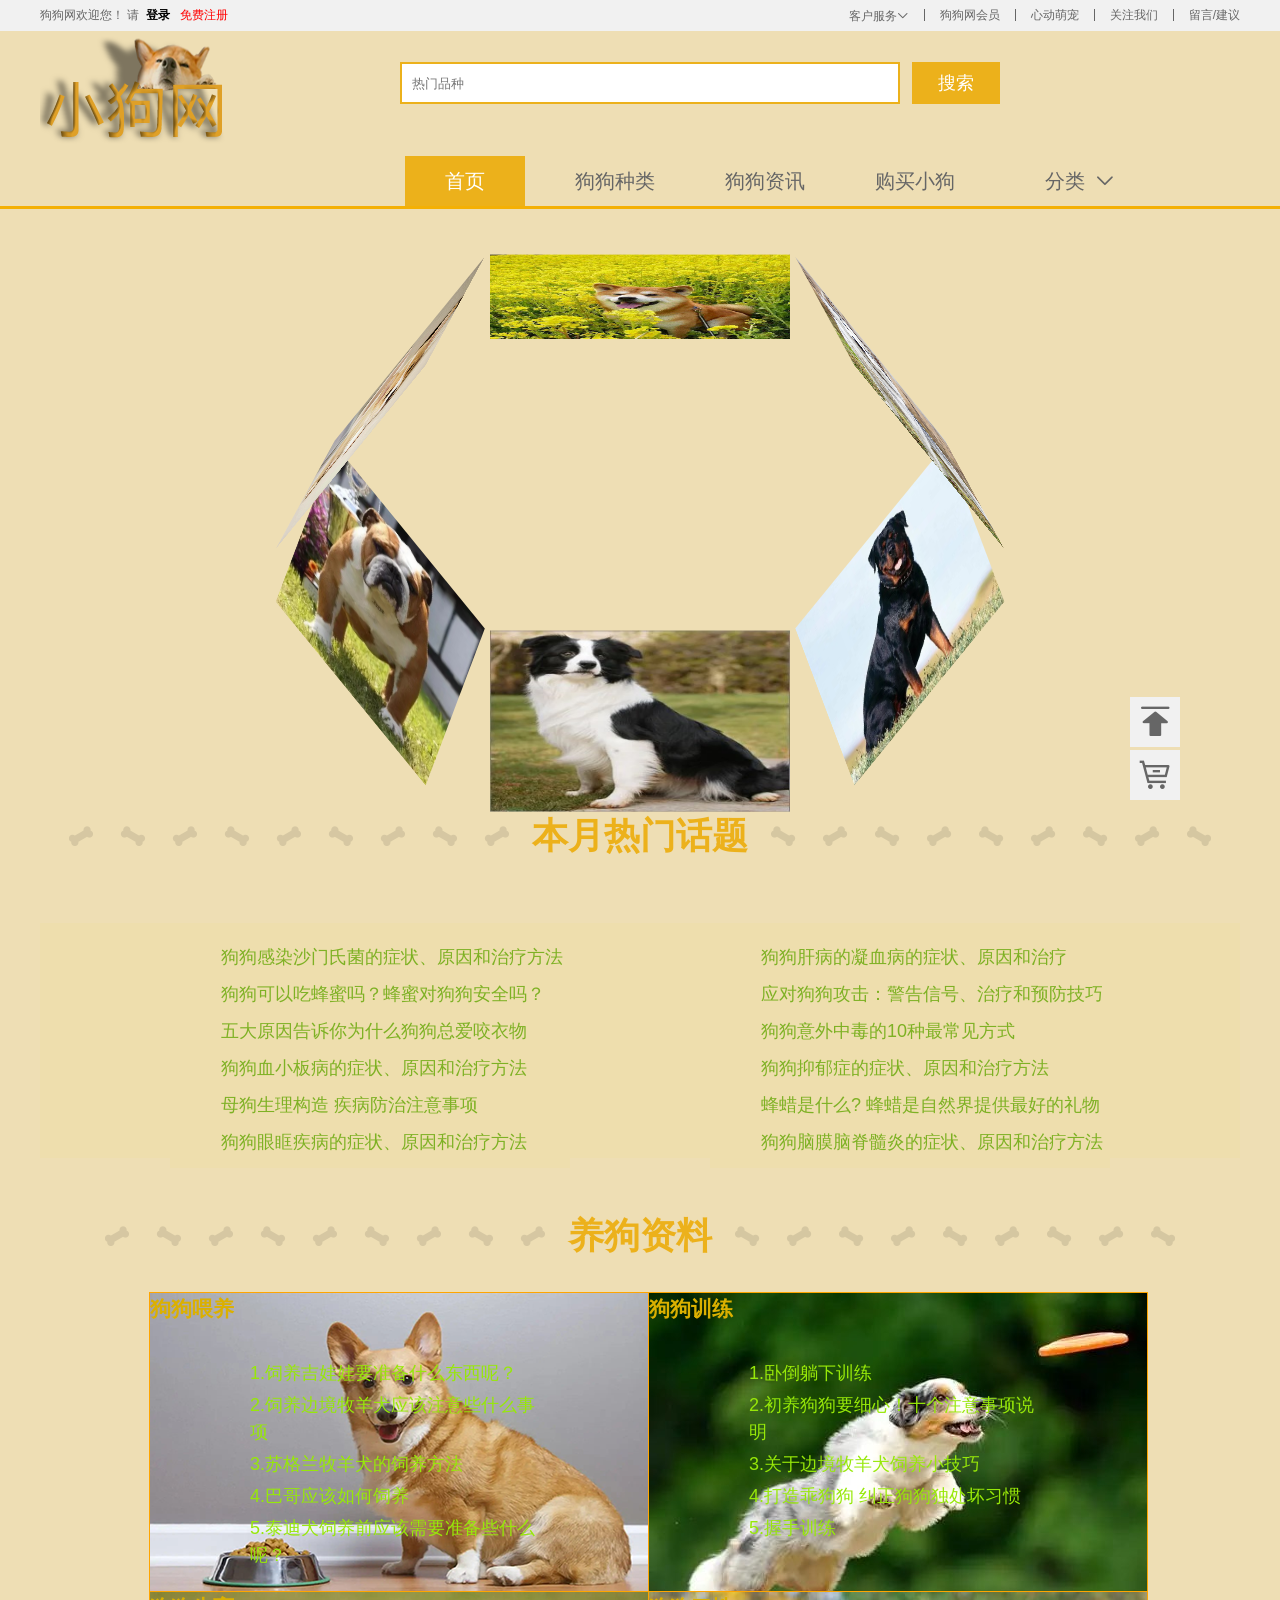
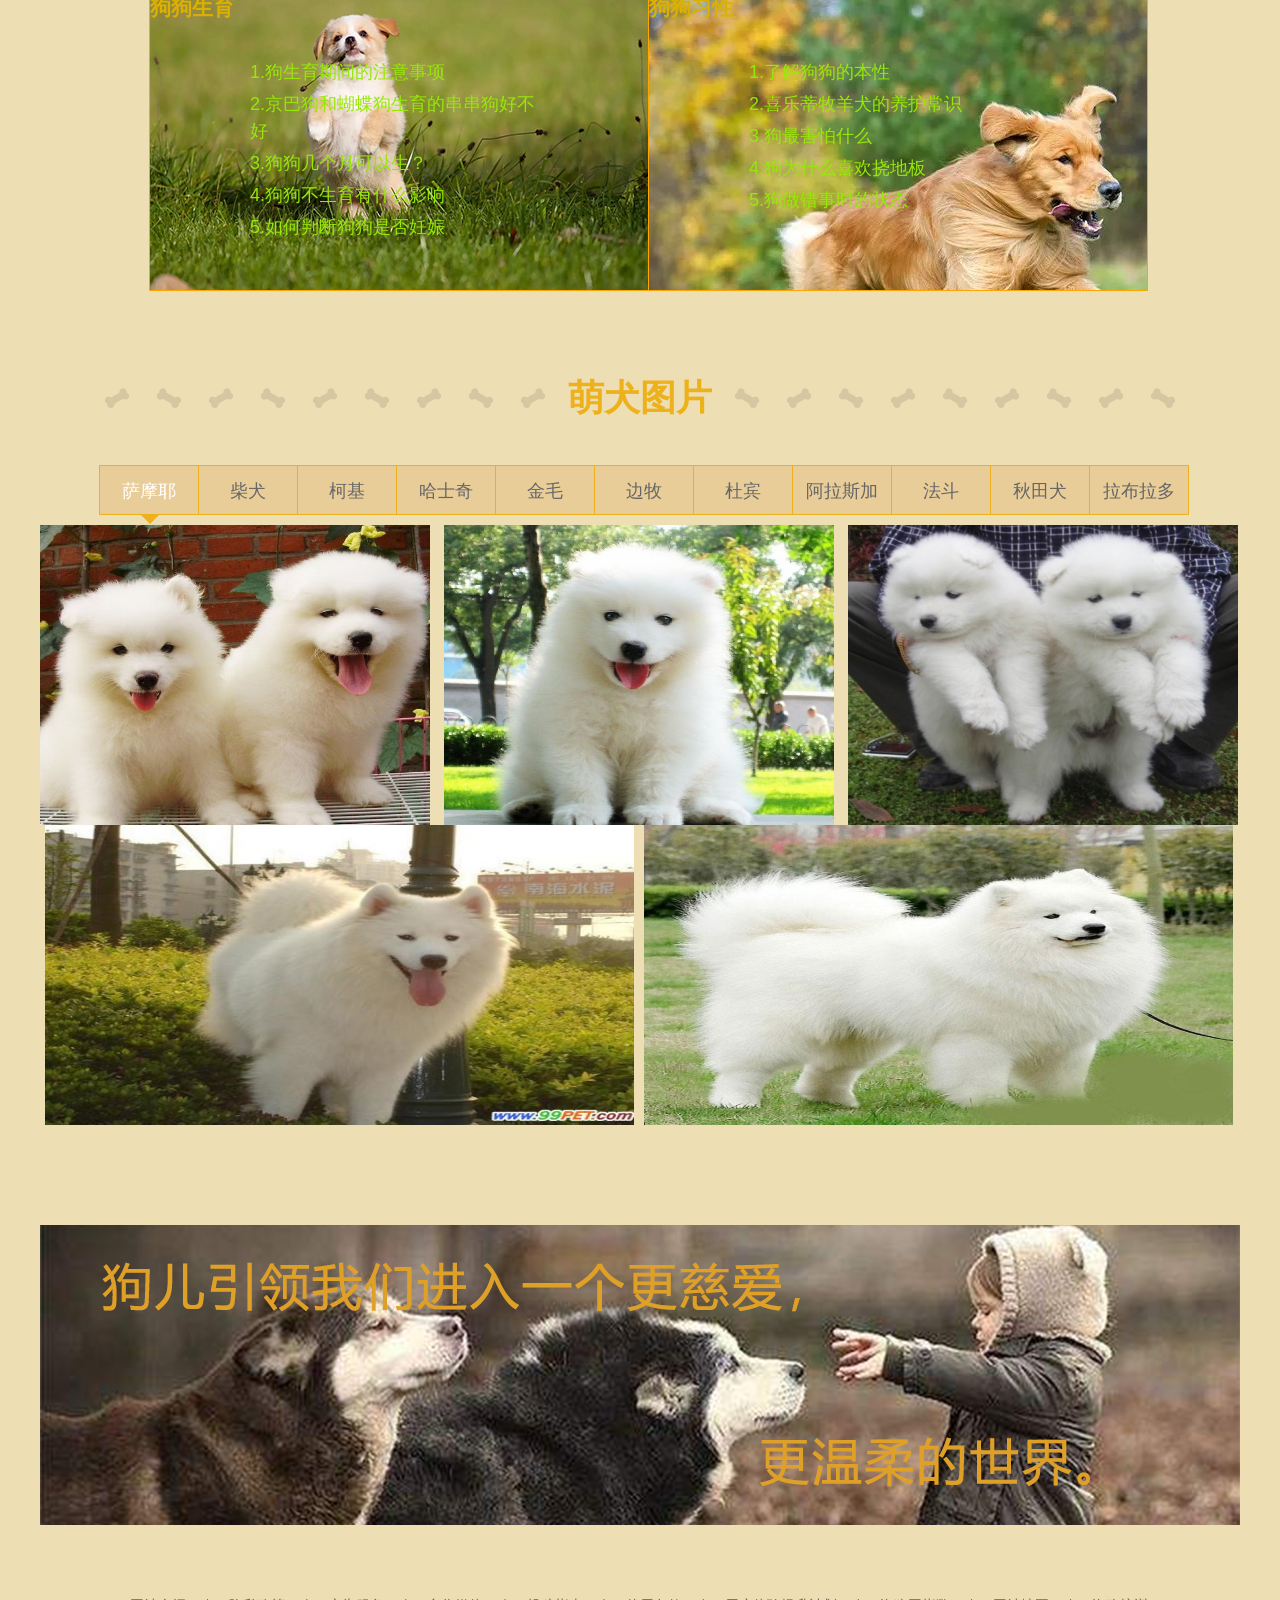
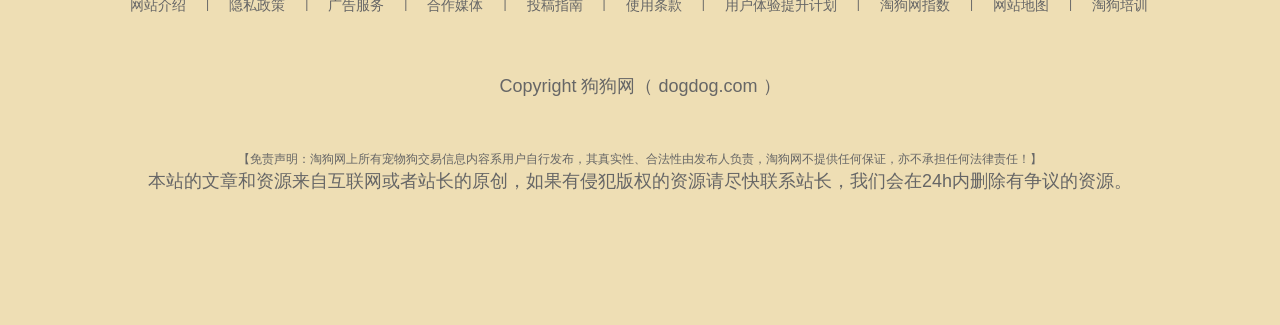
<file: html/index.html>
<!DOCTYPE html>
<html lang="ch-ZN">
<head>
    <meta charset="UTF-8">
    <meta http-equiv="X-UA-Compatible" content="IE=edge">
    <meta name="viewport" content="width=device-width, initial-scale=1.0">
    <!-- 网站标题 -->
    <title>狗狗网-宠物狗大全-宠物狗喂养-宠物狗图片-宠物狗种类！</title>
    <!-- 网站说明 -->
    <meta name="description" content="狗狗网宠物狗频道主要以介绍各种狗狗的介绍、各种狗狗如何养护、训练为一体的综合频道,为广大养宠者提供一个交流的平台。"/>
    <!-- 关键字 -->
    <meta name="Keywords" content="狗狗网，宠物狗，毛孩子"/>
    <link rel="shortcut icon" href="../favicon.ico" />
    <link rel="stylesheet" href="../css/base.css">
    <link rel="stylesheet" href="../css/commoon.css">
    <link rel="stylesheet" href="../css/index.css">
    <link rel="stylesheet" href="../fonts/font_3548875_zrr9rowllam/iconfont.css">
</head>
<body>
    <!-- 快捷导航模块 start-->
    <section class="shortcut" id="top">
        <div class="w">
            <div class="fl">
                <ul>
                    <li>狗狗网欢迎您！&nbsp;</li>
                    <li>请&nbsp;&nbsp;<a href="log_in.html" target="_blank" class="style_black"><strong>登录</strong></a> &nbsp;
                        <a href="register.html" target="_blank" class="style_red">免费注册</a>
                    </li>
                </ul>
            </div>
            <div class="fr">
                <ul>
                    <li>
                        <a href="ser_online.html" target="_blank" class="service">客户服务</a>
                        <div class="small_list">
                            <div><a href="ser_online.html" target="_blank">在线客服</a></div>
                            <div><a href="ser_phone.html" target="_blank">电话客服</a></div>
                        </div>
                    </li>
                    <li></li>
                    <li><a href="member.html" target="_blank">狗狗网会员</a></li>
                    <li></li>
                    <li><a href="shoppingcar.html" target="_blank">心动萌宠</a></li>
                    <li></li>
                    <li><a href="attention.html" target="_blank">关注我们</a></li>
                    <li></li>
                    <li><a href="suggest.html" target="_blank">留言/建议</a></li>
                </ul>
            </div>
        </div>
    </section>
    <!-- 快捷导航模块 end-->

    <!-- header头部模块制作 start -->
    <header class="header w">
        <div class="logo">
            <h1>
                <a href="index.html" title="狗狗网">狗狗网</a>
            </h1>
        </div>
        <!-- search 搜索模块 -->
        <div class="search">
            <input type="search" name="" id="" placeholder="热门品种">
            <button>搜索</button>
        </div>
    </header>
    <!-- header头部模块制作 end -->
    
    <!-- nav 模块制作 start -->
    <nav>
        <div class="nav w">
            <ul>
                <li><a href="index.html">首页</a></li>
                <li><a href="variety.html">狗狗种类</a></li>
                <li><a href="information.html">狗狗资讯</a></li>
                <li><a href="buy_dog.html">购买小狗</a></li>
                <li>
                    <a href="classify.html">分类</a>
                    <div class="classify_list">
                        <div><a href="drugstore.html" target="_blank">狗狗药店</a></div>
                        <div><a href="food.html" target="_blank">狗狗零食</a></div>
                        <div><a href="toy.html" target="_blank">狗狗玩具</a></div>
                    </div>
                </li>
            </ul>
        </div>
    </nav>
    <!-- nav 模块制作 end -->

    <!-- 主页专有样式 start -->
    <div class="w">
        <div class="index">
            <div class="index_content">
                <!-- 旋转木狗 -->
                <div class="revolve">
                    <div><img src="../upload/chaiquan_1.jpeg" alt=""></div>
                    <div><img src="../upload/hashiqi_1.jpeg" alt=""></div>
                    <div><img src="../upload/luoweinaquan_1.png" alt=""></div>
                    <div><img src="../upload/bianjingmuyangquan_1.png" alt=""></div>
                    <div><img src="../upload/yingguodouniuquan_1.png" alt=""></div>
                    <div><img src="../upload/keji_1.jpeg" alt=""></div>
                </div>
                <!-- 本月热门 -->
                <div class="month">
                    <h1>本月热门话题</h1>
                    <div class="title_box">
                        <div class="title_l">
                            <ul>
                                <li><a href="#">狗狗感染沙门氏菌的症状、原因和治疗方法</a></li>
                                <li><a href="#">狗狗可以吃蜂蜜吗？蜂蜜对狗狗安全吗？</a></li>
                                <li><a href="#">五大原因告诉你为什么狗狗总爱咬衣物</a></li>
                                <li><a href="#">狗狗血小板病的症状、原因和治疗方法</a></li>
                                <li><a href="#">母狗生理构造 疾病防治注意事项</a></li>
                                <li><a href="#">狗狗眼眶疾病的症状、原因和治疗方法</a></li>
                            </ul>
                        </div>
                        <div class="title_r">
                            <ul>
                                <li><a href="#">狗狗肝病的凝血病的症状、原因和治疗</a></li>
                                <li><a href="#">应对狗狗攻击：警告信号、治疗和预防技巧</a></li>
                                <li><a href="#">狗狗意外中毒的10种最常见方式</a></li>
                                <li><a href="#">狗狗抑郁症的症状、原因和治疗方法</a></li>
                                <li><a href="#">蜂蜡是什么? 蜂蜡是自然界提供最好的礼物</a></li>
                                <li><a href="#">狗狗脑膜脑脊髓炎的症状、原因和治疗方法</a></li>
                            </ul>
                        </div>
                    </div>
                </div>

                <!-- 养狗资料 -->
                <div class="dog_data">
                    <h1>养狗资料</h1>
                    <div class="partial_information">
                        <div>
                            <h3>狗狗喂养</h3>
                            <ul>
                                <li><a href="#">1.饲养吉娃娃要准备什么东西呢？</a></li>
                                <li><a href="#">2.饲养边境牧羊犬应该注意些什么事项</a></li>
                                <li><a href="#">3.苏格兰牧羊犬的饲养方法</a></li>
                                <li><a href="#">4.巴哥应该如何饲养</a></li>
                                <li><a href="#">5.泰迪犬饲养前应该需要准备些什么呢？</a></li>
                            </ul>
                        </div>
                        <div>
                            <h3>狗狗训练</h3>
                            <ul>
                                <li><a href="#">1.卧倒躺下训练</a></li>
                                <li><a href="#">2.初养狗狗要细心！十个注意事项说明</a></li>
                                <li><a href="#">3.关于边境牧羊犬饲养小技巧</a></li>
                                <li><a href="#">4.打造乖狗狗 纠正狗狗独处坏习惯</a></li>
                                <li><a href="#">5.握手训练</a></li>
                            </ul>
                        </div>
                        <div>
                            <h3>狗狗生育</h3>
                            <ul>
                                <li><a href="#">1.狗生育期间的注意事项</a></li>
                                <li><a href="#">2.京巴狗和蝴蝶狗生育的串串狗好不好</a></li>
                                <li><a href="#">3.狗狗几个月可以生？</a></li>
                                <li><a href="#">4.狗狗不生育有什么影响</a></li>
                                <li><a href="#">5.如何判断狗狗是否妊娠</a></li>
                            </ul>
                        </div>
                        <div>
                            <h3>狗狗习性</h3>
                            <ul>
                                <li><a href="#">1.了解狗狗的本性</a></li>
                                <li><a href="#">2.喜乐蒂牧羊犬的养护常识</a></li>
                                <li><a href="#">3.狗最害怕什么</a></li>
                                <li><a href="#">4.狗为什么喜欢挠地板</a></li>
                                <li><a href="#">5.狗做错事时的状态</a></li>
                            </ul>
                        </div>
                    </div>
                </div>  
                <!-- 狗狗图片 -->
                <div class="dog_photo">
                    <div class="type">
                        <h1>萌犬图片</h1>
                        <ul>
                            <li class="current"><span></span><a href="javascript:;">萨摩耶</a></li>
                            <li><span></span><a href="javascript:;">柴犬</a></li>
                            <li><span></span><a href="javascript:;">柯基</a></li>
                            <li><span></span><a href="javascript:;">哈士奇</a></li>
                            <li><span></span><a href="javascript:;">金毛</a></li>
                            <li><span></span><a href="javascript:;">边牧</a></li>
                            <li><span></span><a href="javascript:;">杜宾</a></li>
                            <li><span></span><a href="javascript:;">阿拉斯加</a></li>
                            <li><span></span><a href="javascript:;">法斗</a></li>
                            <li><span></span><a href="javascript:;">秋田犬</a></li>
                            <li><span></span><a href="javascript:;">拉布拉多</a></li>
                        </ul>
                    </div>
                    <div class="dog_photos">
                        <div class="big_boxs">
                            <div class="photo_5 item" style="display: block;">
                                <ul>
                                    <li><a href="javascript:;"><img src="../images/smy_photo_1.jpg" alt=""></a></li>
                                    <li><a href="javascript:;"><img src="../images/smy_photo_5.jpg" alt=""></a></li>
                                    <li><a href="javascript:;"><img src="../images/smy_photo_2.jpg" alt=""></a></li>
                                    <li><a href="javascript:;"><img src="../images/smy_photo_4.jpg" alt=""></a></li>
                                    <li><a href="javascript:;"><img src="../images/smy_photo_3.jpg" alt=""></a></li>
                                </ul>
                            </div>
                            <div class="photo_6 item">
                                <ul>
                                    <li><a href="javascript:;"><img src="../images/cq_photo_1.jpg" alt=""></a></li>
                                    <li><a href="javascript:;"><img src="../images/cq_photo_4.jpg" alt=""></a></li>
                                    <li><a href="javascript:;"><img src="../images/cq_photo_2.jpg" alt=""></a></li>
                                    <li><a href="javascript:;"><img src="../images/cq_photo_5.jpg" alt=""></a></li>
                                    <li><a href="javascript:;"><img src="../images/cq_photo_6.jpg" alt=""></a></li>
                                    <li><a href="javascript:;"><img src="../images/cq_photo_3.jpg" alt=""></a></li>
                                </ul>
                            </div>
                            <div class="photo_6 item">
                                <ul>
                                    <li><a href="javascript:;"><img src="../images/keji_1.jpg" alt=""></a></li>
                                    <li><a href="javascript:;"><img src="../images/keji_2.jpg" alt=""></a></li>
                                    <li><a href="javascript:;"><img src="../images/keji_3.jpg" alt=""></a></li>
                                    <li><a href="javascript:;"><img src="../images/keji_4.jpg" alt=""></a></li>
                                    <li><a href="javascript:;"><img src="../images/keji_5.jpg" alt=""></a></li>
                                    <li><a href="javascript:;"><img src="../images/keji_6.jpg" alt=""></a></li>
                                </ul>
                            </div>
                            <div class="photo_6 item">
                                <ul>
                                    <li><a href="javascript:;"><img src="../images/hashiqi_1.jpg" alt=""></a></li>
                                    <li><a href="javascript:;"><img src="../images/hashiqi_2.jpg" alt=""></a></li>
                                    <li><a href="javascript:;"><img src="../images/hashiqi_3.jpg" alt=""></a></li>
                                    <li><a href="javascript:;"><img src="../images/hashiqi_4.jpg" alt=""></a></li>
                                    <li><a href="javascript:;"><img src="../images/hashiqi_5.jpg" alt=""></a></li>
                                    <li><a href="javascript:;"><img src="../images/hashiqi_6.jpg" alt=""></a></li>
                                </ul>
                            </div>
                            <div class="photo_5 item">
                                <ul>
                                    <li><a href="javascript:;"><img src="../images/jinmao_1.jpg" alt=""></a></li>
                                    <li><a href="javascript:;"><img src="../images/jinmao_2.jpg" alt=""></a></li>
                                    <li><a href="javascript:;"><img src="../images/jinmao_3.jpg" alt=""></a></li>
                                    <li><a href="javascript:;"><img src="../images/jinmao_4.jpg" alt=""></a></li>
                                    <li><a href="javascript:;"><img src="../images/jinmao_5.jpg" alt=""></a></li>
                                </ul>
                            </div>
                            <div class="photo_5 item">
                                <ul>
                                    <li><a href="javascript:;"><img src="../images/bianmu_1.jpg" alt=""></a></li>
                                    <li><a href="javascript:;"><img src="../images/bianmu_2.jpg" alt=""></a></li>
                                    <li><a href="javascript:;"><img src="../images/bianmu_3.jpg" alt=""></a></li>
                                    <li><a href="javascript:;"><img src="../images/bianmu_4.jpg" alt=""></a></li>
                                    <li><a href="javascript:;"><img src="../images/bianmu_5.jpg" alt=""></a></li>
                                </ul>
                            </div>
                            <div class="photo_5 item">
                                <ul>
                                    <li><a href="javascript:;"><img src="../images/dubin_1.jpg" alt=""></a></li>
                                    <li><a href="javascript:;"><img src="../images/dubin_2.jpg" alt=""></a></li>
                                    <li><a href="javascript:;"><img src="../images/dubin_3.jpg" alt=""></a></li>
                                    <li><a href="javascript:;"><img src="../images/dubin_4.jpg" alt=""></a></li>
                                    <li><a href="javascript:;"><img src="../images/dubin_5.jpg" alt=""></a></li>
                                </ul>
                            </div>
                            <div class="photo_5 item">
                                <ul>
                                    <li><a href="javascript:;"><img src="../images/alashijia_1.jpg" alt=""></a></li>
                                    <li><a href="javascript:;"><img src="../images/alashijia_2.jpg" alt=""></a></li>
                                    <li><a href="javascript:;"><img src="../images/alashijia_3.jpg" alt=""></a></li>
                                    <li><a href="javascript:;"><img src="../images/alashijia_4.jpg" alt=""></a></li>
                                    <li><a href="javascript:;"><img src="../images/alashijia_5.jpg" alt=""></a></li>
                                </ul>
                            </div>
                            <div class="photo_5 item">
                                <ul>
                                    <li><a href="javascript:;"><img src="../images/fadou_1.jpg" alt=""></a></li>
                                    <li><a href="javascript:;"><img src="../images/fadou_2.jpg" alt=""></a></li>
                                    <li><a href="javascript:;"><img src="../images/fadou_3.jpg" alt=""></a></li>
                                    <li><a href="javascript:;"><img src="../images/fadou_4.jpg" alt=""></a></li>
                                    <li><a href="javascript:;"><img src="../images/fadou_5.jpg" alt=""></a></li>
                                </ul>
                            </div>
                            <div class="photo_6 item">
                                <ul>
                                    <li><a href="javascript:;"><img src="../images/qiutianquan_photo_1.jpg" alt=""></a></li>
                                    <li><a href="javascript:;"><img src="../images/qiutianquan_2.jpg" alt=""></a></li>
                                    <li><a href="javascript:;"><img src="../images/qiutianquan_3.jpg" alt=""></a></li>
                                    <li><a href="javascript:;"><img src="../images/qiutianquan_6.jpg" alt=""></a></li>
                                    <li><a href="javascript:;"><img src="../images/qiutianquan_7.jpg" alt=""></a></li>
                                    <li><a href="javascript:;"><img src="../images/qiutianquan_8.jpg" alt=""></a></li>
                                </ul>
                            </div>
                            <div class="photo_5 item">
                                <ul>
                                    <li><a href="javascript:;"><img src="../images/labuladuo_1.jpg" alt=""></a></li>
                                    <li><a href="javascript:;"><img src="../images/labuladuo_2.jpg" alt=""></a></li>
                                    <li><a href="javascript:;"><img src="../images/labuladuo_3.jpg" alt=""></a></li>
                                    <li><a href="javascript:;"><img src="../images/labuladuo_4.jpg" alt=""></a></li>
                                    <li><a href="javascript:;"><img src="../images/labuladuo_5.jpg" alt=""></a></li>
                                </ul>
                            </div>
                        </div>
                    </div>
                </div>
            </div>
        </div>
    </div>
    <!-- 主页专有样式 end -->

    <script>
        // 1.上面的模块选项卡 点击某一个 当前这一个底色变色 其余不变（排他思想） 修改类名的方式
        // 获取元素
        var type = document.querySelector('.type');
        var lis = type.querySelectorAll('li');
        var items = document.querySelectorAll('.item');
        // for循环绑定点击事件
        for (var i = 0; i < lis.length; i++) {
            // 给11个li 设置索引号
            lis[i].setAttribute('index', i);
            lis[i].onclick = function () {
                // 干掉所有人  其余的li清除 class 这个类
                for (var i = 0; i < lis.length; i++) {
                    lis[i].className = '';
                }
                // 留下我自己
                this.className = 'current';
                // 2.下面的显示内容模块
                var index = this.getAttribute('index');
                console.log(index);
                // 干掉所有人 让其他的item 这些div 隐藏
                for (var i = 0; i < items.length; i++) {
                    items[i].style.display = 'none';
                }
                // 留下我自己 让对应的item 显示出来
                items[index].style.display = 'block';
            }
        }
    </script>

    <!-- 侧边栏 start -->
    <div class="right-side">
        <div class="right-box">
            <div class="top_img">
                <a href="#top" title="回到顶部">返回顶部</a>
            </div>
            <div class="car">
                <a href="../html/shoppingcar.html" title="购物车">返回顶部</a>
            </div>
        </div>
    </div>
    <!-- 侧边栏 end -->

    <!-- footer 底部模块 start -->
    <footer class="w">
        <div class="w care_box"></div>
        <div class="bottom">
            <div class="mod_service">
                <ul>
                    <li><a href="#">网站介绍</a></li>
                    <li><a href="#">隐私政策</a></li>
                    <li><a href="#">广告服务</a></li>
                    <li><a href="#">合作媒体</a></li>
                    <li><a href="#">投稿指南</a></li>
                    <li><a href="#">使用条款</a></li>
                    <li><a href="#">用户体验提升计划</a></li>
                    <li><a href="#">淘狗网指数</a></li>
                    <li><a href="#">网站地图</a></li>
                    <li><a href="#">淘狗培训</a></li>
                </ul>
            </div><br>
            <p class="copyright">Copyright 狗狗网（ <a href="index.html">dogdog.com</a> ）</p>
            <p>【免责声明：淘狗网上所有宠物狗交易信息内容系用户自行发布，其真实性、合法性由发布人负责，淘狗网不提供任何保证，亦不承担任何法律责任！】</p>
            <p class="copyright">本站的文章和资源来自互联网或者站长的原创，如果有侵犯版权的资源请尽快联系站长，我们会在24h内删除有争议的资源。</p>
        </div>
    </footer>
    <!-- footer 底部模块 end -->
</body>
</html>
</file>
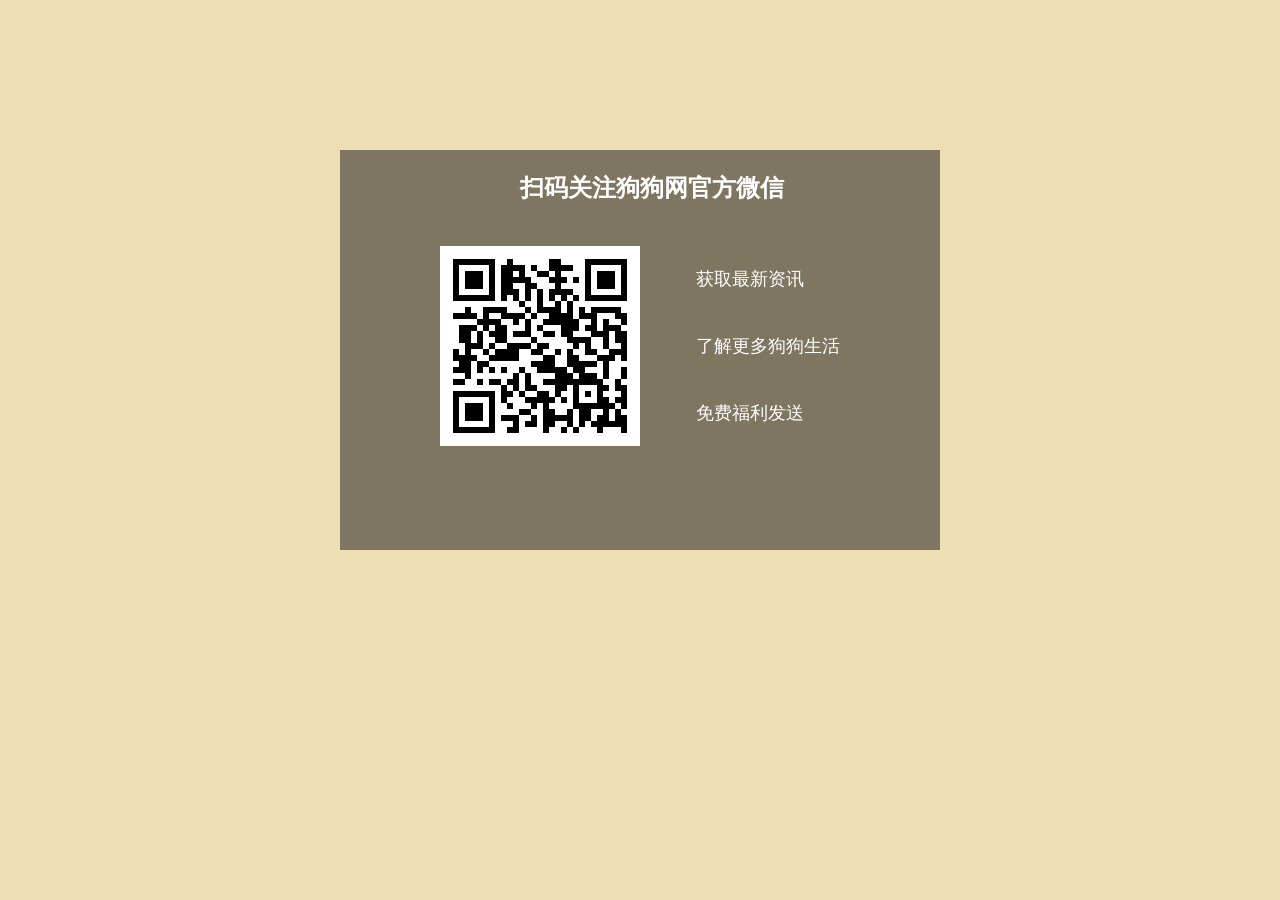
<file: html/attention.html>
<!DOCTYPE html>
<html lang="ch-ZN">
<head>
    <meta charset="UTF-8">
    <meta http-equiv="X-UA-Compatible" content="IE=edge">
    <meta name="viewport" content="width=device-width, initial-scale=1.0">
    <title>狗狗网 - 关注我们</title>
    <link rel="stylesheet" href="../css/attention.css">
    <link rel="shortcut icon" href="../favicon.ico" />
</head>
<body>
    <div class="attention">
        <div class="content">
            <h1>扫码关注狗狗网官方微信</h1>
            <div class="qr_code">
                <img src="../images/QrCodeApi.png" alt="">
                <ul class="advantage">
                    <li>获取最新资讯</li>
                    <li>了解更多狗狗生活</li>
                    <li>免费福利发送</li>
                </ul>
            </div>
        </div>
    </div>
</body>
</html>
</file>
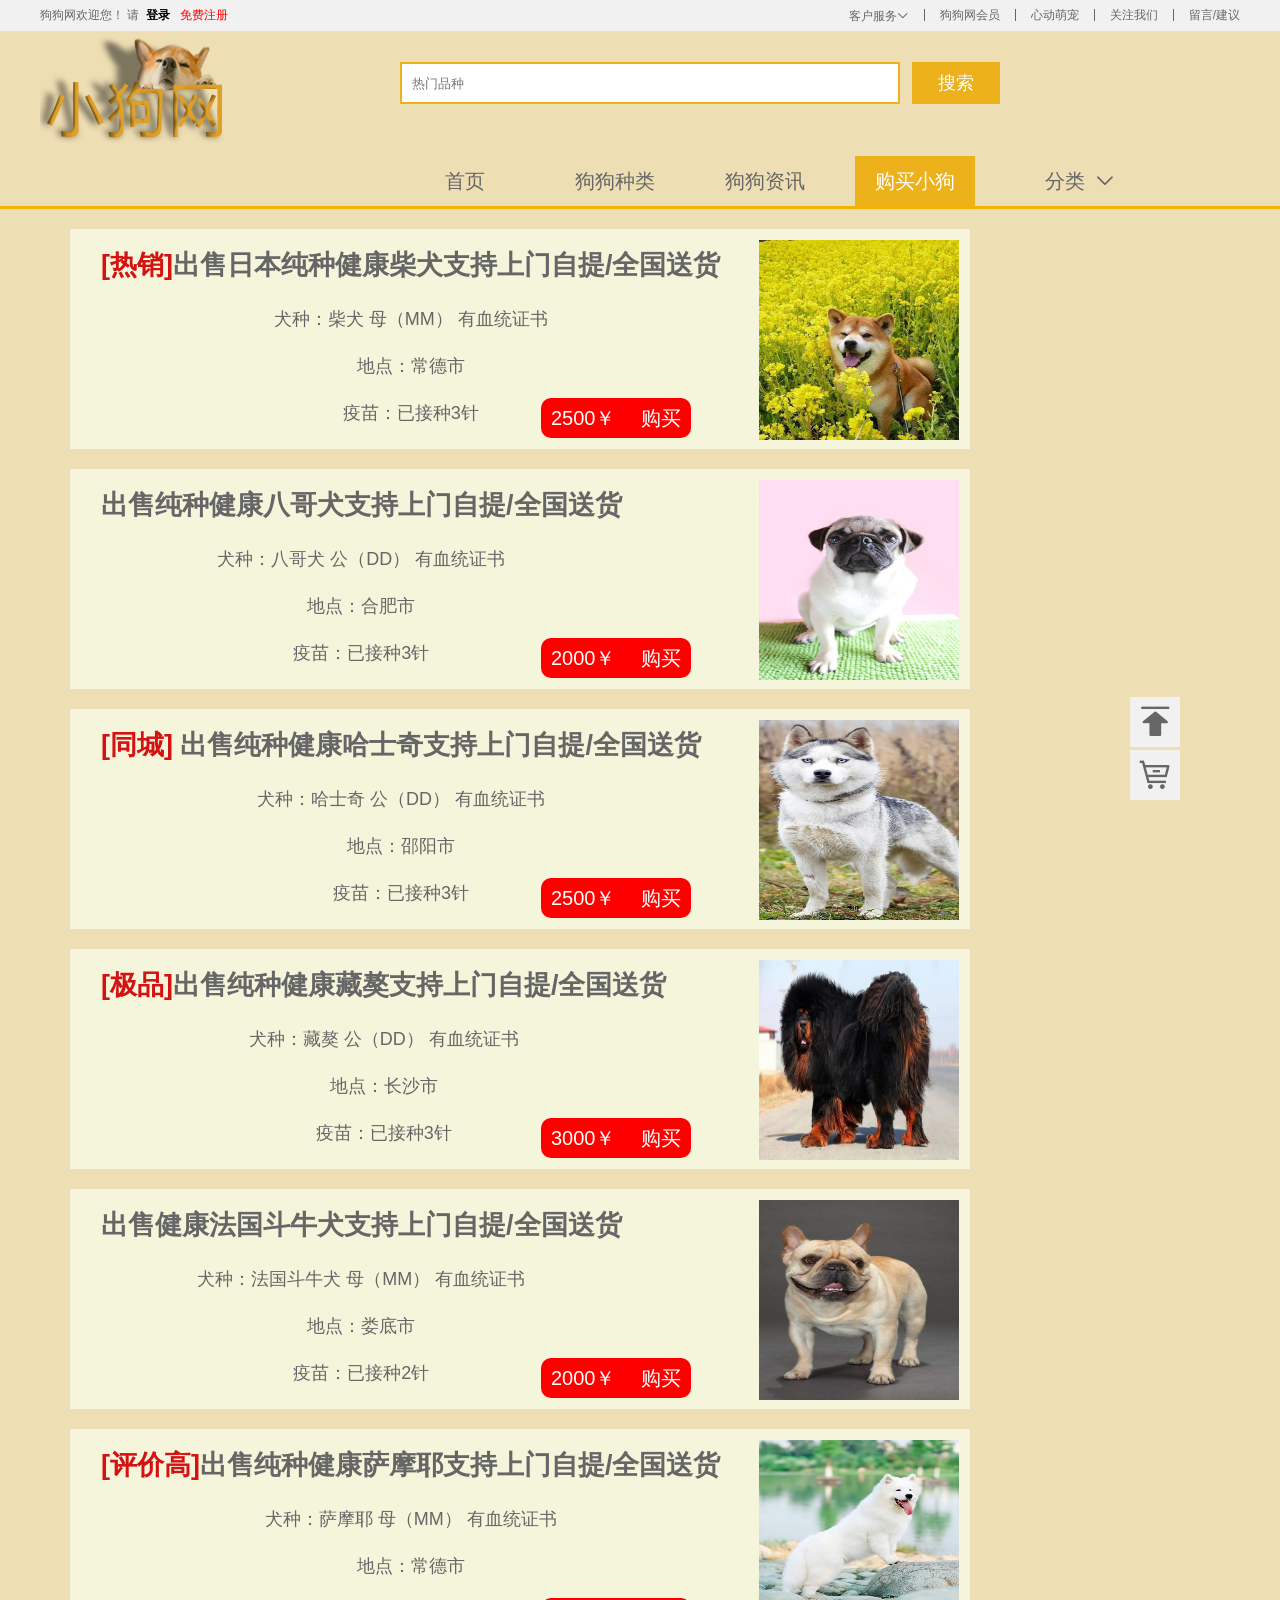
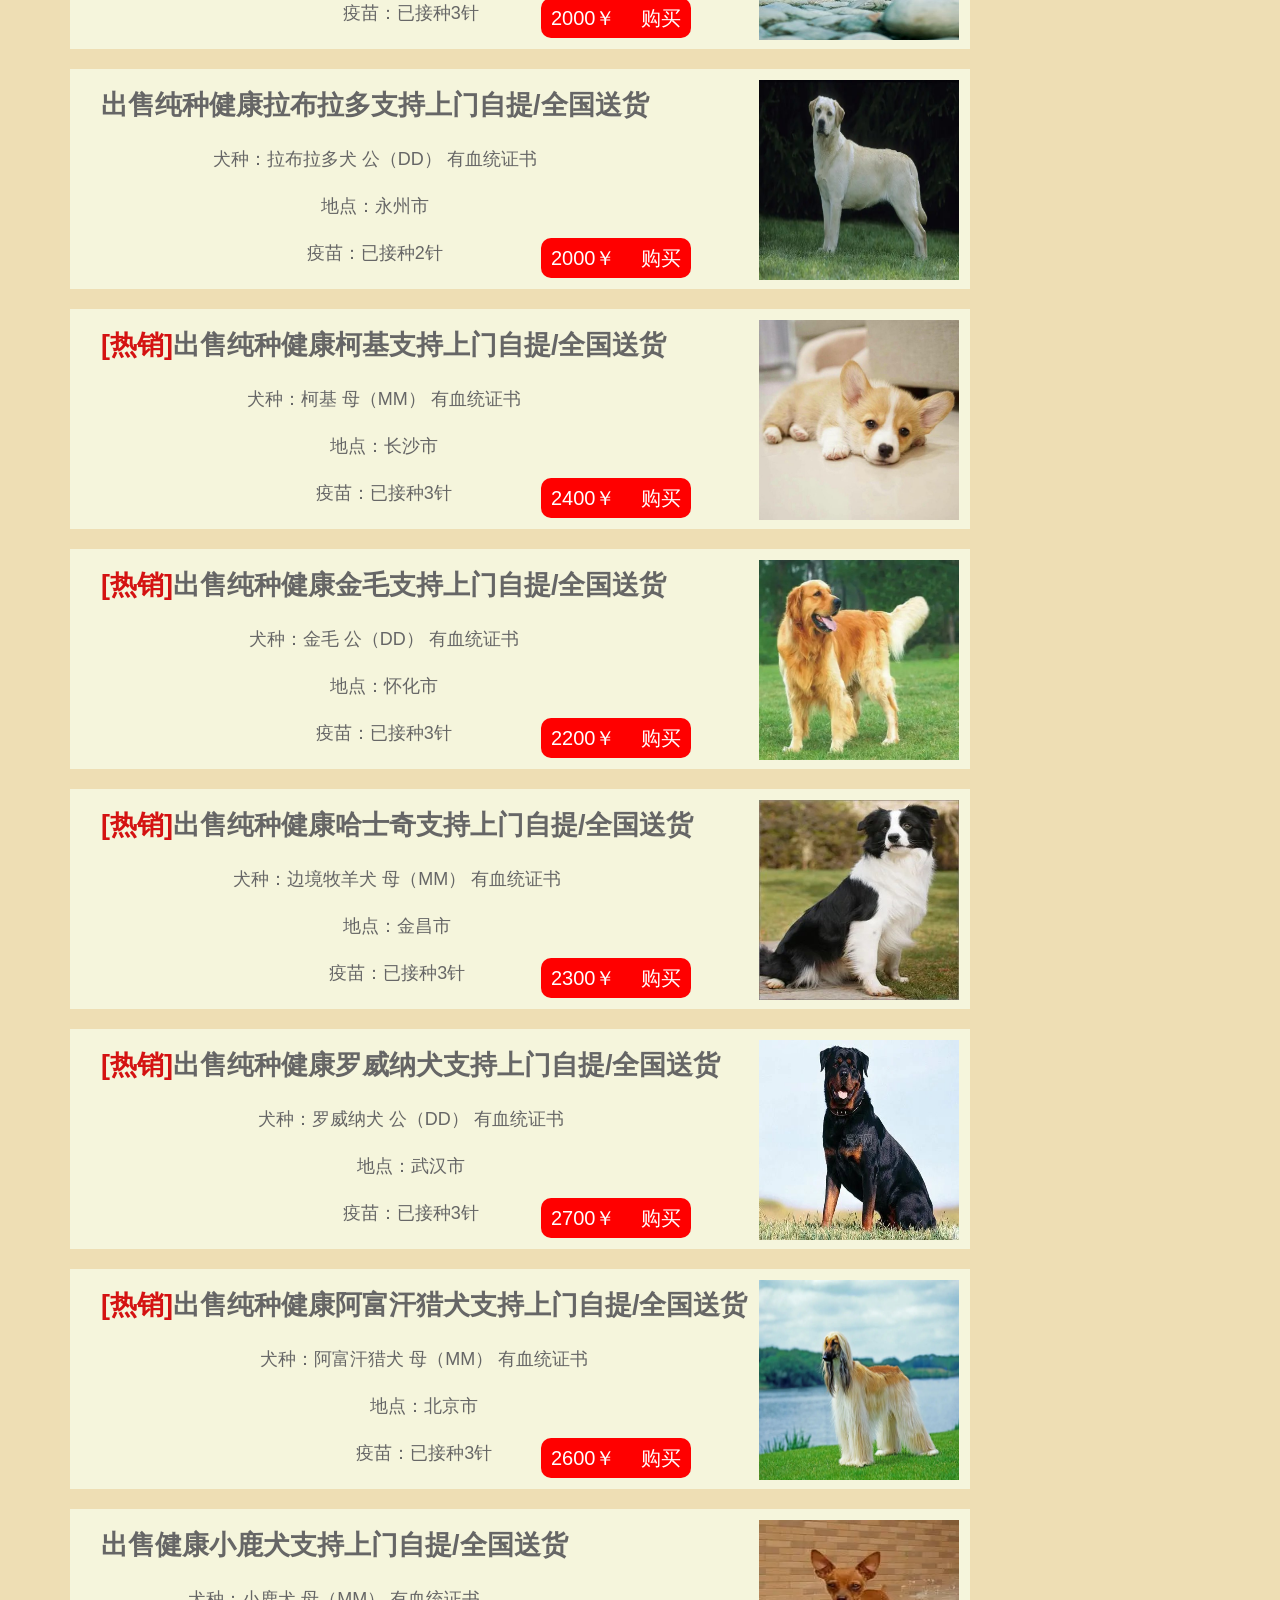
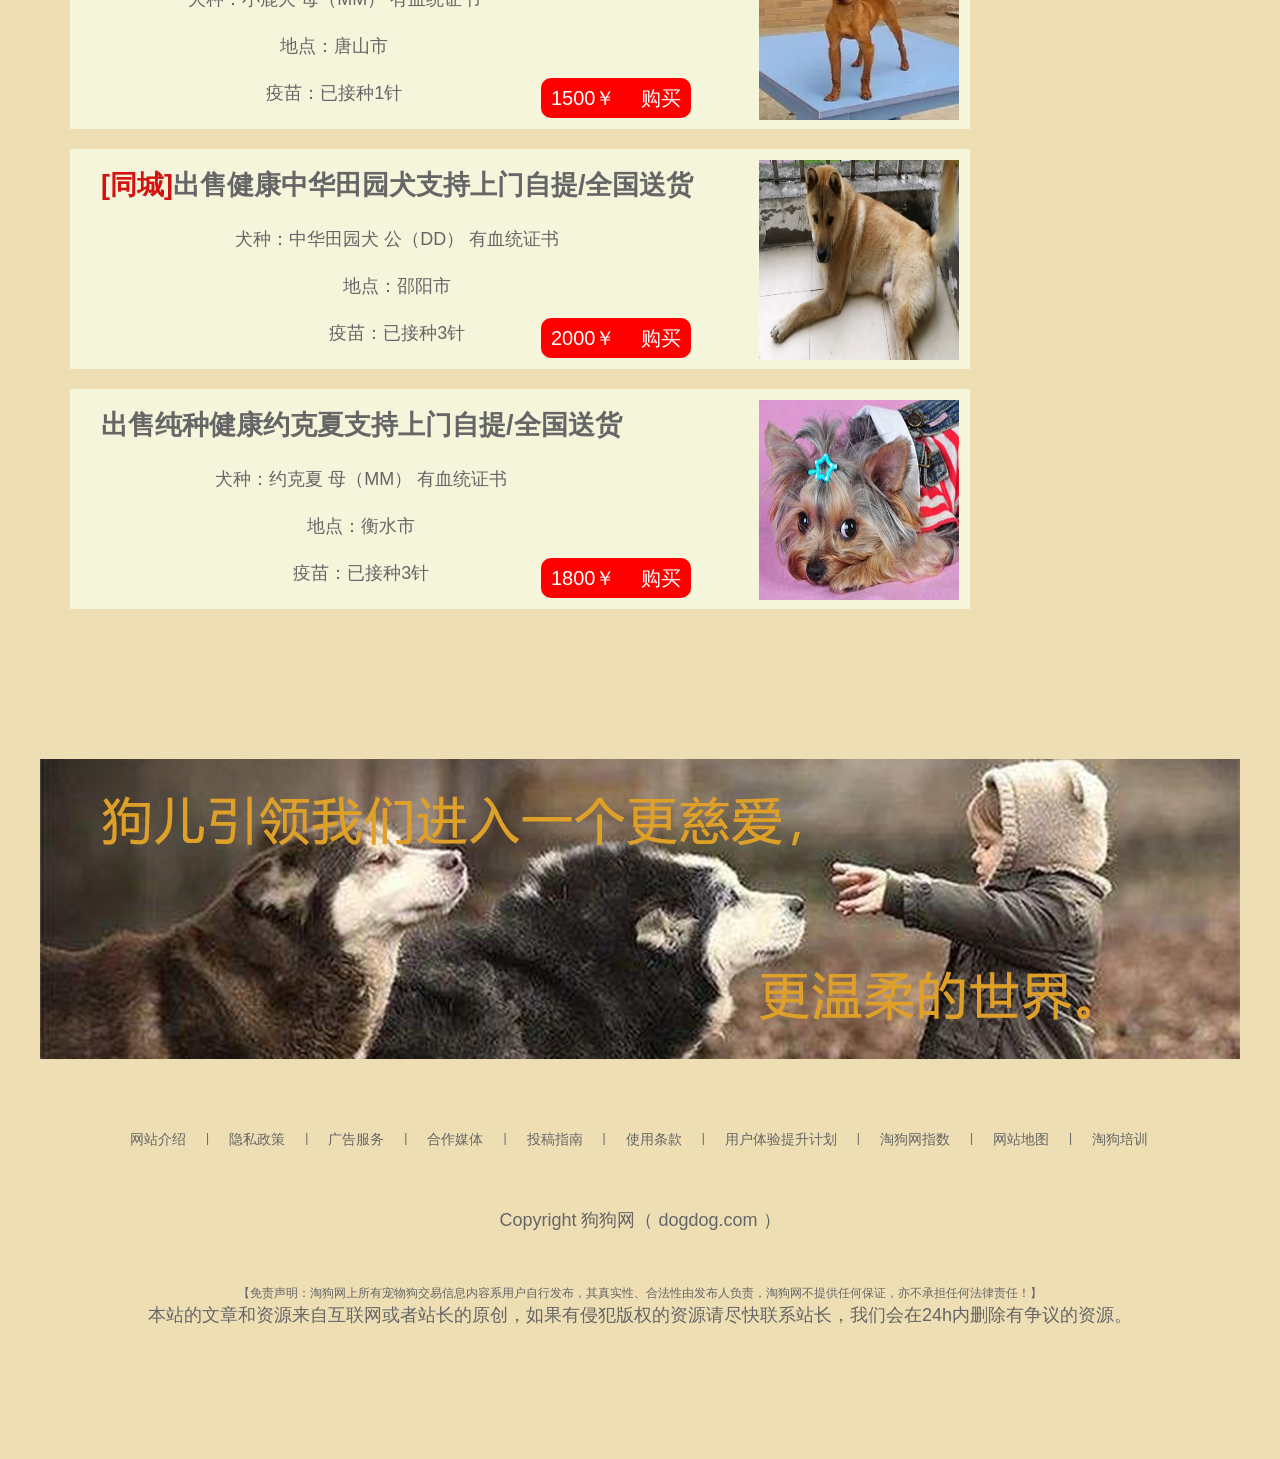
<file: html/buy_dog.html>
<!DOCTYPE html>
<html lang="en">
<head>
    <meta charset="UTF-8">
    <meta http-equiv="X-UA-Compatible" content="IE=edge">
    <meta name="viewport" content="width=device-width, initial-scale=1.0">
    <title>狗狗网 - 购买小狗</title>
    <link rel="shortcut icon" href="../favicon.ico" />
    <link rel="stylesheet" href="../fonts/font_3548875_zrr9rowllam/iconfont.css">
    <link rel="stylesheet" href="../css/base.css">
    <link rel="stylesheet" href="../css/commoon.css">
    <link rel="stylesheet" href="../css/buy_dog.css">
</head>
<body>
    <!-- 快捷导航模块 start-->
    <section class="shortcut" id="top">
        <div class="w">
            <div class="fl">
                <ul>
                    <li>狗狗网欢迎您！&nbsp;</li>
                    <li>请&nbsp;&nbsp;<a href="log_in.html" target="_blank" class="style_black"><strong>登录</strong></a> &nbsp;
                        <a href="register.html" target="_blank" class="style_red">免费注册</a>
                    </li>
                </ul>
            </div>
            <div class="fr">
                <ul>
                    <li>
                        <a href="ser_online.html" target="_blank" class="service">客户服务</a>
                        <div class="small_list">
                            <div><a href="ser_online.html" target="_blank">在线客服</a></div>
                            <div><a href="ser_phone.html" target="_blank">电话客服</a></div>
                        </div>
                    </li>
                    <li></li>
                    <li><a href="member.html" target="_blank">狗狗网会员</a></li>
                    <li></li>
                    <li><a href="shoppingcar.html" target="_blank">心动萌宠</a></li>
                    <li></li>
                    <li><a href="attention.html" target="_blank">关注我们</a></li>
                    <li></li>
                    <li><a href="suggest.html" target="_blank">留言/建议</a></li>
                </ul>
            </div>
        </div>
    </section>
    <!-- 快捷导航模块 end-->

    <!-- header头部模块制作 start -->
    <header class="header w">
        <div class="logo">
            <h1>
                <a href="index.html" title="狗狗网">狗狗网</a>
            </h1>
        </div>
        <!-- search 搜索模块 -->
        <div class="search">
            <input type="search" name="" id="" placeholder="热门品种">
            <button>搜索</button>
        </div>
    </header>
    <!-- header头部模块制作 end -->
    
    <!-- nav 模块制作 start -->
    <nav>
        <div class="nav w">
            <ul>
                <li><a href="index.html">首页</a></li>
                <li><a href="variety.html">狗狗种类</a></li>
                <li><a href="information.html">狗狗资讯</a></li>
                <li><a href="buy_dog.html">购买小狗</a></li>
                <li>
                    <a href="classify.html">分类</a>
                    <div class="classify_list">
                        <div><a href="drugstore.html" target="_blank">狗狗药店</a></div>
                        <div><a href="food.html" target="_blank">狗狗零食</a></div>
                        <div><a href="toy.html" target="_blank">狗狗玩具</a></div>
                    </div>
                </li>
            </ul>
        </div>
    </nav>
    <!-- nav 模块制作 end -->

    <!-- buy_dog页面专有模块 start -->
    <div class="buy_dog w">
        <div class="buy_dog_content">
            <div class="store">
                <div class="srore_img"><a href="#"><img src="../upload/chaiquan_1.jpeg" alt=""></a></div>
                <div class="character">
                    <h2><a href="#"><i>[热销]</i>出售日本纯种健康柴犬支持上门自提/全国送货</a></h2>
                    <p>犬种：柴犬 母（MM） 有血统证书</p>
                    <p>地点：常德市</p>
                    <p>疫苗：已接种3针</p>
                </div>
                <div class="expenditure">
                    <span>2500￥</span>
                    <a href="#">购买</a>
                </div>
            </div>
            <div class="store">
                <div class="srore_img"><a href="#"><img src="../upload/bagequan_1.jpeg" alt=""></a></div>
                <div class="character">
                    <h2><a href="#">出售纯种健康八哥犬支持上门自提/全国送货</a></h2>
                    <p>犬种：八哥犬 公（DD） 有血统证书</p>
                    <p>地点：合肥市</p>
                    <p>疫苗：已接种3针</p>
                </div>
                <div class="expenditure">
                    <span>2000￥</span>
                    <a href="#">购买</a>
                </div>
            </div>
            <div class="store">
                <div class="srore_img"><a href="#"><img src="../upload/hashiqi_1.jpeg" alt=""></a></div>
                <div class="character">
                    <h2><a href="#"><i>[同城]</i> 出售纯种健康哈士奇支持上门自提/全国送货</a></h2>
                    <p>犬种：哈士奇 公（DD） 有血统证书</p>
                    <p>地点：邵阳市</p>
                    <p>疫苗：已接种3针</p>
                </div>
                <div class="expenditure">
                    <span>2500￥</span>
                    <a href="#">购买</a>
                </div>
            </div>
            <div class="store">
                <div class="srore_img"><a href="#"><img src="../upload/zangao_1.png" alt=""></a></div>
                <div class="character">
                    <h2><a href="#"><i>[极品]</i>出售纯种健康藏獒支持上门自提/全国送货</a></h2>
                    <p>犬种：藏獒 公（DD） 有血统证书</p>
                    <p>地点：长沙市</p>
                    <p>疫苗：已接种3针</p>
                </div>
                <div class="expenditure">
                    <span>3000￥</span>
                    <a href="#">购买</a>
                </div>
            </div>
            
            <div class="store">
                <div class="srore_img"><a href="#"><img src="../upload/faguodouniuquan_1.jpeg" alt=""></a></div>
                <div class="character">
                    <h2><a href="#"><i></i>出售健康法国斗牛犬支持上门自提/全国送货</a></h2>
                    <p>犬种：法国斗牛犬 母（MM） 有血统证书</p>
                    <p>地点：娄底市</p>
                    <p>疫苗：已接种2针</p>
                </div>
                <div class="expenditure">
                    <span>2000￥</span>
                    <a href="#">购买</a>
                </div>
            </div>
            <div class="store">
                <div class="srore_img"><a href="#"><img src="../upload/samoye_1.jpeg" alt=""></a></div>
                <div class="character">
                    <h2><a href="#"><i>[评价高]</i>出售纯种健康萨摩耶支持上门自提/全国送货</a></h2>
                    <p>犬种：萨摩耶 母（MM） 有血统证书</p>
                    <p>地点：常德市</p>
                    <p>疫苗：已接种3针</p>
                </div>
                <div class="expenditure">
                    <span>2000￥</span>
                    <a href="#">购买</a>
                </div>
            </div>
            <div class="store">
                <div class="srore_img"><a href="#"><img src="../upload/labuladuo_1.png" alt=""></a></div>
                <div class="character">
                    <h2><a href="#"><i></i>出售纯种健康拉布拉多支持上门自提/全国送货</a></h2>
                    <p>犬种：拉布拉多犬 公（DD） 有血统证书</p>
                    <p>地点：永州市</p>
                    <p>疫苗：已接种2针</p>
                </div>
                <div class="expenditure">
                    <span>2000￥</span>
                    <a href="#">购买</a>
                </div>
            </div>
            <div class="store">
                <div class="srore_img"><a href="#"><img src="../upload/keji_1.jpeg" alt=""></a></div>
                <div class="character">
                    <h2><a href="#"><i>[热销]</i>出售纯种健康柯基支持上门自提/全国送货</a></h2>
                    <p>犬种：柯基 母（MM） 有血统证书</p>
                    <p>地点：长沙市</p>
                    <p>疫苗：已接种3针</p>
                </div>
                <div class="expenditure">
                    <span>2400￥</span>
                    <a href="#">购买</a>
                </div>
            </div>
            <div class="store">
                <div class="srore_img"><a href="#"><img src="../upload/jinmao_1.png" alt=""></a></div>
                <div class="character">
                    <h2><a href="#"><i>[热销]</i>出售纯种健康金毛支持上门自提/全国送货</a></h2>
                    <p>犬种：金毛 公（DD） 有血统证书</p>
                    <p>地点：怀化市</p>
                    <p>疫苗：已接种3针</p>
                </div>
                <div class="expenditure">
                    <span>2200￥</span>
                    <a href="#">购买</a>
                </div>
            </div>
            <div class="store">
                <div class="srore_img"><a href="#"><img src="../upload/bianjingmuyangquan_1.png" alt=""></a></div>
                <div class="character">
                    <h2><a href="#"><i>[热销]</i>出售纯种健康哈士奇支持上门自提/全国送货</a></h2>
                    <p>犬种：边境牧羊犬 母（MM） 有血统证书</p>
                    <p>地点：金昌市</p>
                    <p>疫苗：已接种3针</p>
                </div>
                <div class="expenditure">
                    <span>2300￥</span>
                    <a href="#">购买</a>
                </div>
            </div>
            <div class="store">
                <div class="srore_img"><a href="#"><img src="../upload/luoweinaquan_1.png" alt=""></a></div>
                <div class="character">
                    <h2><a href="#"><i>[热销]</i>出售纯种健康罗威纳犬支持上门自提/全国送货</a></h2>
                    <p>犬种：罗威纳犬 公（DD） 有血统证书</p>
                    <p>地点：武汉市</p>
                    <p>疫苗：已接种3针</p>
                </div>
                <div class="expenditure">
                    <span>2700￥</span>
                    <a href="#">购买</a>
                </div>
            </div>
            <div class="store">
                <div class="srore_img"><a href="#"><img src="../upload/afuhangliequan_1.png" alt=""></a></div>
                <div class="character">
                    <h2><a href="#"><i>[热销]</i>出售纯种健康阿富汗猎犬支持上门自提/全国送货</a></h2>
                    <p>犬种：阿富汗猎犬 母（MM） 有血统证书</p>
                    <p>地点：北京市</p>
                    <p>疫苗：已接种3针</p>
                </div>
                <div class="expenditure">
                    <span>2600￥</span>
                    <a href="#">购买</a>
                </div>
            </div>
            <div class="store">
                <div class="srore_img"><a href="#"><img src="../upload/xiaoluquan_1.png" alt=""></a></div>
                <div class="character">
                    <h2><a href="#"><i></i>出售健康小鹿犬支持上门自提/全国送货</a></h2>
                    <p>犬种：小鹿犬 母（MM） 有血统证书</p>
                    <p>地点：唐山市</p>
                    <p>疫苗：已接种1针</p>
                </div>
                <div class="expenditure">
                    <span>1500￥</span>
                    <a href="#">购买</a>
                </div>
            </div>
            <div class="store">
                <div class="srore_img"><a href="#"><img src="../upload/zhonghuatianyuanquan_1.png" alt=""></a></div>
                <div class="character">
                    <h2><a href="#"><i>[同城]</i>出售健康中华田园犬支持上门自提/全国送货</a></h2>
                    <p>犬种：中华田园犬 公（DD） 有血统证书</p>
                    <p>地点：邵阳市</p>
                    <p>疫苗：已接种3针</p>
                </div>
                <div class="expenditure">
                    <span>2000￥</span>
                    <a href="#">购买</a>
                </div>
            </div>
            <div class="store">
                <div class="srore_img"><a href="#"><img src="../upload/yuekexia_1.jpeg" alt=""></a></div>
                <div class="character">
                    <h2><a href="#"><i></i>出售纯种健康约克夏支持上门自提/全国送货</a></h2>
                    <p>犬种：约克夏 母（MM） 有血统证书</p>
                    <p>地点：衡水市</p>
                    <p>疫苗：已接种3针</p>
                </div>
                <div class="expenditure">
                    <span>1800￥</span>
                    <a href="#">购买</a>
                </div>
            </div>
        </div>
    </div>
    <!-- buy_dog页面专有模块 end -->

    <!-- 侧边栏 start -->
    <div class="right-side">
        <div class="right-box">
            <div class="top_img">
                <a href="#top" title="回到顶部">返回顶部</a>
            </div>
            <div class="car">
                <a href="../html/shoppingcar.html" title="购物车">购物车</a>
            </div>
        </div>
    </div>
    <!-- 侧边栏 end -->

    <!-- footer 底部模块 start -->
    <footer class="w">
        <div class="w care_box"></div>
        <div class="bottom">
            <div class="mod_service">
                <ul>
                    <li><a href="#">网站介绍</a></li>
                    <li><a href="#">隐私政策</a></li>
                    <li><a href="#">广告服务</a></li>
                    <li><a href="#">合作媒体</a></li>
                    <li><a href="#">投稿指南</a></li>
                    <li><a href="#">使用条款</a></li>
                    <li><a href="#">用户体验提升计划</a></li>
                    <li><a href="#">淘狗网指数</a></li>
                    <li><a href="#">网站地图</a></li>
                    <li><a href="#">淘狗培训</a></li>
                </ul>
            </div><br>
            <p class="copyright">Copyright 狗狗网（ <a href="index.html">dogdog.com</a> ）</p>
            <p>【免责声明：淘狗网上所有宠物狗交易信息内容系用户自行发布，其真实性、合法性由发布人负责，淘狗网不提供任何保证，亦不承担任何法律责任！】</p>
            <p class="copyright">本站的文章和资源来自互联网或者站长的原创，如果有侵犯版权的资源请尽快联系站长，我们会在24h内删除有争议的资源。</p>
        </div>
    </footer>
    <!-- footer 底部模块 end -->
</body>
</html>
</file>
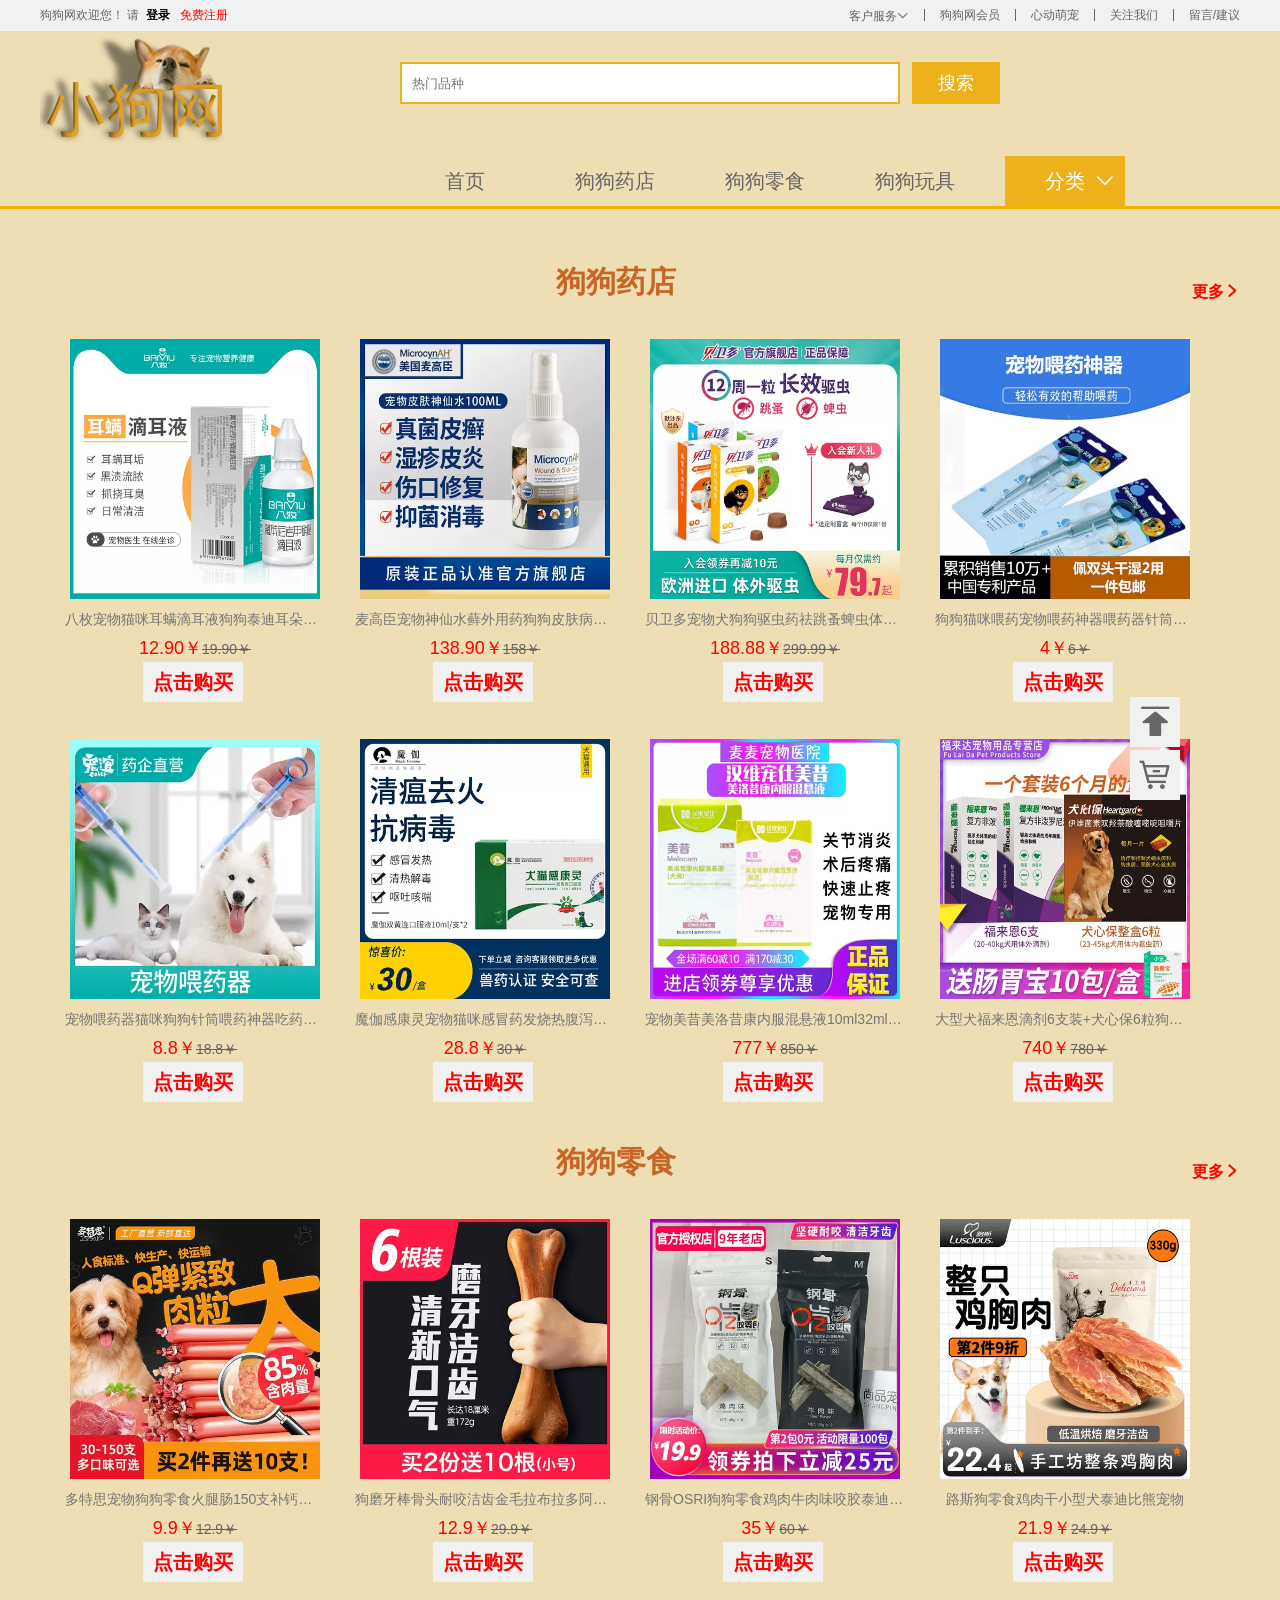
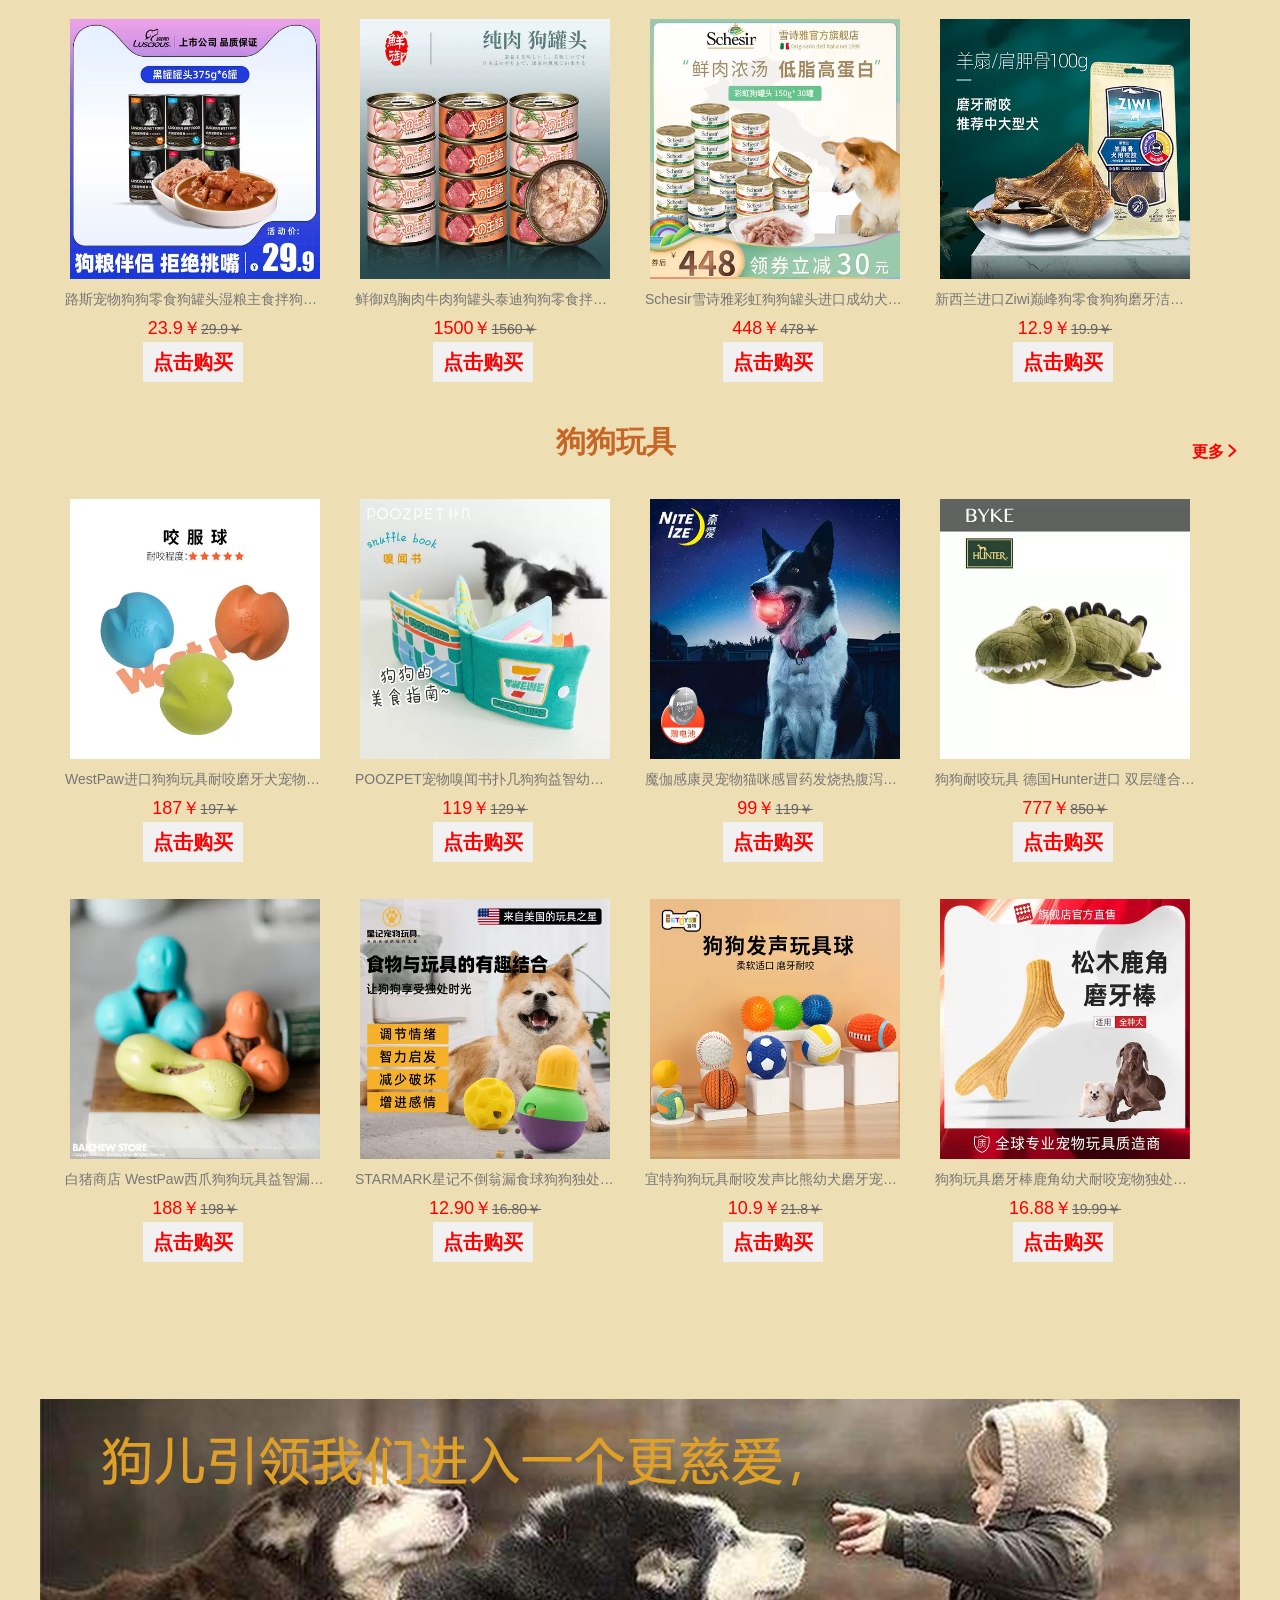
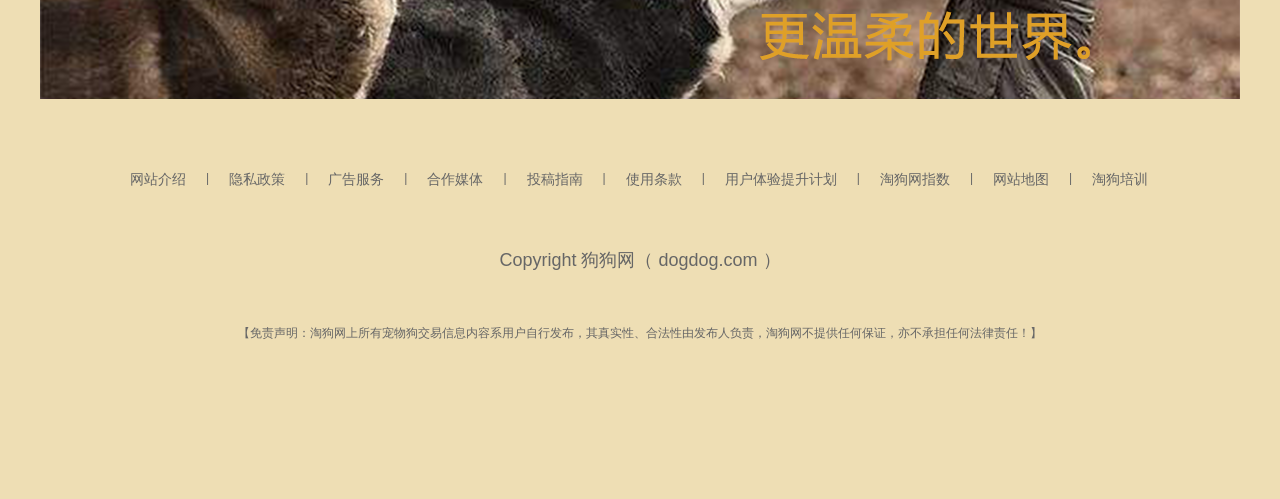
<file: html/classify.html>
<!DOCTYPE html>
<html lang="en">
<head>
    <meta charset="UTF-8">
    <meta http-equiv="X-UA-Compatible" content="IE=edge">
    <meta name="viewport" content="width=device-width, initial-scale=1.0">
    <title>狗狗网 - 分类</title>
    <link rel="shortcut icon" href="../favicon.ico" />
    <link rel="stylesheet" href="../fonts/font_3548875_zrr9rowllam/iconfont.css">
    <link rel="stylesheet" href="../css/base.css">
    <link rel="stylesheet" href="../css/commoon.css">
    <link rel="stylesheet" href="../css/classify.css">
</head>
<body>
    <!-- 快捷导航模块 start-->
    <section class="shortcut" id="top">
        <div class="w">
            <div class="fl">
                <ul>
                    <li>狗狗网欢迎您！&nbsp;</li>
                    <li>请&nbsp;&nbsp;<a href="log_in.html" target="_blank" class="style_black"><strong>登录</strong></a> &nbsp;
                        <a href="register.html" target="_blank" class="style_red">免费注册</a>
                    </li>
                </ul>
            </div>
            <div class="fr">
                <ul>
                    <li>
                        <a href="ser_online.html" target="_blank" class="service">客户服务</a>
                        <div class="small_list">
                            <div><a href="ser_online.html" target="_blank">在线客服</a></div>
                            <div><a href="ser_phone.html" target="_blank">电话客服</a></div>
                        </div>
                    </li>
                    <li></li>
                    <li><a href="member.html" target="_blank">狗狗网会员</a></li>
                    <li></li>
                    <li><a href="shoppingcar.html" target="_blank">心动萌宠</a></li>
                    <li></li>
                    <li><a href="attention.html" target="_blank">关注我们</a></li>
                    <li></li>
                    <li><a href="suggest.html" target="_blank">留言/建议</a></li>
                </ul>
            </div>
        </div>
    </section>
    <!-- 快捷导航模块 end-->

    <!-- header头部模块制作 start -->
    <header class="header w">
        <div class="logo">
            <h1>
                <a href="index.html" title="狗狗网">狗狗网</a>
            </h1>
        </div>
        <!-- search 搜索模块 -->
        <div class="search">
            <input type="search" name="" id="" placeholder="热门品种">
            <button>搜索</button>
        </div>
    </header>
    <!-- header头部模块制作 end -->
    
    <!-- nav 模块制作 start -->
    <nav>
        <div class="nav w">
            <ul>
                <li><a href="index.html">首页</a></li>
                <li><a href="drugstore.html">狗狗药店</a></li>
                <li><a href="food.html">狗狗零食</a></li>
                <li><a href="toy.html">狗狗玩具</a></li>
                <li>
                    <a href="classify.html">分类</a>
                    <div class="classify_list">
                        <div><a href="drugstore.html">狗狗药店</a></div>
                        <div><a href="food.html">狗狗零食</a></div>
                        <div><a href="toy.html">狗狗玩具</a></div>
                    </div>
                </li>
            </ul>
        </div>
    </nav>
    <!-- nav 模块制作 end -->

    <!-- 分类页面专门模块 start -->
    <div class="classify w">
        <div class="classify_content clearfix">
            <div class="buy_drugstore">
                <div class="buy_drugstore_title">
                    <h1><a href="drugstore" target="_blank">狗狗药店</a></h1>
                    <span><a href="drugstore.html" target="_blank">更多</a></span>        
                </div>
                <ul>
                    <li>
                        <a href="#"><img src="../upload/耳螨滴耳液.webp" alt="耳螨滴耳液" title="耳螨滴耳液"></a>
                        <p title="八枚宠物猫咪耳螨滴耳液狗狗泰迪耳朵清洁洗耳液用消炎耳螨专用药">八枚宠物猫咪耳螨滴耳液狗狗泰迪耳朵清洁洗耳液用消炎耳螨专用药</p>
                        <div class="cost">
                            <div>12.90￥<i>19.90￥</i></div>
                            <div><a href="#">点击购买</a></div>
                        </div>
                    </li>
                    <li>
                        <a href="#"><img src="../upload/美国麦高臣.webp" alt="美国麦高臣" title="美国麦高臣"></a>
                        <p title="麦高臣宠物神仙水藓外用药狗狗皮肤病喷雾剂猫咪猫藓专用药">麦高臣宠物神仙水藓外用药狗狗皮肤病喷雾剂猫咪猫藓专用药</p>
                        <div class="cost">
                            <div>138.90￥<i>158￥</i></div>
                            <div><a href="#">点击购买</a></div>
                        </div>
                    </li>
                    <li>
                        <a href="#"><img src="../upload/贝卫多.webp" alt="贝卫多" title="贝卫多"></a>
                        <p title="贝卫多宠物犬狗狗驱虫药祛跳蚤蜱虫体口服固体驱虫药犬专用兽药">贝卫多宠物犬狗狗驱虫药祛跳蚤蜱虫体口服固体驱虫药犬专用兽药</p>
                        <div class="cost">
                            <div>188.88￥<i>299.99￥</i></div>
                            <div><a href="#">点击购买</a></div>
                        </div>
                    </li>
                    <li>
                        <a href="#"><img src="../upload/宠物喂药神器.webp" alt="宠物喂药神器" title="宠物喂药神器"></a>
                        <p title="狗狗猫咪喂药宠物喂药神器喂药器针筒式推药器猫用驱虫吃药双用">狗狗猫咪喂药宠物喂药神器喂药器针筒式推药器猫用驱虫吃药双用</p>
                        <div class="cost">
                            <div>4￥<i>6￥</i></div>
                            <div><a href="#">点击购买</a></div>
                        </div>
                    </li>
                    <li>
                        <a href="#"><img src="../upload/宠物喂药器.webp" alt="宠物喂药器" title="宠物喂药器"></a>
                        <p title="宠物喂药器猫咪狗狗针筒喂药神器吃药犬猫用体外驱虫体内喂药针管">宠物喂药器猫咪狗狗针筒喂药神器吃药犬猫用体外驱虫体内喂药针管</p>
                        <div class="cost">
                            <div>8.8￥<i>18.8￥</i></div>
                            <div><a href="#">点击购买</a></div>
                        </div>
                    </li>
                    <li>
                        <a href="#"><img src="../upload/魔伽.webp" alt="魔伽" title="魔伽"></a>
                        <p title="魔伽感康灵宠物猫咪感冒药发烧热腹泻呕吐鼻涕双黄连口服液">魔伽感康灵宠物猫咪感冒药发烧热腹泻呕吐鼻涕双黄连口服液</p>
                        <div class="cost">
                            <div>28.8￥<i>30￥</i></div>
                            <div><a href="#">点击购买</a></div>
                        </div>
                    </li>
                    <li>
                        <a href="#"><img src="../upload/美昔.webp" alt="美昔" title="美昔"></a>
                        <p title="宠物美昔美洛昔康内服混悬液10ml32ml猫咪专用口服止疼止痛药">宠物美昔美洛昔康内服混悬液10ml32ml猫咪专用口服止疼止痛药</p>
                        <div class="cost">
                            <div>777￥<i>850￥</i></div>
                            <div><a href="#">点击购买</a></div>
                        </div>
                    </li>
                    <li>
                        <a href="#"><img src="../upload/福来达.webp" alt="福来达" title="福来达"></a>
                        <p title="大型犬福来恩滴剂6支装+犬心保6粒狗狗体内体外驱虫药体内外药品">大型犬福来恩滴剂6支装+犬心保6粒狗狗体内体外驱虫药体内外药品</p>
                        <div class="cost">
                            <div>740￥<i>780￥</i></div>
                            <div><a href="#">点击购买</a></div>
                        </div>
                    </li>
                </ul>
            </div>
            <div class="buy_drugstore">
                <div class="buy_drugstore_title">
                    <h1><a href="food.html" target="_blank">狗狗零食</a></h1>
                    <span><a href="food.html" target="_blank">更多</a></span>        
                </div>
                <ul>
                    <li>
                        <a href="#"><img src="../upload/零食-大肉肠.webp" alt=""></a>
                        <p title="多特思宠物狗狗零食火腿肠150支补钙无盐幼犬泰迪">多特思宠物狗狗零食火腿肠150支补钙无盐幼犬泰迪</p>
                        <div class="cost">
                            <div>9.9￥<i>12.9￥</i></div>
                            <div><a href="#">点击购买</a></div>
                        </div>
                    </li>
                    <li>
                        <a href="#"><img src="../upload/零食-大骨头.webp" alt=""></a>
                        <p title="狗磨牙棒骨头耐咬洁齿金毛拉布拉多阿拉斯加大型犬磨牙棒咬胶零食">狗磨牙棒骨头耐咬洁齿金毛拉布拉多阿拉斯加大型犬磨牙棒咬胶零食</p>
                        <div class="cost">
                            <div>12.9￥<i>29.9￥</i></div>
                            <div><a href="#">点击购买</a></div>
                        </div>
                    </li>
                    <li>
                        <a href="#"><img src="../upload/零食-钢骨.webp" alt=""></a>
                        <p>钢骨OSRI狗狗零食鸡肉牛肉味咬胶泰迪金毛宠物洁齿磨牙棒骨头袋装</p>
                        <div class="cost">
                            <div>35￥<i>60￥</i></div>
                            <div><a href="#">点击购买</a></div>
                        </div>
                    </li>
                    <li>
                        <a href="#"><img src="../upload/零食-鸡胸肉.webp" alt=""></a>
                        <p>路斯狗零食鸡肉干小型犬泰迪比熊宠物</p>
                        <div class="cost">
                            <div>21.9￥<i>24.9￥</i></div>
                            <div><a href="#">点击购买</a></div>
                        </div>
                    </li>
                    <li>
                        <a href="#"><img src="../upload/零食-黑罐罐头.webp" alt=""></a>
                        <p>路斯宠物狗狗零食狗罐头湿粮主食拌狗粮鸡肉牛肉泰迪小型犬幼犬</p>
                        <div class="cost">
                            <div>23.9￥<i>29.9￥</i></div>
                            <div><a href="#">点击购买</a></div>
                        </div>
                    </li>
                    <li>
                        <a href="#"><img src="../upload/零食-纯肉狗罐头.webp" alt=""></a>
                        <p>鲜御鸡胸肉牛肉狗罐头泰迪狗狗零食拌饭成犬幼犬通用营养湿粮</p>
                        <div class="cost">
                            <div>1500￥<i>1560￥</i></div>
                            <div><a href="#">点击购买</a></div>
                        </div>
                    </li>
                    <li>
                        <a href="#"><img src="../upload/零食-鲜肉浓汤罐头.webp" alt=""></a>
                        <p>Schesir雪诗雅彩虹狗狗罐头进口成幼犬通用狗零食增肥搭主粮30罐</p>
                        <div class="cost">
                            <div>448￥<i>478￥</i></div>
                            <div><a href="#">点击购买</a></div>
                        </div>
                    </li>
                    <li>
                        <a href="#"><img src="../upload/零食-羊扇-肩胛骨.webp" alt=""></a>
                        <p>新西兰进口Ziwi巅峰狗零食狗狗磨牙洁齿骨头犬咬胶肉干</p>
                        <div class="cost">
                            <div>12.9￥<i>19.9￥</i></div>
                            <div><a href="#">点击购买</a></div>
                        </div>
                    </li>
                </ul>
            </div>
            <div class="buy_drugstore">
                <div class="buy_drugstore_title">
                    <h1><a href="toy.html" target="_blank">狗狗玩具</a></h1>
                    <span><a href="toy.html" target="_blank">更多</a></span>        
                </div>
                <ul>
                    <li>
                        <a href="#"><img src="../upload/玩具-咬服球.webp" alt="咬服球" title="咬服球"></a>
                        <p title="WestPaw进口狗狗玩具耐咬磨牙犬宠物球训练互动用品咬服球">WestPaw进口狗狗玩具耐咬磨牙犬宠物球训练互动用品咬服球</p>
                        <div class="cost">
                            <div>187￥<i>197￥</i></div>
                            <div><a href="#">点击购买</a></div>
                        </div>
                    </li>
                    <li>
                        <a href="#"><img src="../upload/玩具-嗅闻书.webp" alt="嗅闻书" title="嗅闻书"></a>
                        <p title="POOZPET宠物嗅闻书扑几狗狗益智幼犬藏食小型犬漏食解闷神器玩具">POOZPET宠物嗅闻书扑几狗狗益智幼犬藏食小型犬漏食解闷神器玩具</p>
                        <div class="cost">
                            <div>119￥<i>129￥</i></div>
                            <div><a href="#">点击购买</a></div>
                        </div>
                    </li>
                    <li>
                        <a href="#"><img src="../upload/玩具-发光夜灯球.webp" alt="发光夜灯球" title="发光夜灯球"></a>
                        <p title="美国奈爱狗狗发光玩具球夜间防丢夜光弹力球闪光防水耐咬宠物互动">魔伽感康灵宠物猫咪感冒药发烧热腹泻呕吐鼻涕双黄连口服液</p>
                        <div class="cost">
                            <div>99￥<i>119￥</i></div>
                            <div><a href="#">点击购买</a></div>
                        </div>
                    </li>
                    <li>
                        <a href="#"><img src="../upload/玩具-鳄鱼玩具.webp" alt="鳄鱼玩具" title="鳄鱼玩具"></a>
                        <p title="狗狗耐咬玩具 德国Hunter进口 双层缝合 中大型宠物 狗玩偶">狗狗耐咬玩具 德国Hunter进口 双层缝合 中大型宠物 狗玩偶</p>
                        <div class="cost">
                            <div>777￥<i>850￥</i></div>
                            <div><a href="#">点击购买</a></div>
                        </div>
                    </li>
                    <li>
                        <a href="#"><img src="../upload/玩具-漏食球.webp" alt="漏食球" title="漏食球"></a>
                        <p title="白猪商店 WestPaw西爪狗狗玩具益智漏食球磨牙耐咬解闷神器">白猪商店 WestPaw西爪狗狗玩具益智漏食球磨牙耐咬解闷神器</p>
                        <div class="cost">
                            <div>188￥<i>198￥</i></div>
                            <div><a href="#">点击购买</a></div>
                        </div>
                    </li>
                    <li>
                        <a href="#"><img src="../upload/玩具-不倒翁.webp" alt="不倒翁" title="不倒翁"></a>
                        <p title="STARMARK星记不倒翁漏食球狗狗独处益智解闷玩具小型犬漏食器幼犬">STARMARK星记不倒翁漏食球狗狗独处益智解闷玩具小型犬漏食器幼犬</p>
                        <div class="cost">
                            <div>12.90￥<i>16.80￥</i></div>
                            <div><a href="#">点击购买</a></div>
                        </div>
                    </li>
                    <li>
                        <a href="#"><img src="../upload/玩具-发声球.webp" alt="发声球" title="发声球"></a>
                        <p title="宜特狗狗玩具耐咬发声比熊幼犬磨牙宠物消耗体力小狗自嗨解闷神器">宜特狗狗玩具耐咬发声比熊幼犬磨牙宠物消耗体力小狗自嗨解闷神器</p>
                        <div class="cost">
                            <div>10.9￥<i>21.8￥</i></div>
                            <div><a href="#">点击购买</a></div>
                        </div>
                    </li>
                    <li>
                        <a href="#"><img src="../upload/玩具-鹿角磨牙棒.webp" alt="鹿角磨牙棒" title="鹿角磨牙棒"></a>
                        <p title="狗狗玩具磨牙棒鹿角幼犬耐咬宠物独处自嗨啃咬解闷神器">狗狗玩具磨牙棒鹿角幼犬耐咬宠物独处自嗨啃咬解闷神器</p>
                        <div class="cost">
                            <div>16.88￥<i>19.99￥</i></div>
                            <div><a href="#">点击购买</a></div>
                        </div>
                    </li>
                </ul>
            </div>
        </div>
    </div>
    <!-- 分类页面专门模块 start -->

    <!-- 侧边栏 start -->
    <div class="right-side">
        <div class="right-box">
            <div class="top_img">
                <a href="#top" title="回到顶部">返回顶部</a>
            </div>
            <div class="car">
                <a href="../html/shoppingcar.html" title="购物车">返回顶部</a>
            </div>
        </div>
    </div>
    <!-- 侧边栏 end -->
    
    <!-- footer 底部模块 start -->
    <footer class="w">
        <div class="w care_box"></div>
        <div class="bottom">
            <div class="mod_service">
                <ul>
                    <li><a href="#">网站介绍</a></li>
                    <li><a href="#">隐私政策</a></li>
                    <li><a href="#">广告服务</a></li>
                    <li><a href="#">合作媒体</a></li>
                    <li><a href="#">投稿指南</a></li>
                    <li><a href="#">使用条款</a></li>
                    <li><a href="#">用户体验提升计划</a></li>
                    <li><a href="#">淘狗网指数</a></li>
                    <li><a href="#">网站地图</a></li>
                    <li><a href="#">淘狗培训</a></li>
                </ul>
            </div><br>
            <p class="copyright">Copyright 狗狗网（ <a href="index.html">dogdog.com</a> ）</p>
            <p>【免责声明：淘狗网上所有宠物狗交易信息内容系用户自行发布，其真实性、合法性由发布人负责，淘狗网不提供任何保证，亦不承担任何法律责任！】</p>
        </div>
    </footer>
    <!-- footer 底部模块 end -->
</body>
</html>
</file>
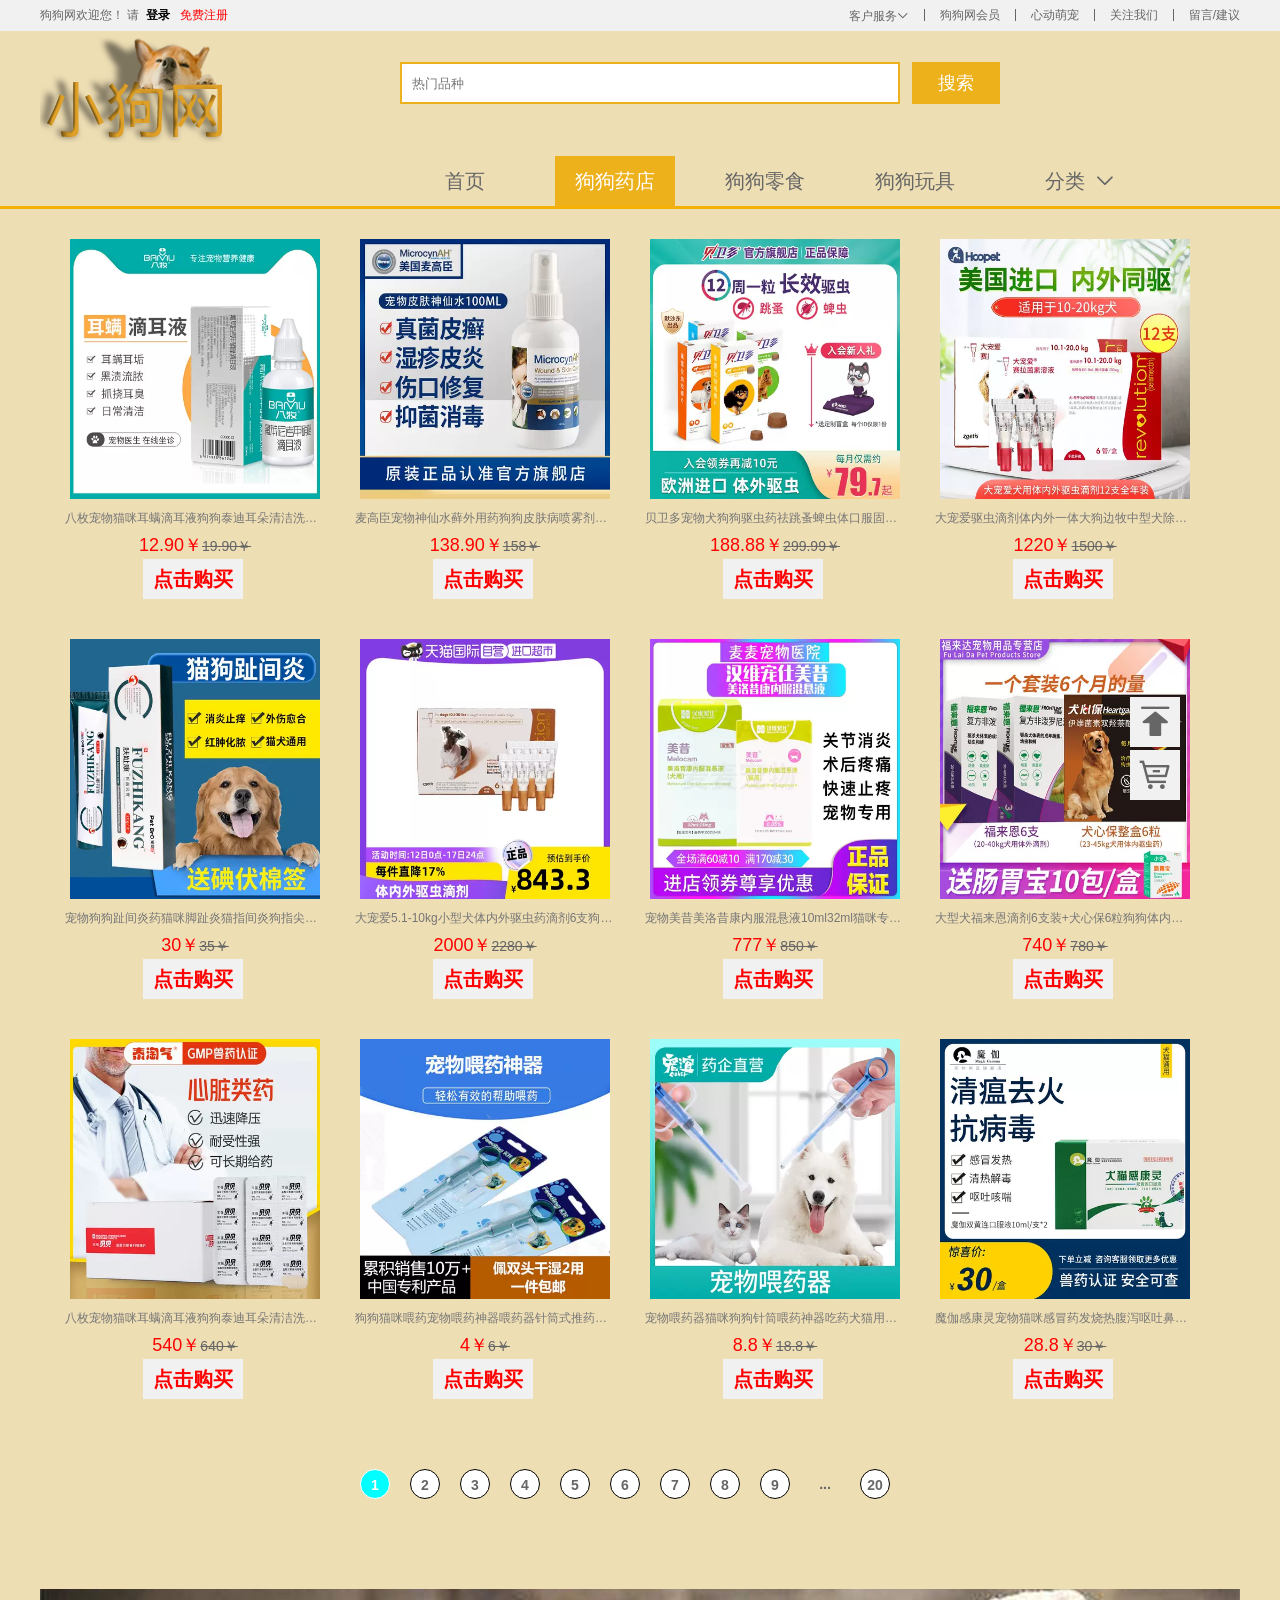
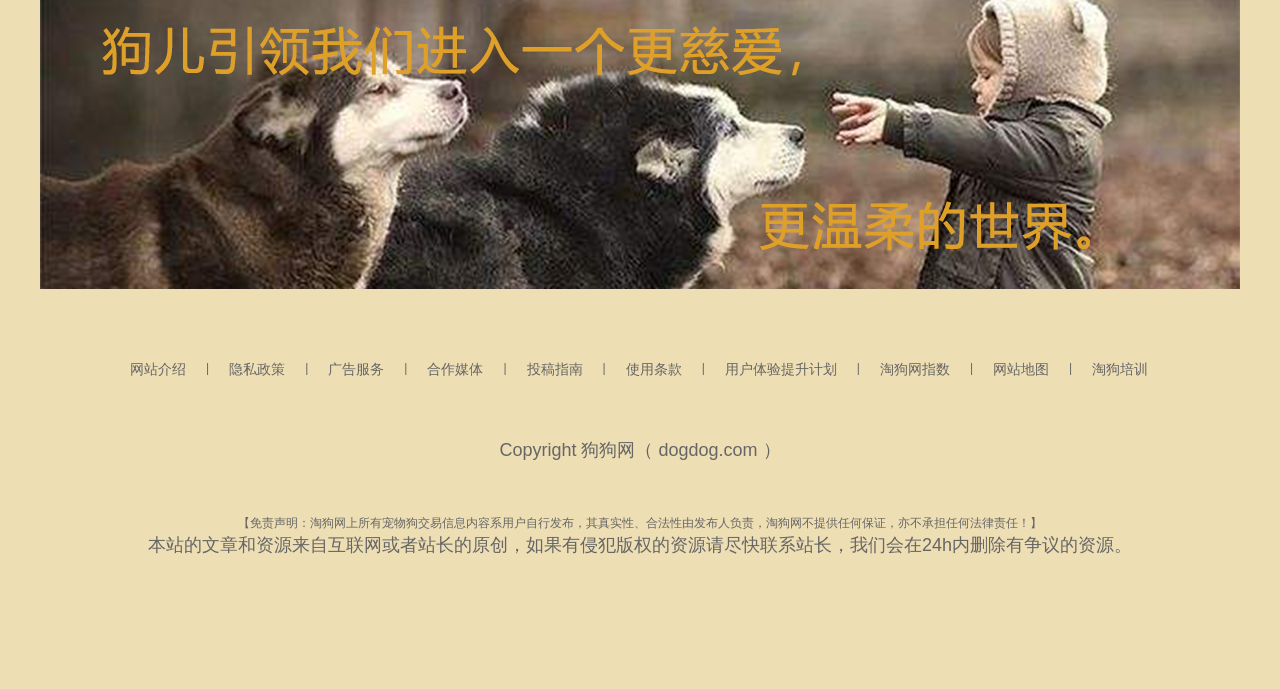
<file: html/drugstore.html>
<!DOCTYPE html>
<html lang="en">
<head>
    <meta charset="UTF-8">
    <meta http-equiv="X-UA-Compatible" content="IE=edge">
    <meta name="viewport" content="width=device-width, initial-scale=1.0">
    <title>狗狗药店</title>
    <link rel="shortcut icon" href="../favicon.ico" />
    <link rel="stylesheet" href="../fonts/font_3548875_zrr9rowllam/iconfont.css">
    <link rel="stylesheet" href="../css/base.css">
    <link rel="stylesheet" href="../css/commoon.css">
    <link rel="stylesheet" href="../css/drugstore.css">
</head>
<body>
    <!-- 快捷导航模块 start-->
    <section class="shortcut" id="top">
        <div class="w">
            <div class="fl">
                <ul>
                    <li>狗狗网欢迎您！&nbsp;</li>
                    <li>请&nbsp;&nbsp;<a href="log_in.html" target="_blank" class="style_black"><strong>登录</strong></a> &nbsp;
                        <a href="register.html" target="_blank" class="style_red">免费注册</a>
                    </li>
                </ul>
            </div>
            <div class="fr">
                <ul>
                    <li>
                        <a href="ser_online.html" target="_blank" class="service">客户服务</a>
                        <div class="small_list">
                            <div><a href="ser_online.html" target="_blank">在线客服</a></div>
                            <div><a href="ser_phone.html" target="_blank">电话客服</a></div>
                        </div>
                    </li>
                    <li></li>
                    <li><a href="member.html" target="_blank">狗狗网会员</a></li>
                    <li></li>
                    <li><a href="shoppingcar.html" target="_blank">心动萌宠</a></li>
                    <li></li>
                    <li><a href="attention.html" target="_blank">关注我们</a></li>
                    <li></li>
                    <li><a href="suggest.html" target="_blank">留言/建议</a></li>
                </ul>
            </div>
        </div>
    </section>
    <!-- 快捷导航模块 end-->

    <!-- header头部模块制作 start -->
    <header class="header w">
        <div class="logo">
            <h1>
                <a href="index.html" title="狗狗网">狗狗网</a>
            </h1>
        </div>
        <!-- search 搜索模块 -->
        <div class="search">
            <input type="search" name="" id="" placeholder="热门品种">
            <button>搜索</button>
        </div>
    </header>
    <!-- header头部模块制作 end -->
    
    <!-- nav 模块制作 start -->
    <nav>
        <div class="nav w">
            <ul>
                <li><a href="index.html">首页</a></li>
                <li><a href="drugstore.html">狗狗药店</a></li>
                <li><a href="food.html">狗狗零食</a></li>
                <li><a href="toy.html">狗狗玩具</a></li>
                <li>
                    <a href="classify.html">分类</a>
                    <div class="classify_list">
                        <div class="one"><a href="drugstore.html">狗狗药店</a></div>
                        <div class="two"><a href="food.html">狗狗零食</a></div>
                        <div class="three"><a href="toy.html">狗狗玩具</a></div>
                    </div>
                </li>
            </ul>
        </div>
    </nav>
    <!-- nav 模块制作 end -->
    
    <!-- drugstore页面专有模块 start -->
    <div class="w">
        <div class="drugstore">
            <ul class="clearfix">
                <li>
                    <a href="#"><img src="../upload/耳螨滴耳液.webp" alt="耳螨滴耳液" title="耳螨滴耳液"></a>
                    <p title="八枚宠物猫咪耳螨滴耳液狗狗泰迪耳朵清洁洗耳液用消炎耳螨专用药">八枚宠物猫咪耳螨滴耳液狗狗泰迪耳朵清洁洗耳液用消炎耳螨专用药</p>
                    <div class="cost">
                        <div>12.90￥<i>19.90￥</i></div>
                        <div><a href="#">点击购买</a></div>
                    </div>
                </li>
                <li>
                    <a href="#"><img src="../upload/美国麦高臣.webp" alt="美国麦高臣" title="美国麦高臣"></a>
                    <p title="麦高臣宠物神仙水藓外用药狗狗皮肤病喷雾剂猫咪猫藓专用药">麦高臣宠物神仙水藓外用药狗狗皮肤病喷雾剂猫咪猫藓专用药</p>
                    <div class="cost">
                        <div>138.90￥<i>158￥</i></div>
                        <div><a href="#">点击购买</a></div>
                    </div>
                </li>
                <li>
                    <a href="#"><img src="../upload/贝卫多.webp" alt="贝卫多" title="贝卫多"></a>
                    <p title="贝卫多宠物犬狗狗驱虫药祛跳蚤蜱虫体口服固体驱虫药犬专用兽药">贝卫多宠物犬狗狗驱虫药祛跳蚤蜱虫体口服固体驱虫药犬专用兽药</p>
                    <div class="cost">
                        <div>188.88￥<i>299.99￥</i></div>
                        <div><a href="#">点击购买</a></div>
                    </div>
                </li>
                <li>
                    <a href="#"><img src="../upload/大宠爱.webp" alt="大宠爱" title="大宠爱"></a>
                    <p title="大宠爱驱虫滴剂体内外一体大狗边牧中型犬除跳蚤耳螨驱虫药">大宠爱驱虫滴剂体内外一体大狗边牧中型犬除跳蚤耳螨驱虫药</p>
                    <div class="cost">
                        <div>1220￥<i>1500￥</i></div>
                        <div><a href="#">点击购买</a></div>
                    </div>
                </li>
                <li>
                    <a href="#"><img src="../upload/猫狗趾间炎.webp" alt="猫狗趾间炎" title="猫狗趾间炎"></a>
                    <p title="宠物狗狗趾间炎药猫咪脚趾炎猫指间炎狗指尖炎消炎膏专用药膏外用">宠物狗狗趾间炎药猫咪脚趾炎猫指间炎狗指尖炎消炎膏专用药膏外用</p>
                    <div class="cost">
                        <div>30￥<i>35￥</i></div>
                        <div><a href="#">点击购买</a></div>
                    </div>
                </li>
                <li>
                    <a href="#"><img src="../upload/大宠爱_小狗.webp" alt="大宠爱_小狗" title="大宠爱_小狗"></a>
                    <p title="大宠爱5.1-10kg小型犬体内外驱虫药滴剂6支狗狗去跳蚤2盒体外一体">大宠爱5.1-10kg小型犬体内外驱虫药滴剂6支狗狗去跳蚤2盒体外一体</p>
                    <div class="cost">
                        <div>2000￥<i>2280￥</i></div>
                        <div><a href="#">点击购买</a></div>
                    </div>
                </li>
                <li>
                    <a href="#"><img src="../upload/美昔.webp" alt="美昔" title="美昔"></a>
                    <p title="宠物美昔美洛昔康内服混悬液10ml32ml猫咪专用口服止疼止痛药">宠物美昔美洛昔康内服混悬液10ml32ml猫咪专用口服止疼止痛药</p>
                    <div class="cost">
                        <div>777￥<i>850￥</i></div>
                        <div><a href="#">点击购买</a></div>
                    </div>
                </li>
                <li>
                    <a href="#"><img src="../upload/福来达.webp" alt="福来达" title="福来达"></a>
                    <p title="大型犬福来恩滴剂6支装+犬心保6粒狗狗体内体外驱虫药体内外药品">大型犬福来恩滴剂6支装+犬心保6粒狗狗体内体外驱虫药体内外药品</p>
                    <div class="cost">
                        <div>740￥<i>780￥</i></div>
                        <div><a href="#">点击购买</a></div>
                    </div>
                </li>
                <li>
                    <a href="#"><img src="../upload/泰淘气.webp" alt="泰淘气" title="泰淘气"></a>
                    <p title="泰淘气贝那普利片宠物狗狗心脏病降血压咀嚼片充血性心力衰竭药F5">八枚宠物猫咪耳螨滴耳液狗狗泰迪耳朵清洁洗耳液用消炎耳螨专用药</p>
                    <div class="cost">
                        <div>540￥<i>640￥</i></div>
                        <div><a href="#">点击购买</a></div>
                    </div>
                </li>
                <li>
                    <a href="#"><img src="../upload/宠物喂药神器.webp" alt="宠物喂药神器" title="宠物喂药神器"></a>
                    <p title="狗狗猫咪喂药宠物喂药神器喂药器针筒式推药器猫用驱虫吃药双用">狗狗猫咪喂药宠物喂药神器喂药器针筒式推药器猫用驱虫吃药双用</p>
                    <div class="cost">
                        <div>4￥<i>6￥</i></div>
                        <div><a href="#">点击购买</a></div>
                    </div>
                </li>
                <li>
                    <a href="#"><img src="../upload/宠物喂药器.webp" alt="宠物喂药器" title="宠物喂药器"></a>
                    <p title="宠物喂药器猫咪狗狗针筒喂药神器吃药犬猫用体外驱虫体内喂药针管">宠物喂药器猫咪狗狗针筒喂药神器吃药犬猫用体外驱虫体内喂药针管</p>
                    <div class="cost">
                        <div>8.8￥<i>18.8￥</i></div>
                        <div><a href="#">点击购买</a></div>
                    </div>
                </li>
                <li>
                    <a href="#"><img src="../upload/魔伽.webp" alt="魔伽" title="魔伽"></a>
                    <p title="魔伽感康灵宠物猫咪感冒药发烧热腹泻呕吐鼻涕双黄连口服液">魔伽感康灵宠物猫咪感冒药发烧热腹泻呕吐鼻涕双黄连口服液</p>
                    <div class="cost">
                        <div>28.8￥<i>30￥</i></div>
                        <div><a href="#">点击购买</a></div>
                    </div>
                </li>

            </ul>
        </div>
        <!-- 搜索页模块 -->
        <div class="search_page">
            <ul>
                <li><a href="#">1</a></li>
                <li><a href="#">2</a></li>
                <li><a href="#">3</a></li>
                <li><a href="#">4</a></li>
                <li><a href="#">5</a></li>
                <li><a href="#">6</a></li>
                <li><a href="#">7</a></li>
                <li><a href="#">8</a></li>
                <li><a href="#">9</a></li>
                <li><a href="#">...</a></li>
                <li><a href="#">20</a></li>
            </ul>
        </div>
    </div>
    <!-- drugstore页面专有模块 end -->

    <!-- 侧边栏 start -->
    <div class="right-side">
        <div class="right-box">
            <div class="top_img">
                <a href="#top" title="回到顶部">返回顶部</a>
            </div>
            <div class="car">
                <a href="../html/shoppingcar.html" title="购物车">返回顶部</a>
            </div>
        </div>
    </div>
    <!-- 侧边栏 end -->

    <!-- footer 底部模块 start -->
    <footer class="w">
        <div class="w care_box"></div>
        <div class="bottom">
            <div class="mod_service">
                <ul>
                    <li><a href="#">网站介绍</a></li>
                    <li><a href="#">隐私政策</a></li>
                    <li><a href="#">广告服务</a></li>
                    <li><a href="#">合作媒体</a></li>
                    <li><a href="#">投稿指南</a></li>
                    <li><a href="#">使用条款</a></li>
                    <li><a href="#">用户体验提升计划</a></li>
                    <li><a href="#">淘狗网指数</a></li>
                    <li><a href="#">网站地图</a></li>
                    <li><a href="#">淘狗培训</a></li>
                </ul>
            </div><br>
            <p class="copyright">Copyright 狗狗网（ <a href="index.html">dogdog.com</a> ）</p>
            <p>【免责声明：淘狗网上所有宠物狗交易信息内容系用户自行发布，其真实性、合法性由发布人负责，淘狗网不提供任何保证，亦不承担任何法律责任！】</p>
            <p class="copyright">本站的文章和资源来自互联网或者站长的原创，如果有侵犯版权的资源请尽快联系站长，我们会在24h内删除有争议的资源。</p>
        </div>
    </footer>
    <!-- footer 底部模块 end -->
</body>
</html>
</file>
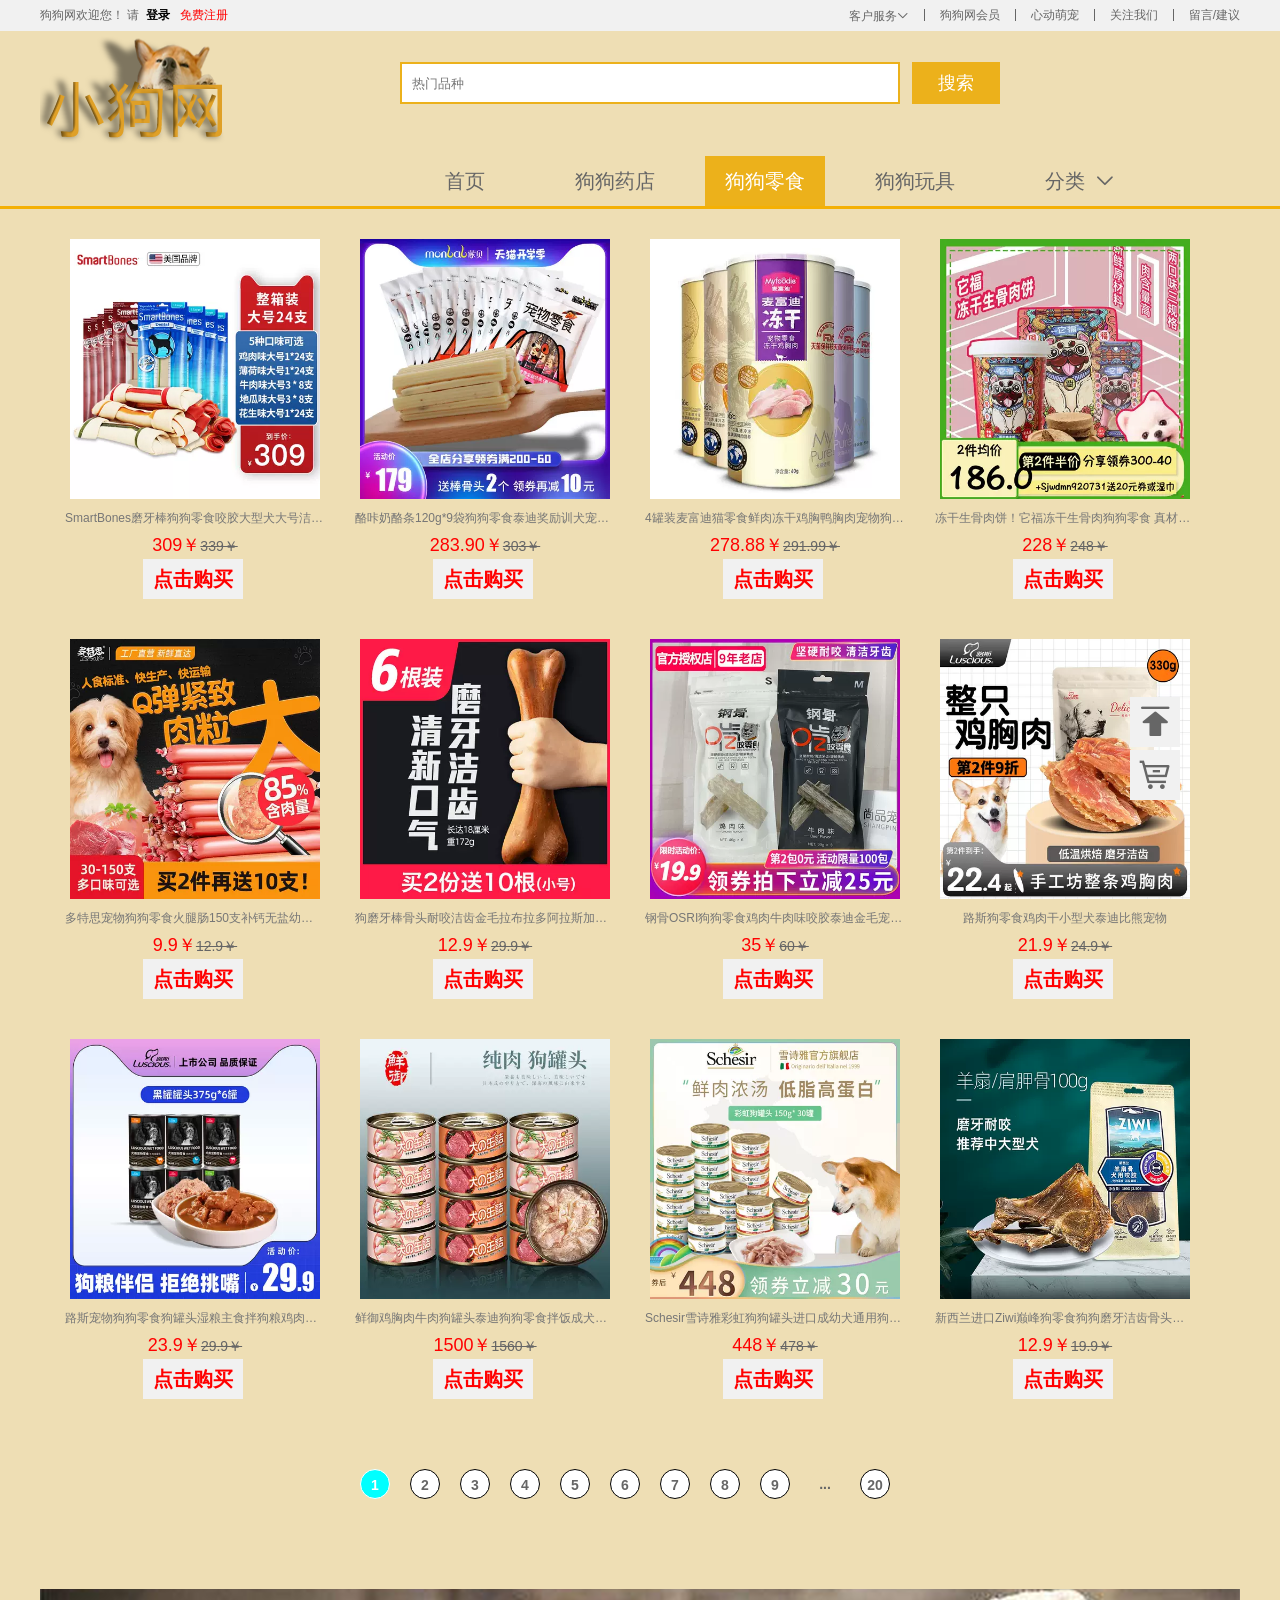
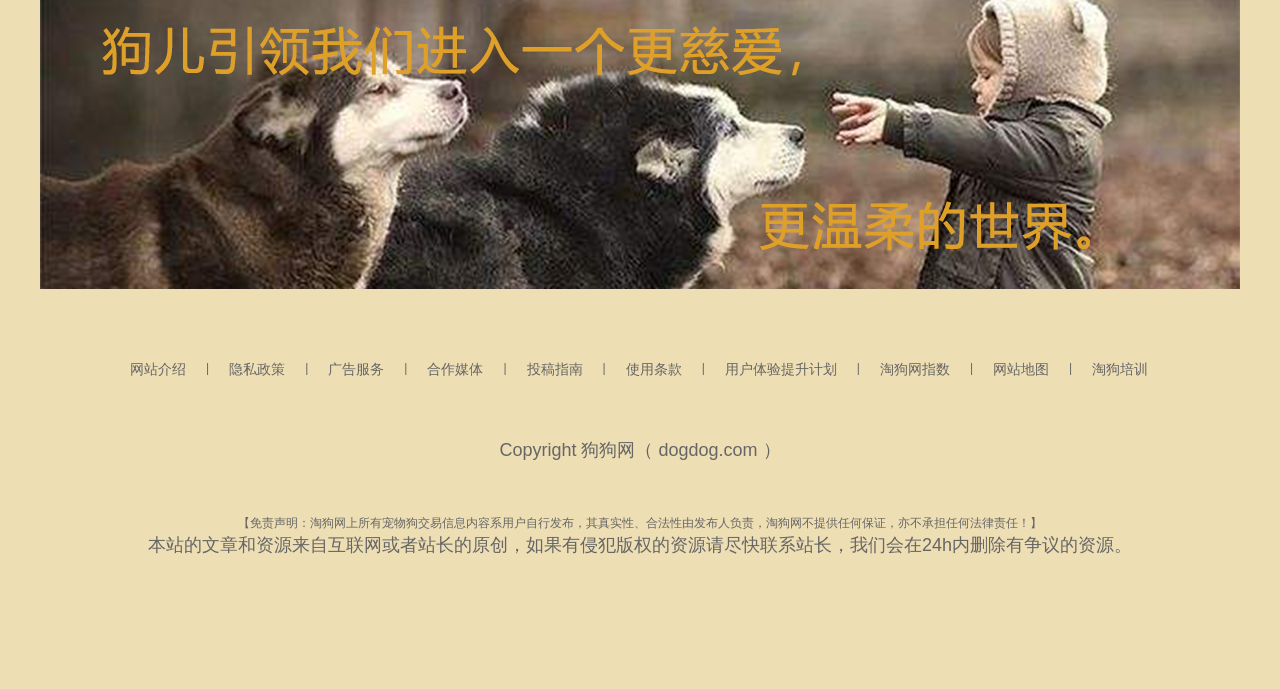
<file: html/food.html>
<!DOCTYPE html>
<html lang="en">

<head>
    <meta charset="UTF-8">
    <meta http-equiv="X-UA-Compatible" content="IE=edge">
    <meta name="viewport" content="width=device-width, initial-scale=1.0">
    <title>狗狗零食</title>
    <link rel="shortcut icon" href="../favicon.ico" />
    <link rel="stylesheet" href="../fonts/font_3548875_zrr9rowllam/iconfont.css">
    <link rel="stylesheet" href="../css/base.css">
    <link rel="stylesheet" href="../css/commoon.css">
    <link rel="stylesheet" href="../css/food.css">
</head>

<body>
    <!-- 快捷导航模块 start-->
    <section class="shortcut" id="top">
        <div class="w">
            <div class="fl">
                <ul>
                    <li>狗狗网欢迎您！&nbsp;</li>
                    <li>请&nbsp;&nbsp;<a href="log_in.html" target="_blank" class="style_black"><strong>登录</strong></a>
                        &nbsp;
                        <a href="register.html" target="_blank" class="style_red">免费注册</a>
                    </li>
                </ul>
            </div>
            <div class="fr">
                <ul>
                    <li>
                        <a href="ser_online.html" target="_blank" class="service">客户服务</a>
                        <div class="small_list">
                            <div><a href="ser_online.html" target="_blank">在线客服</a></div>
                            <div><a href="ser_phone.html" target="_blank">电话客服</a></div>
                        </div>
                    </li>
                    <li></li>
                    <li><a href="member.html" target="_blank">狗狗网会员</a></li>
                    <li></li>
                    <li><a href="shoppingcar.html" target="_blank">心动萌宠</a></li>
                    <li></li>
                    <li><a href="attention.html" target="_blank">关注我们</a></li>
                    <li></li>
                    <li><a href="suggest.html" target="_blank">留言/建议</a></li>
                </ul>
            </div>
        </div>
    </section>
    <!-- 快捷导航模块 end-->

    <!-- header头部模块制作 start -->
    <header class="header w">
        <div class="logo">
            <h1>
                <a href="index.html" title="狗狗网">狗狗网</a>
            </h1>
        </div>
        <!-- search 搜索模块 -->
        <div class="search">
            <input type="search" name="" id="" placeholder="热门品种">
            <button>搜索</button>
        </div>
    </header>
    <!-- header头部模块制作 end -->

    <!-- nav 模块制作 start -->
    <nav>
        <div class="nav w">
            <ul>
                <li><a href="index.html">首页</a></li>
                <li><a href="drugstore.html">狗狗药店</a></li>
                <li><a href="food.html">狗狗零食</a></li>
                <li><a href="toy.html">狗狗玩具</a></li>
                <li>
                    <a href="classify.html">分类</a>
                    <div class="classify_list">
                        <div class="one"><a href="drugstore.html">狗狗药店</a></div>
                        <div class="two"><a href="food.html">狗狗零食</a></div>
                        <div class="three"><a href="toy.html">狗狗玩具</a></div>
                    </div>
                </li>
            </ul>
        </div>
    </nav>
    <!-- nav 模块制作 end -->

    <!-- food页面专有模块 start -->
    <div class="w">
        <div class="drugstore">
            <ul class="clearfix">
                <li>
                    <a href="#"><img src="../upload/零食-磨牙棒.webp" alt="磨牙棒" title="磨牙棒"></a>
                    <p title="SmartBones磨牙棒狗狗零食咬胶大型犬大号洁齿骨24支礼包囤货装">SmartBones磨牙棒狗狗零食咬胶大型犬大号洁齿骨24支礼包囤货装</p>
                    <div class="cost">
                        <div>309￥<i>339￥</i></div>
                        <div><a href="#">点击购买</a></div>
                    </div>
                </li>
                <li>
                    <a href="#"><img src="../upload/零食-奶酪条.webp" alt="奶酪条" title="奶酪条"></a>
                    <p title="酪咔奶酪条120g*9袋狗狗零食泰迪奖励训犬宠物食品乳酪奶制品">酪咔奶酪条120g*9袋狗狗零食泰迪奖励训犬宠物食品乳酪奶制品</p>
                    <div class="cost">
                        <div>283.90￥<i>303￥</i></div>
                        <div><a href="#">点击购买</a></div>
                    </div>
                </li>
                <li>
                    <a href="#"><img src="../upload/零食-冻干.webp" alt="冻干" title="冻干"></a>
                    <p title="4罐装麦富迪猫零食鲜肉冻干鸡胸鸭胸肉宠物狗狗零食通用鸡胸肉">4罐装麦富迪猫零食鲜肉冻干鸡胸鸭胸肉宠物狗狗零食通用鸡胸肉</p>
                    <div class="cost">
                        <div>278.88￥<i>291.99￥</i></div>
                        <div><a href="#">点击购买</a></div>
                    </div>
                </li>
                <li>
                    <a href="#"><img src="../upload/零食-肉饼.webp" alt="肉饼" title="肉饼"></a>
                    <p title="冻干生骨肉饼！它福冻干生骨肉狗狗零食 真材实料高肉含量低脂肪">冻干生骨肉饼！它福冻干生骨肉狗狗零食 真材实料高肉含量低脂肪</p>
                    <div class="cost">
                        <div>228￥<i>248￥</i></div>
                        <div><a href="#">点击购买</a></div>
                    </div>
                </li>
                <li>
                    <a href="#"><img src="../upload/零食-大肉肠.webp" alt=""></a>
                    <p title="多特思宠物狗狗零食火腿肠150支补钙无盐幼犬泰迪">多特思宠物狗狗零食火腿肠150支补钙无盐幼犬泰迪</p>
                    <div class="cost">
                        <div>9.9￥<i>12.9￥</i></div>
                        <div><a href="#">点击购买</a></div>
                    </div>
                </li>
                <li>
                    <a href="#"><img src="../upload/零食-大骨头.webp" alt=""></a>
                    <p title="狗磨牙棒骨头耐咬洁齿金毛拉布拉多阿拉斯加大型犬磨牙棒咬胶零食">狗磨牙棒骨头耐咬洁齿金毛拉布拉多阿拉斯加大型犬磨牙棒咬胶零食</p>
                    <div class="cost">
                        <div>12.9￥<i>29.9￥</i></div>
                        <div><a href="#">点击购买</a></div>
                    </div>
                </li>
                <li>
                    <a href="#"><img src="../upload/零食-钢骨.webp" alt=""></a>
                    <p>钢骨OSRI狗狗零食鸡肉牛肉味咬胶泰迪金毛宠物洁齿磨牙棒骨头袋装</p>
                    <div class="cost">
                        <div>35￥<i>60￥</i></div>
                        <div><a href="#">点击购买</a></div>
                    </div>
                </li>
                <li>
                    <a href="#"><img src="../upload/零食-鸡胸肉.webp" alt=""></a>
                    <p>路斯狗零食鸡肉干小型犬泰迪比熊宠物</p>
                    <div class="cost">
                        <div>21.9￥<i>24.9￥</i></div>
                        <div><a href="#">点击购买</a></div>
                    </div>
                </li>
                <li>
                    <a href="#"><img src="../upload/零食-黑罐罐头.webp" alt=""></a>
                    <p>路斯宠物狗狗零食狗罐头湿粮主食拌狗粮鸡肉牛肉泰迪小型犬幼犬</p>
                    <div class="cost">
                        <div>23.9￥<i>29.9￥</i></div>
                        <div><a href="#">点击购买</a></div>
                    </div>
                </li>
                <li>
                    <a href="#"><img src="../upload/零食-纯肉狗罐头.webp" alt=""></a>
                    <p>鲜御鸡胸肉牛肉狗罐头泰迪狗狗零食拌饭成犬幼犬通用营养湿粮</p>
                    <div class="cost">
                        <div>1500￥<i>1560￥</i></div>
                        <div><a href="#">点击购买</a></div>
                    </div>
                </li>
                <li>
                    <a href="#"><img src="../upload/零食-鲜肉浓汤罐头.webp" alt=""></a>
                    <p>Schesir雪诗雅彩虹狗狗罐头进口成幼犬通用狗零食增肥搭主粮30罐</p>
                    <div class="cost">
                        <div>448￥<i>478￥</i></div>
                        <div><a href="#">点击购买</a></div>
                    </div>
                </li>
                <li>
                    <a href="#"><img src="../upload/零食-羊扇-肩胛骨.webp" alt=""></a>
                    <p>新西兰进口Ziwi巅峰狗零食狗狗磨牙洁齿骨头犬咬胶肉干</p>
                    <div class="cost">
                        <div>12.9￥<i>19.9￥</i></div>
                        <div><a href="#">点击购买</a></div>
                    </div>
                </li>

            </ul>
        </div>
        <!-- 搜索页模块 -->
        <div class="search_page">
            <ul>
                <li><a href="#">1</a></li>
                <li><a href="#">2</a></li>
                <li><a href="#">3</a></li>
                <li><a href="#">4</a></li>
                <li><a href="#">5</a></li>
                <li><a href="#">6</a></li>
                <li><a href="#">7</a></li>
                <li><a href="#">8</a></li>
                <li><a href="#">9</a></li>
                <li><a href="#">...</a></li>
                <li><a href="#">20</a></li>
            </ul>
        </div>
    </div>
    <!-- food页面专有模块 end -->

    <!-- 侧边栏 start -->
    <div class="right-side">
        <div class="right-box">
            <div class="top_img">
                <a href="#top" title="回到顶部">返回顶部</a>
            </div>
            <div class="car">
                <a href="../html/shoppingcar.html" title="购物车">返回顶部</a>
            </div>
        </div>
    </div>
    <!-- 侧边栏 end -->

    <!-- footer 底部模块 start -->
    <footer class="w">
        <div class="w care_box"></div>
        <div class="bottom">
            <div class="mod_service">
                <ul>
                    <li><a href="#">网站介绍</a></li>
                    <li><a href="#">隐私政策</a></li>
                    <li><a href="#">广告服务</a></li>
                    <li><a href="#">合作媒体</a></li>
                    <li><a href="#">投稿指南</a></li>
                    <li><a href="#">使用条款</a></li>
                    <li><a href="#">用户体验提升计划</a></li>
                    <li><a href="#">淘狗网指数</a></li>
                    <li><a href="#">网站地图</a></li>
                    <li><a href="#">淘狗培训</a></li>
                </ul>
            </div><br>
            <p class="copyright">Copyright 狗狗网（ <a href="index.html">dogdog.com</a> ）</p>
            <p>【免责声明：淘狗网上所有宠物狗交易信息内容系用户自行发布，其真实性、合法性由发布人负责，淘狗网不提供任何保证，亦不承担任何法律责任！】</p>
            <p class="copyright">本站的文章和资源来自互联网或者站长的原创，如果有侵犯版权的资源请尽快联系站长，我们会在24h内删除有争议的资源。</p>
        </div>
    </footer>
    <!-- footer 底部模块 end -->
</body>

</html>
</file>
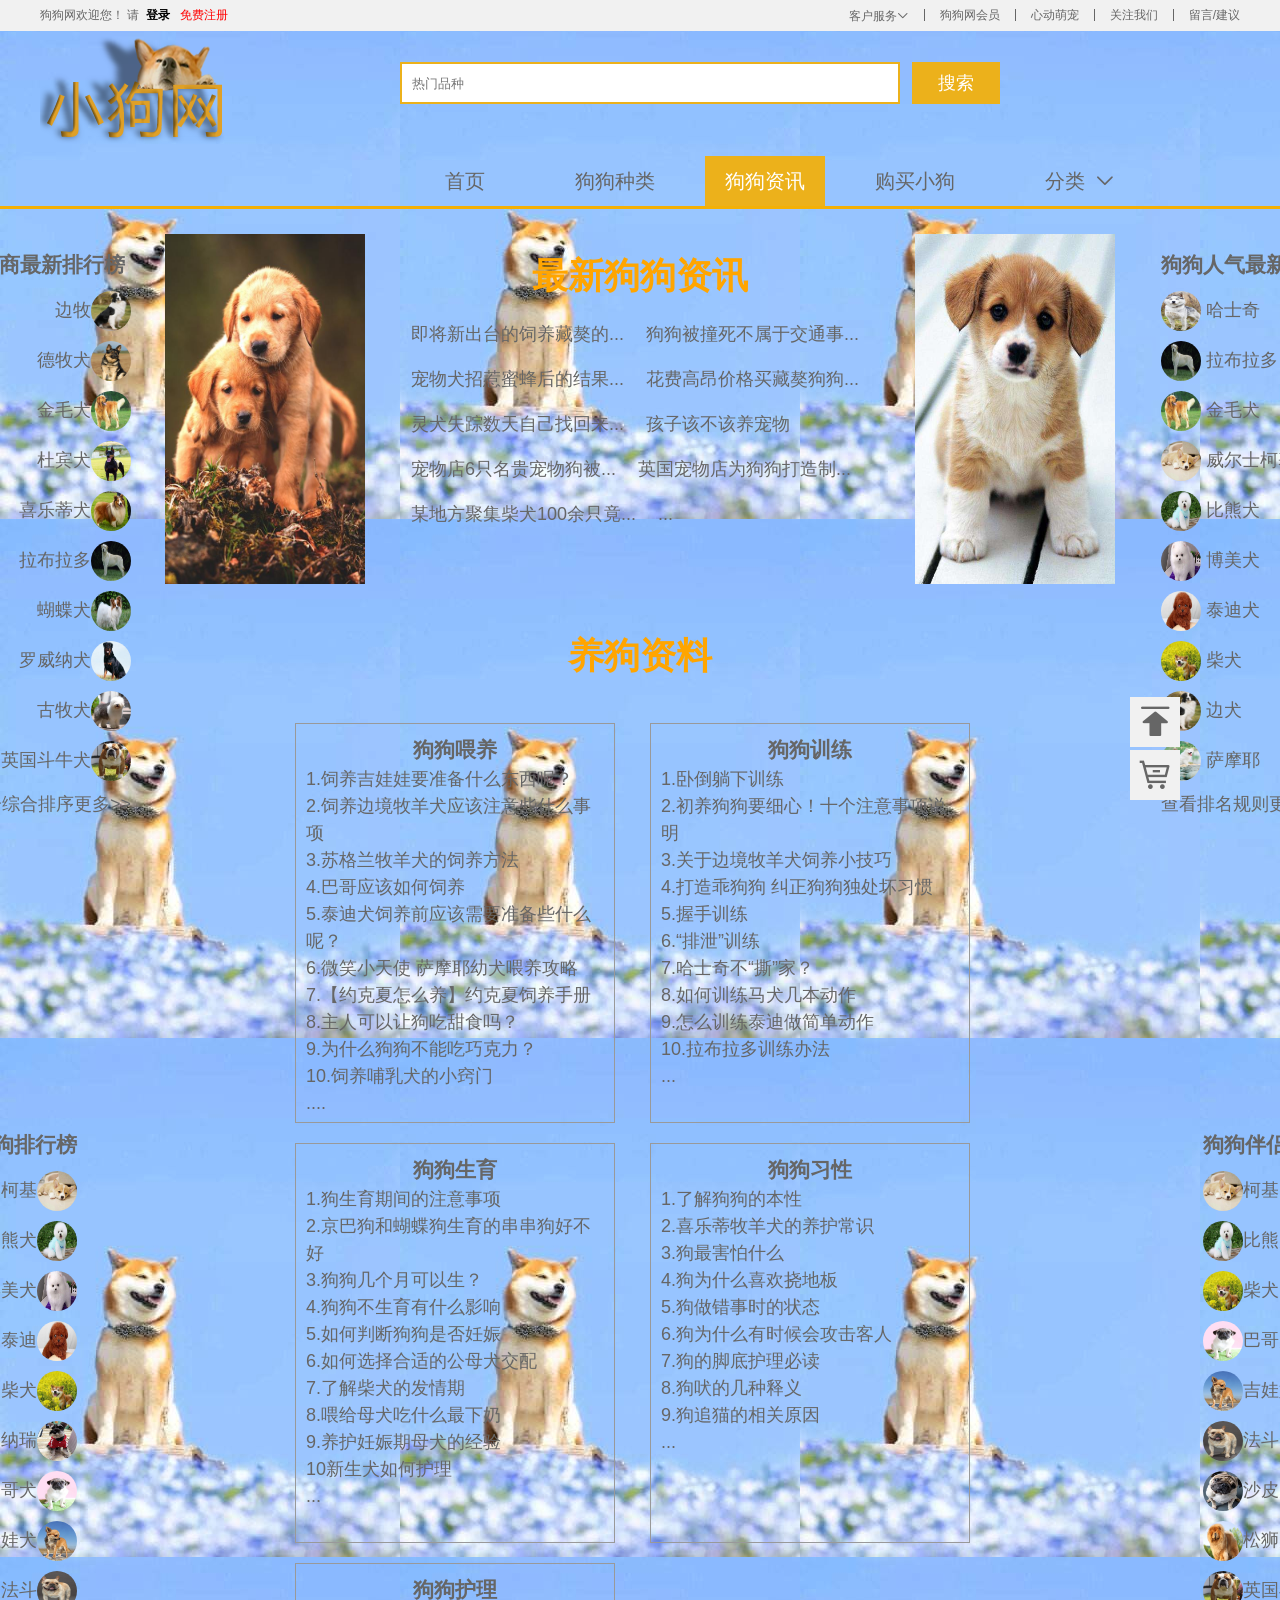
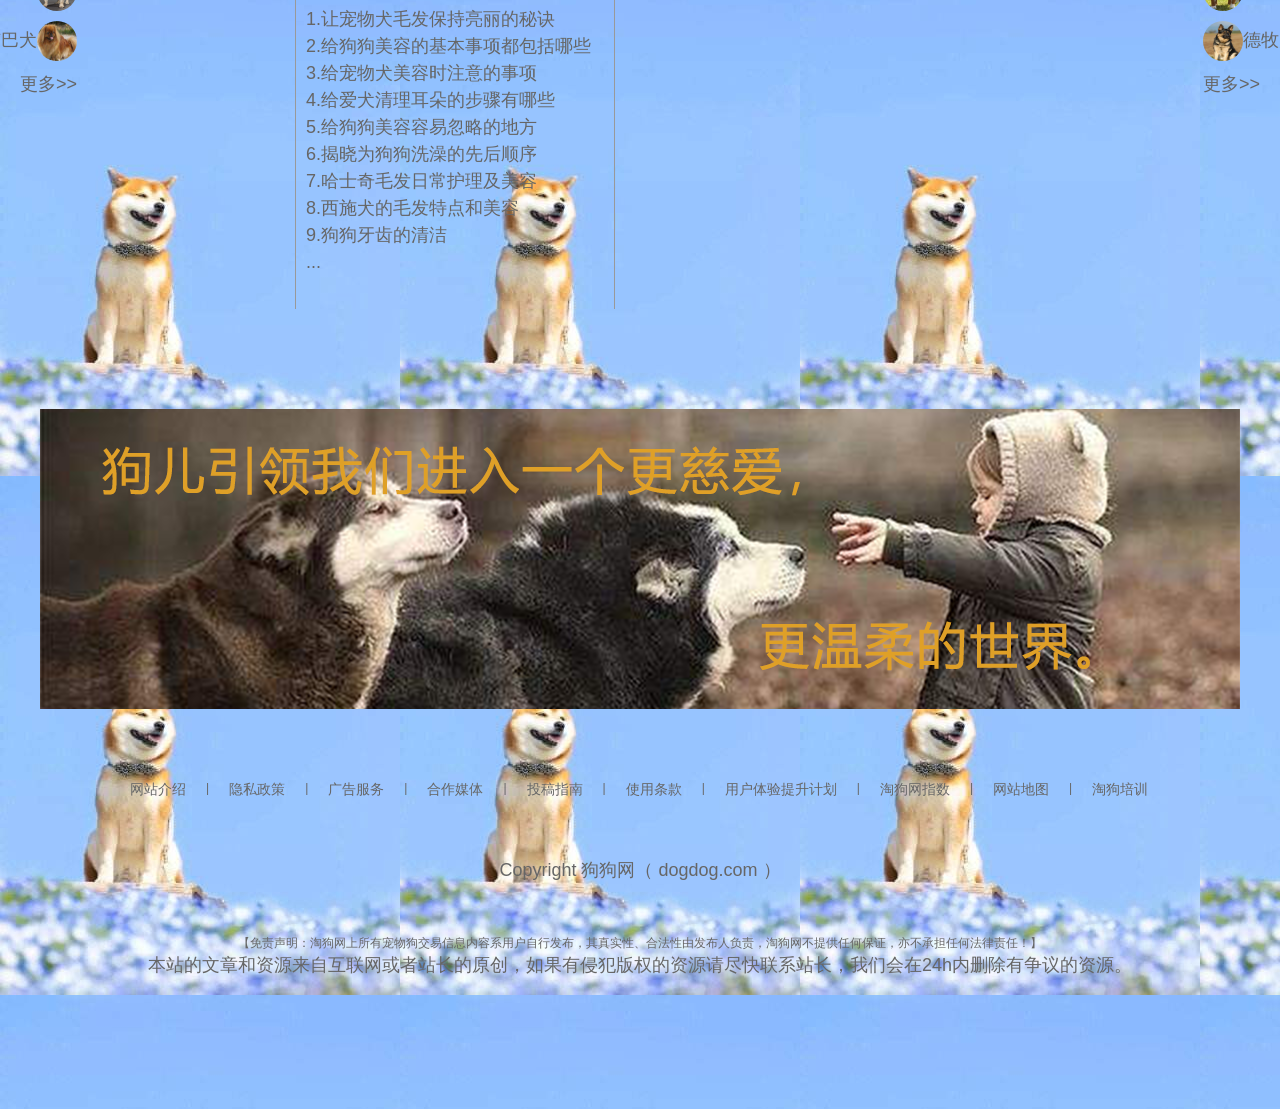
<file: html/information.html>
<!DOCTYPE html>
<html lang="en">
<head>
    <meta charset="UTF-8">
    <meta http-equiv="X-UA-Compatible" content="IE=edge">
    <meta name="viewport" content="width=device-width, initial-scale=1.0">
    <title>狗狗网 - 狗狗资讯</title>
    <link rel="shortcut icon" href="../favicon.ico" />
    <link rel="stylesheet" href="../fonts/font_3548875_zrr9rowllam/iconfont.css">
    <link rel="stylesheet" href="../css/base.css">
    <link rel="stylesheet" href="../css/commoon.css">
    <link rel="stylesheet" href="../css/information.css">
</head>
<body>
    <!-- 快捷导航模块 start-->
    <section class="shortcut" id="top">
        <div class="w">
            <div class="fl">
                <ul>
                    <li>狗狗网欢迎您！&nbsp;</li>
                    <li>请&nbsp;&nbsp;<a href="log_in.html" target="_blank" class="style_black"><strong>登录</strong></a> &nbsp;
                        <a href="register.html" target="_blank" class="style_red">免费注册</a>
                    </li>
                </ul>
            </div>
            <div class="fr">
                <ul>
                    <li>
                        <a href="ser_online.html" target="_blank" class="service">客户服务</a>
                        <div class="small_list">
                            <div><a href="ser_online.html" target="_blank">在线客服</a></div>
                            <div><a href="ser_phone.html" target="_blank">电话客服</a></div>
                        </div>
                    </li>
                    <li></li>
                    <li><a href="member.html" target="_blank">狗狗网会员</a></li>
                    <li></li>
                    <li><a href="shoppingcar.html" target="_blank">心动萌宠</a></li>
                    <li></li>
                    <li><a href="attention.html" target="_blank">关注我们</a></li>
                    <li></li>
                    <li><a href="suggest.html" target="_blank">留言/建议</a></li>
                </ul>
            </div>
        </div>
    </section>
    <!-- 快捷导航模块 end-->

    <!-- header头部模块制作 start -->
    <header class="header w">
        <div class="logo">
            <h1>
                <a href="index.html" title="狗狗网">狗狗网</a>
            </h1>
        </div>
        <!-- search 搜索模块 -->
        <div class="search">
            <input type="search" name="" id="" placeholder="热门品种">
            <button>搜索</button>
        </div>
    </header>
    <!-- header头部模块制作 end -->
    
    <!-- nav 模块制作 start -->
    <nav>
        <div class="nav w">
            <ul>
                <li><a href="index.html">首页</a></li>
                <li><a href="variety.html">狗狗种类</a></li>
                <li><a href="information.html">狗狗资讯</a></li>
                <li><a href="buy_dog.html">购买小狗</a></li>
                <li>
                    <a href="classify.html">分类</a>
                    <div class="classify_list">
                        <div><a href="drugstore.html" target="_blank">狗狗药店</a></div>
                        <div><a href="food.html" target="_blank">狗狗零食</a></div>
                        <div><a href="toy.html" target="_blank">狗狗玩具</a></div>
                    </div>
                </li>
            </ul>
        </div>
    </nav>
    <!-- nav 模块制作 end -->

    <!-- information页面专有模块 start -->
    <div class="w clearfix">
        <div class="information">
            <!-- 左排行 -->
            <div class="left_list_1">
                <h3>狗狗智商最新排行榜</h3>
                <ol>
                    <li>边牧<img src="../upload/bianjingmuyangquan_1.png" alt=""></li>
                    <li>德牧犬<img src="../upload/deguomuyangquan_1.png" alt=""></li>
                    <li>金毛犬<img src="../upload/jinmao_1.png" alt=""></li>
                    <li>杜宾犬<img src="../upload/dubinquan_1.png" alt=""></li>
                    <li>喜乐蒂犬<img src="../upload/xiledi_1.png" alt=""></li>
                    <li>拉布拉多<img src="../upload/labuladuo_1.png" alt=""></li>
                    <li>蝴蝶犬<img src="../upload/hudiequan_1.jpeg" alt=""></li>
                    <li>罗威纳犬<img src="../upload/luoweinaquan_1.png" alt=""></li>
                    <li>古牧犬<img src="../upload/gudaimuyangquan_1.png" alt=""></li>
                    <li>英国斗牛犬<img src="../upload/yingguodouniuquan_1.png" alt=""></li>
                    <li>智商评分综合排序<a href="#">更多>></a></li>
                </ol>
            </div>
            <!-- 右排行 -->
            <div class="right_list_1">
                <h3>狗狗人气最新排行榜</h3>
                <ol>
                    <li><img src="../upload/hashiqi_1.jpeg" alt=""> 哈士奇</li>
                    <li><img src="../upload/labuladuo_1.png" alt=""> 拉布拉多</li>
                    <li><img src="../upload/jinmao_1.png" alt=""> 金毛犬</li>
                    <li><img src="../upload/keji_1.jpeg" alt=""> 威尔士柯基犬</li>
                    <li><img src="../upload/bixiongquan_1.jpeg" alt=""> 比熊犬</li>
                    <li><img src="../upload/bomeiquan_1.jpeg" alt=""> 博美犬</li>
                    <li><img src="../upload/taidi_1.jpeg" alt=""> 泰迪犬</li>
                    <li><img src="../upload/chaiquan_1.jpeg" alt=""> 柴犬</li>
                    <li><img src="../upload/bianjingmuyangquan_1.png" alt=""> 边犬</li>
                    <li><img src="../upload/samoye_1.jpeg" alt=""> 萨摩耶</li>
                    <li>查看排名规则<a href="#">更多>></a></li>
                </ol>
            </div>
            <div class="new_news">
                <h1>最新狗狗资讯</h1>
                <div class="left_picture">
                    <img src="../images/左图片.jpeg" alt="">
                </div>
                <ul>
                    <li><a href="#">即将新出台的饲养藏獒的...</a></li>
                    <li><a href="#">狗狗被撞死不属于交通事...</a></li>
                    <li><a href="#">宠物犬招惹蜜蜂后的结果...</a></li>
                    <li><a href="#">花费高昂价格买藏獒狗狗...</a></li>
                    <li><a href="#">灵犬失踪数天自己找回来...</a></li>
                    <li><a href="#">孩子该不该养宠物</a></li>
                    <li><a href="#">宠物店6只名贵宠物狗被...</a></li>
                    <li><a href="#">英国宠物店为狗狗打造制...</a></li>
                    <li><a href="#">某地方聚集柴犬100余只竟...</a></li>
                    <li><a href="#">...</a></li>
                </ul>
                <div class="right_picture"><img src="../images/右图片.jpeg" alt=""></div>
            </div>
            
            <div class="keep_dog">
                <h1>养狗资料</h1>
                <div>
                    <h3>狗狗喂养</h3>
                    <ul>
                        <li><a href="#">1.饲养吉娃娃要准备什么东西呢？</a></li>
                        <li><a href="#">2.饲养边境牧羊犬应该注意些什么事项</a></li>
                        <li><a href="#">3.苏格兰牧羊犬的饲养方法</a></li>
                        <li><a href="#">4.巴哥应该如何饲养</a></li>
                        <li><a href="#">5.泰迪犬饲养前应该需要准备些什么呢？</a></li>
                        <li><a href="#">6.微笑小天使 萨摩耶幼犬喂养攻略</a></li>
                        <li><a href="#">7.【约克夏怎么养】约克夏饲养手册</a></li>
                        <li><a href="#">8.主人可以让狗吃甜食吗？</a></li>
                        <li><a href="#">9.为什么狗狗不能吃巧克力？</a></li>
                        <li><a href="#">10.饲养哺乳犬的小窍门</a></li>
                        <li><a href="#">....</a></li>
                    </ul>
                </div>  
                <div>
                    <h3>狗狗训练</h3>
                    <ul>
                        <li><a href="#">1.卧倒躺下训练</a></li>
                        <li><a href="#">2.初养狗狗要细心！十个注意事项说明</a></li>
                        <li><a href="#">3.关于边境牧羊犬饲养小技巧</a></li>
                        <li><a href="#">4.打造乖狗狗 纠正狗狗独处坏习惯</a></li>
                        <li><a href="#">5.握手训练</a></li>
                        <li><a href="#">6.“排泄”训练</a></li>
                        <li><a href="#">7.哈士奇不“撕”家？</a></li>
                        <li><a href="#">8.如何训练马犬几本动作</a></li>
                        <li><a href="#">9.怎么训练泰迪做简单动作</a></li>
                        <li><a href="#">10.拉布拉多训练办法</a></li>
                        <li><a href="#">...</a></li>
                    </ul>
                </div>
                <div>
                    <h3>狗狗生育</h3>
                    <ul>
                        <li><a href="#">1.狗生育期间的注意事项</a></li>
                        <li><a href="#">2.京巴狗和蝴蝶狗生育的串串狗好不好</a></li>
                        <li><a href="#">3.狗狗几个月可以生？</a></li>
                        <li><a href="#">4.狗狗不生育有什么影响</a></li>
                        <li><a href="#">5.如何判断狗狗是否妊娠</a></li>
                        <li><a href="#">6.如何选择合适的公母犬交配</a></li>
                        <li><a href="#">7.了解柴犬的发情期</a></li>
                        <li><a href="#">8.喂给母犬吃什么最下奶</a></li>
                        <li><a href="#">9.养护妊娠期母犬的经验</a></li>
                        <li><a href="#">10新生犬如何护理</a></li>
                        <li><a href="#">...</a></li>
                    </ul>
                </div>
                <div>
                    <h3>狗狗习性</h3>
                    <ul>
                        <li><a href="#">1.了解狗狗的本性</a></li>
                        <li><a href="#">2.喜乐蒂牧羊犬的养护常识</a></li>
                        <li><a href="#">3.狗最害怕什么</a></li>
                        <li><a href="#">4.狗为什么喜欢挠地板</a></li>
                        <li><a href="#">5.狗做错事时的状态</a></li>
                        <li><a href="#">6.狗为什么有时候会攻击客人</a></li>
                        <li><a href="#">7.狗的脚底护理必读</a></li>
                        <li><a href="#">8.狗吠的几种释义</a></li>
                        <li><a href="#">9.狗追猫的相关原因</a></li>
                        <li><a href="#">...</a></li>
                    </ul>
                </div>
                <div>
                    <h3>狗狗护理</h3>
                    <ul>
                        <li><a href="#">1.让宠物犬毛发保持亮丽的秘诀</a></li>
                        <li><a href="#">2.给狗狗美容的基本事项都包括哪些</a></li>
                        <li><a href="#">3.给宠物犬美容时注意的事项</a></li>
                        <li><a href="#">4.给爱犬清理耳朵的步骤有哪些</a></li>
                        <li><a href="#">5.给狗狗美容容易忽略的地方</a></li>
                        <li><a href="#">6.揭晓为狗狗洗澡的先后顺序</a></li>
                        <li><a href="#">7.哈士奇毛发日常护理及美容</a></li>
                        <li><a href="#">8.西施犬的毛发特点和美容</a></li>
                        <li><a href="#">9.狗狗牙齿的清洁</a></li>
                        <li><a href="#">...</a></li>
                    </ul>
                </div>
            </div>
            <!-- 左排行 -->
            <div class="left_list_2">
                <h3>可爱狗狗排行榜</h3>
                <ol>
                    <li>柯基<img src="../upload/keji_1.jpeg" alt=""></li>
                    <li>比熊犬<img src="../upload/bixiongquan_1.jpeg" alt=""></li>
                    <li>博美犬<img src="../upload/bomeiquan_1.jpeg" alt=""></li>
                    <li>泰迪<img src="../upload/taidi_1.jpeg" alt=""></li>
                    <li>柴犬<img src="../upload/chaiquan_1.jpeg" alt=""></li>
                    <li>雪纳瑞<img src="../upload/xuenarui_1.jpeg" alt=""></li>
                    <li>巴哥犬<img src="../upload/bagequan_1.jpeg" alt=""></li>
                    <li>吉娃娃犬<img src="../upload/jiwawa_1.jpeg" alt=""></li>
                    <li>法斗<img src="../upload/faguodouniuquan_1.jpeg" alt=""></li>
                    <li>京巴犬<img src="../upload/jingba_1.jpeg" alt=""></li>
                    <li><a href="#">更多>></a></li>
                </ol>
            </div>
            <!-- 右排行 -->
            <div class="right_list_2">
                <h3>狗狗伴侣排行榜</h3>
                <ol>
                    <li><img src="../upload/keji_1.jpeg" alt="">柯基</li>
                    <li><img src="../upload/bixiongquan_1.jpeg" alt="">比熊犬</li>
                    <li><img src="../upload/chaiquan_1.jpeg" alt="">柴犬</li>
                    <li><img src="../upload/bagequan_1.jpeg" alt="">巴哥犬</li>
                    <li><img src="../upload/jiwawa_1.jpeg" alt="">吉娃娃犬</li>
                    <li><img src="../upload/faguodouniuquan_1.jpeg" alt="">法斗</li>
                    <li><img src="../upload/shapigou_1.png" alt="">沙皮犬</li>
                    <li><img src="../upload/songshiquan_1.png" alt="">松狮犬</li>
                    <li><img src="../upload/yingguodouniuquan_1.png" alt="">英国斗牛犬</li>
                    <li><img src="../upload/deguomuyangquan_1.png" alt="">德牧犬</li>
                    <li><a href="#">更多>></a></li>
                </ol>
            </div>     
        </div>
    </div>
    <!-- information页面专有模块 end -->

    <!-- 侧边栏 start -->
    <div class="right-side">
        <div class="right-box">
            <div class="top_img">
                <a href="#top" title="回到顶部">返回顶部</a>
            </div>
            <div class="car">
                <a href="../html/shoppingcar.html" title="购物车">返回顶部</a>
            </div>
        </div>
    </div>
    <!-- 侧边栏 end -->

    <!-- footer 底部模块 start -->
    <footer class="w">
        <div class="w care_box"></div>
        <div class="bottom">
            <div class="mod_service">
                <ul>
                    <li><a href="#">网站介绍</a></li>
                    <li><a href="#">隐私政策</a></li>
                    <li><a href="#">广告服务</a></li>
                    <li><a href="#">合作媒体</a></li>
                    <li><a href="#">投稿指南</a></li>
                    <li><a href="#">使用条款</a></li>
                    <li><a href="#">用户体验提升计划</a></li>
                    <li><a href="#">淘狗网指数</a></li>
                    <li><a href="#">网站地图</a></li>
                    <li><a href="#">淘狗培训</a></li>
                </ul>
            </div><br>
            <p class="copyright">Copyright 狗狗网（ <a href="index.html">dogdog.com</a> ）</p>
            <p>【免责声明：淘狗网上所有宠物狗交易信息内容系用户自行发布，其真实性、合法性由发布人负责，淘狗网不提供任何保证，亦不承担任何法律责任！】</p>
            <p class="copyright">本站的文章和资源来自互联网或者站长的原创，如果有侵犯版权的资源请尽快联系站长，我们会在24h内删除有争议的资源。</p>
        </div>
    </footer>
    <!-- footer 底部模块 end -->
</body>
</html>
</file>
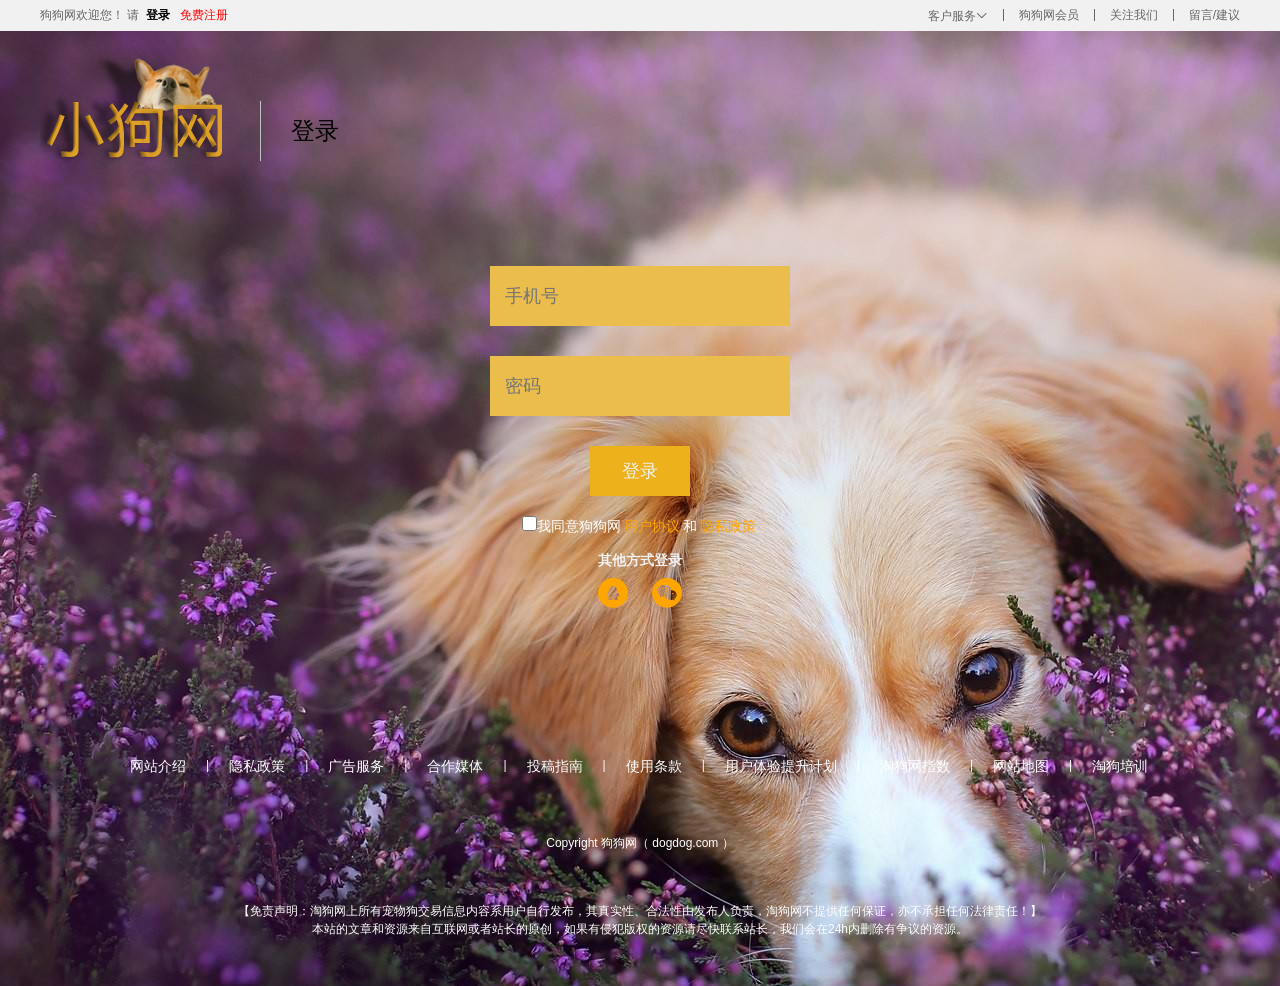
<file: html/log_in.html>
<!DOCTYPE html>
<html lang="ch-ZN">
<head>
    <meta charset="UTF-8">
    <meta http-equiv="X-UA-Compatible" content="IE=edge">
    <meta name="viewport" content="width=device-width, initial-scale=1.0">
    <title>狗狗网 - 登录</title>
    <link rel="stylesheet" href="../fonts/font_3548875_zrr9rowllam/iconfont.css">
    <link rel="stylesheet" href="../fonts/font_da65rhjg4op/iconfont.css">
    <link rel="shortcut icon" href="../favicon.ico" />
    <link rel="stylesheet" href="../css/log_in.css">
    <link rel="stylesheet" href="../css/base.css">
</head>
<body>
    <!-- 快捷导航模块 start-->
    <section class="shortcut">
        <div class="w">
            <div class="fl">
                <ul>
                    <li>狗狗网欢迎您！&nbsp;</li>
                    <li>请&nbsp;&nbsp;<a href="log_in.html" class="style_black"><strong>登录</strong></a> &nbsp;
                        <a href="register.html" class="style_red">免费注册</a>
                    </li>
                </ul>
            </div>
            <div class="fr">
                <ul>
                    <li>
                        <a href="service.html" target="_blank" class="service">客户服务</a>
                        <div class="small_list">
                            <div><a href="ser_online.html" target="_blank">在线客服</a></div>
                            <div><a href="ser_phone.html" target="_blank">电话客服</a></div>
                        </div>
                    </li>
                    <li></li>
                    <li><a href="member.html">狗狗网会员</a></li>
                    <li></li>
                    <li><a href="attention.html">关注我们</a></li>
                    <li></li>
                    <li><a href="suggest.html">留言/建议</a></li>
                </ul>
            </div>
        </div>
    </section>
    <!-- 快捷导航模块 end-->

    <!-- header头部模块制作 start -->
    <header class="w">
        <div class="log_in">
            <div class="logo">
                <h1>
                    <a href="index.html" title="狗狗网">狗狗网</a>
                </h1>
            </div>
            <div class="page">
                <a href="log_in.html">登录</a>
            </div>
        </div>
    <!-- header头部模块制作 end -->

    <!-- 登录页面专有模块 start -->
    <div class="w">
        <div class="log_in_page">
            <form action="" class="log_in_box">
                <div class="input_box_input">
                    <input type="tel" placeholder="手机号" required>
                </div>
                <div class="input_box_input">
                    <input type="password" placeholder="密码" required>
                </div>
                <div class="input_box">
                    <button>登录</button>
                </div>
                <div class="input_box_am">
                    <input type="checkbox">我同意狗狗网<a href="#">用户协议</a>和<a href="#">隐私政策</a>
                </div>
                <div class="input_box_else">
                    <h3>其他方式登录</h3>
                    <span class="qq"><a href="#"></a></span>
                    <span class="vx"><a href="#"></a></span>
                </div>
            </form>
        </div>
    </div>
    <!-- 登录页面专有模块 end -->

    <!-- footer 底部模块 start -->
    <footer class="w">
        <div class="w care_box"></div>
        <div class="bottom">
            <div class="mod_service">
                <ul>
                    <li><a href="#">网站介绍</a></li>
                    <li><a href="#">隐私政策</a></li>
                    <li><a href="#">广告服务</a></li>
                    <li><a href="#">合作媒体</a></li>
                    <li><a href="#">投稿指南</a></li>
                    <li><a href="#">使用条款</a></li>
                    <li><a href="#">用户体验提升计划</a></li>
                    <li><a href="#">淘狗网指数</a></li>
                    <li><a href="#">网站地图</a></li>
                    <li><a href="#">淘狗培训</a></li>
                </ul>
            </div><br>
            <p class="copyright">Copyright 狗狗网（ <a href="index.html">dogdog.com</a> ）</p>
            <p>【免责声明：淘狗网上所有宠物狗交易信息内容系用户自行发布，其真实性、合法性由发布人负责，淘狗网不提供任何保证，亦不承担任何法律责任！】</p>
            <p class="copyright">本站的文章和资源来自互联网或者站长的原创，如果有侵犯版权的资源请尽快联系站长，我们会在24h内删除有争议的资源。</p>
        </div>
    </footer>
    <!-- footer 底部模块 end -->
</body>
</html>
</file>
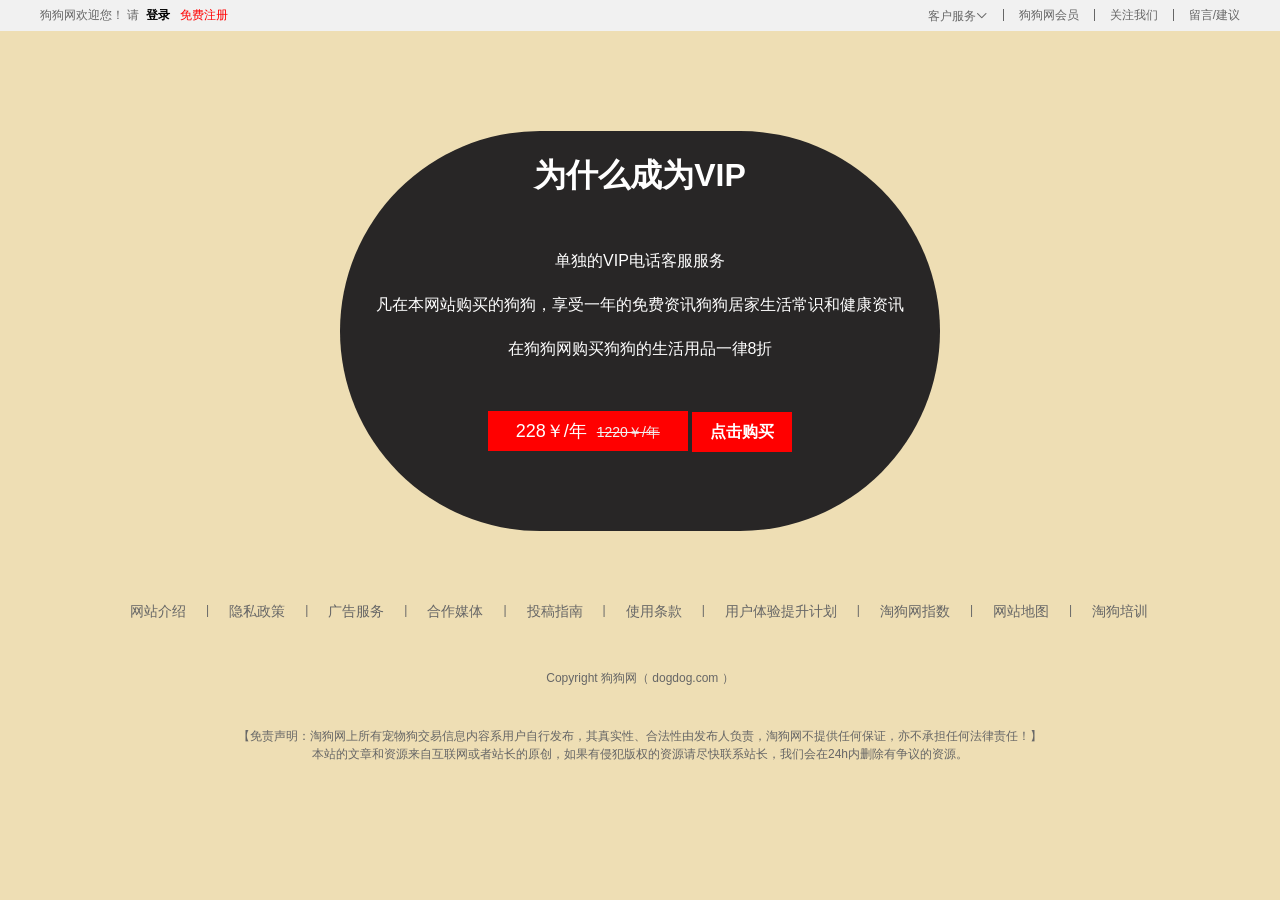
<file: html/member.html>
<!DOCTYPE html>
<html lang="en">
<head>
    <meta charset="UTF-8">
    <meta http-equiv="X-UA-Compatible" content="IE=edge">
    <meta name="viewport" content="width=device-width, initial-scale=1.0">
    <title>狗狗网 - 会员</title>
    <link rel="stylesheet" href="../css/base.css">
    <link rel="stylesheet" href="../css/member.css">
    <link rel="shortcut icon" href="../favicon.ico" />
    <link rel="stylesheet" href="../fonts/font_3548875_zrr9rowllam/iconfont.css">
</head>
<body>
    <!-- 快捷导航模块 start-->
    <section class="shortcut">
        <div class="w">
            <div class="fl">
                <ul>
                    <li>狗狗网欢迎您！&nbsp;</li>
                    <li>请&nbsp;&nbsp;<a href="log_in.html" target="_blank" class="style_black"><strong>登录</strong></a> &nbsp;
                        <a href="register.html" target="_blank" class="style_red">免费注册</a>
                    </li>
                </ul>
            </div>
            <div class="fr">
                <ul>
                    <li>
                        <a href="ser_online.html" target="_blank" class="service">客户服务</a>
                        <div class="small_list">
                            <div><a href="ser_online.html" target="_blank">在线客服</a></div>
                            <div><a href="ser_phone.html" target="_blank">电话客服</a></div>
                        </div>
                    </li>
                    <li></li>
                    <li><a href="member.html" target="_blank">狗狗网会员</a></li>
                    <li></li>
                    <li><a href="attention.html" target="_blank">关注我们</a></li>
                    <li></li>
                    <li><a href="suggest.html" target="_blank">留言/建议</a></li>
                </ul>
            </div>
        </div>
    </section>
    <!-- 快捷导航模块 end-->
    
    <!-- member页专有模块 start-->
    <div class="member">
        <div class="vip">
            <div class="vip_question">
                <h1>为什么成为VIP</h1>
            </div>
            <div class="vip_answer">
                <ul>
                    <li>单独的VIP电话客服服务</li>
                    <li>凡在本网站购买的狗狗，享受一年的免费资讯狗狗居家生活常识和健康资讯</li>
                    <li>在狗狗网购买狗狗的生活用品一律8折</li>
                </ul>
            </div>
            <div class="cost">
                <div class="price">
                    <span>228￥/年<i>1220￥/年</i></span>
                </div>
                <div class="buy"><a href="#">点击购买</a></div>
            </div>
        </div>
    </div>
    <!-- member页专有模块 end-->

    <!-- footer 底部模块 start -->
    <footer class="w">
        <div class="w care_box"></div>
        <div class="bottom">
            <div class="mod_service">
                <ul>
                    <li><a href="#">网站介绍</a></li>
                    <li><a href="#">隐私政策</a></li>
                    <li><a href="#">广告服务</a></li>
                    <li><a href="#">合作媒体</a></li>
                    <li><a href="#">投稿指南</a></li>
                    <li><a href="#">使用条款</a></li>
                    <li><a href="#">用户体验提升计划</a></li>
                    <li><a href="#">淘狗网指数</a></li>
                    <li><a href="#">网站地图</a></li>
                    <li><a href="#">淘狗培训</a></li>
                </ul>
            </div><br>
            <p class="copyright">Copyright 狗狗网（ <a href="index.html">dogdog.com</a> ）</p>
            <p>【免责声明：淘狗网上所有宠物狗交易信息内容系用户自行发布，其真实性、合法性由发布人负责，淘狗网不提供任何保证，亦不承担任何法律责任！】</p>
            <p class="copyright">本站的文章和资源来自互联网或者站长的原创，如果有侵犯版权的资源请尽快联系站长，我们会在24h内删除有争议的资源。</p>
        </div>
    </footer>
    <!-- footer 底部模块 end -->
</body>
</html>
</file>
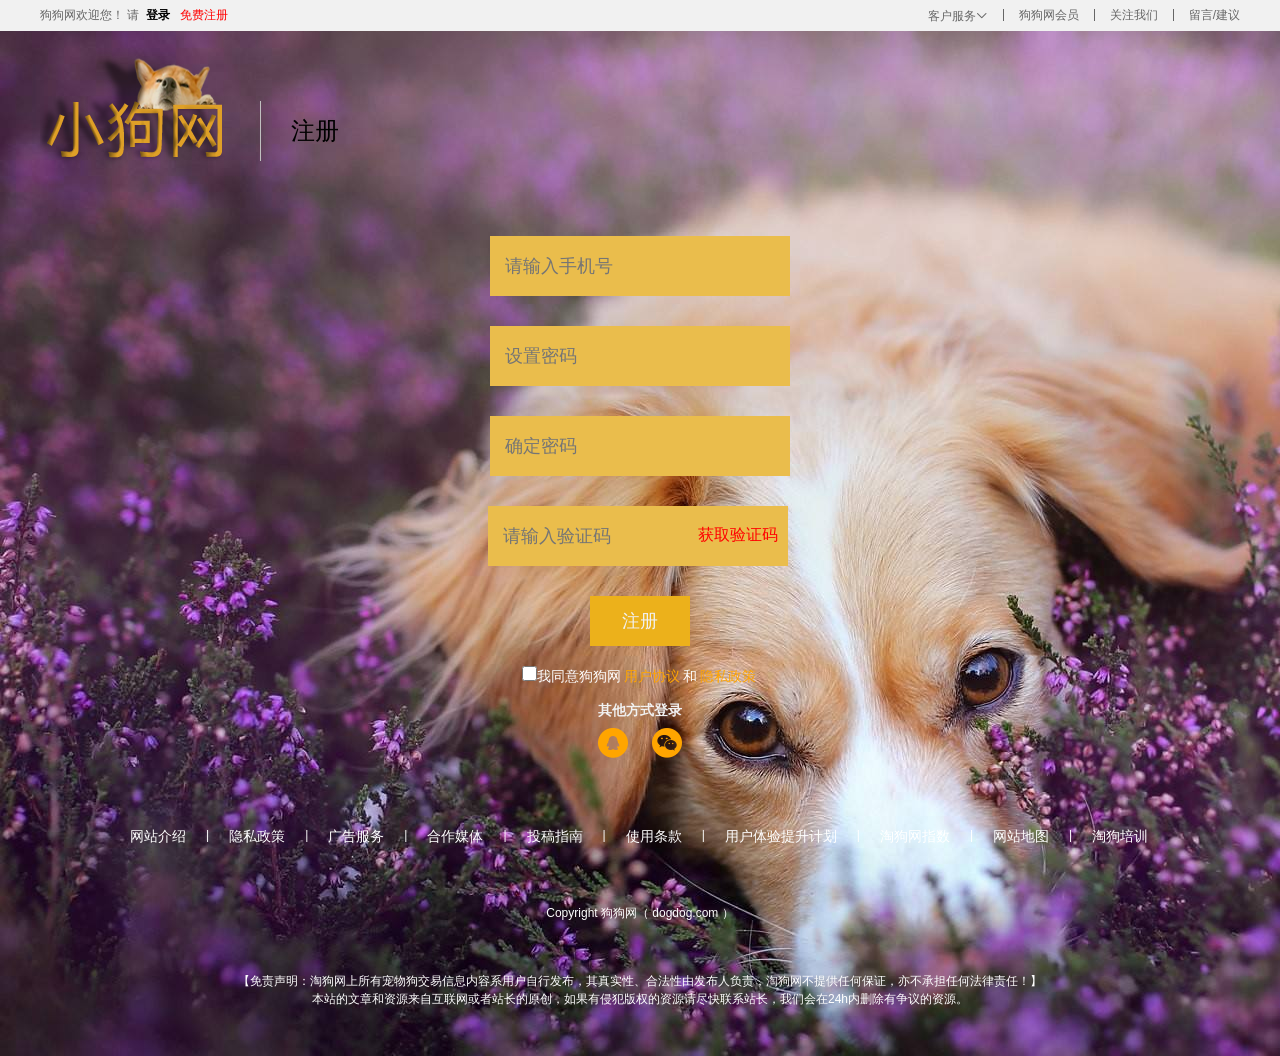
<file: html/register.html>
<!DOCTYPE html>
<html lang="ch-ZN">
<head>
    <meta charset="UTF-8">
    <meta http-equiv="X-UA-Compatible" content="IE=edge">
    <meta name="viewport" content="width=device-width, initial-scale=1.0">
    <title>狗狗网 - 注册</title>
    <link rel="stylesheet" href="../css/base.css">
    <link rel="shortcut icon" href="../favicon.ico" />
    <link rel="stylesheet" href="../css/register.css">
    <link rel="stylesheet" href="../fonts/font_3548875_zrr9rowllam/iconfont.css">
    <link rel="stylesheet" href="../fonts/font_da65rhjg4op/iconfont.css">

</head>
<body>
    <!-- 快捷导航模块 start-->
    <section class="shortcut">
        <div class="w">
            <div class="fl">
                <ul>
                    <li>狗狗网欢迎您！&nbsp;</li>
                    <li>请&nbsp;&nbsp;<a href="log_in.html" class="style_black"><strong>登录</strong></a> &nbsp;
                        <a href="register.html" class="style_red">免费注册</a>
                    </li>
                </ul>
            </div>
            <div class="fr">
                <ul>
                    <li>
                        <a href="ser_online.html" target="_blank" class="service">客户服务</a>
                        <div class="small_list">
                            <div><a href="ser_online.html" target="_blank">在线客服</a></div>
                            <div><a href="ser_phone.html" target="_blank">电话客服</a></div>
                        </div>
                    </li>
                    <li></li>
                    <li><a href="member.html">狗狗网会员</a></li>
                    <li></li>
                    <li><a href="attention.html">关注我们</a></li>
                    <li></li>
                    <li><a href="suggest.html">留言/建议</a></li>
                </ul>
            </div>
        </div>
    </section>
    <!-- 快捷导航模块 end-->

    <!-- header头部模块制作 start -->
    <header class="w">
        <div class="log_in">
            <div class="logo">
                <h1>
                    <a href="index.html" title="狗狗网">狗狗网</a>
                </h1>
            </div>
            <div class="page">
                <a href="register.html">注册</a>
            </div>
        </div>
    </header>
    <!-- header头部模块制作 end -->

    <!-- 注册页面专有模块 start -->
    <div class="w">
        <div class="log_in_page">
            <form action="" class="log_in_box">
                <div class="input_box_input">
                    <input type="tel" placeholder="请输入手机号" required>
                </div>
                <div class="input_box_input">
                    <input type="password" placeholder="设置密码" required>
                </div>
                <div class="input_box_input">
                    <input type="password" placeholder="确定密码" required>
                </div>
                <div class="input_box_input">
                    <div class="code">
                        <input type="text" placeholder="请输入验证码" required>
                        <button><span class="get_code style_red">获取验证码</span></button>
                    </div>
                </div>
                <div class="input_box">
                    <button>注册</button>
                </div>
                <div class="input_box_am">
                    <input type="checkbox">我同意狗狗网<a href="#">用户协议</a>和<a href="#">隐私政策</a>
                </div>
                <div class="input_box_else">
                    <h3>其他方式登录</h3>
                    <span class="qq"><a href="#"></a></span>
                    <span class="vx"><a href="#"></a></span>
                </div>
            </form>
        </div>
    </div>
    <!-- 注册页面专有模块 end -->
    
    <!-- footer 底部模块 start -->
    <footer class="w">
        <div class="w care_box"></div>
        <div class="bottom">
            <div class="mod_service">
                <ul>
                    <li><a href="#">网站介绍</a></li>
                    <li><a href="#">隐私政策</a></li>
                    <li><a href="#">广告服务</a></li>
                    <li><a href="#">合作媒体</a></li>
                    <li><a href="#">投稿指南</a></li>
                    <li><a href="#">使用条款</a></li>
                    <li><a href="#">用户体验提升计划</a></li>
                    <li><a href="#">淘狗网指数</a></li>
                    <li><a href="#">网站地图</a></li>
                    <li><a href="#">淘狗培训</a></li>
                </ul>
            </div><br>
            <p class="copyright">Copyright 狗狗网（ <a href="index.html">dogdog.com</a> ）</p>
            <p>【免责声明：淘狗网上所有宠物狗交易信息内容系用户自行发布，其真实性、合法性由发布人负责，淘狗网不提供任何保证，亦不承担任何法律责任！】</p>
            <p class="copyright">本站的文章和资源来自互联网或者站长的原创，如果有侵犯版权的资源请尽快联系站长，我们会在24h内删除有争议的资源。</p>
        </div>
    </footer>
    <!-- footer 底部模块 end -->
</body>
</html>
</file>
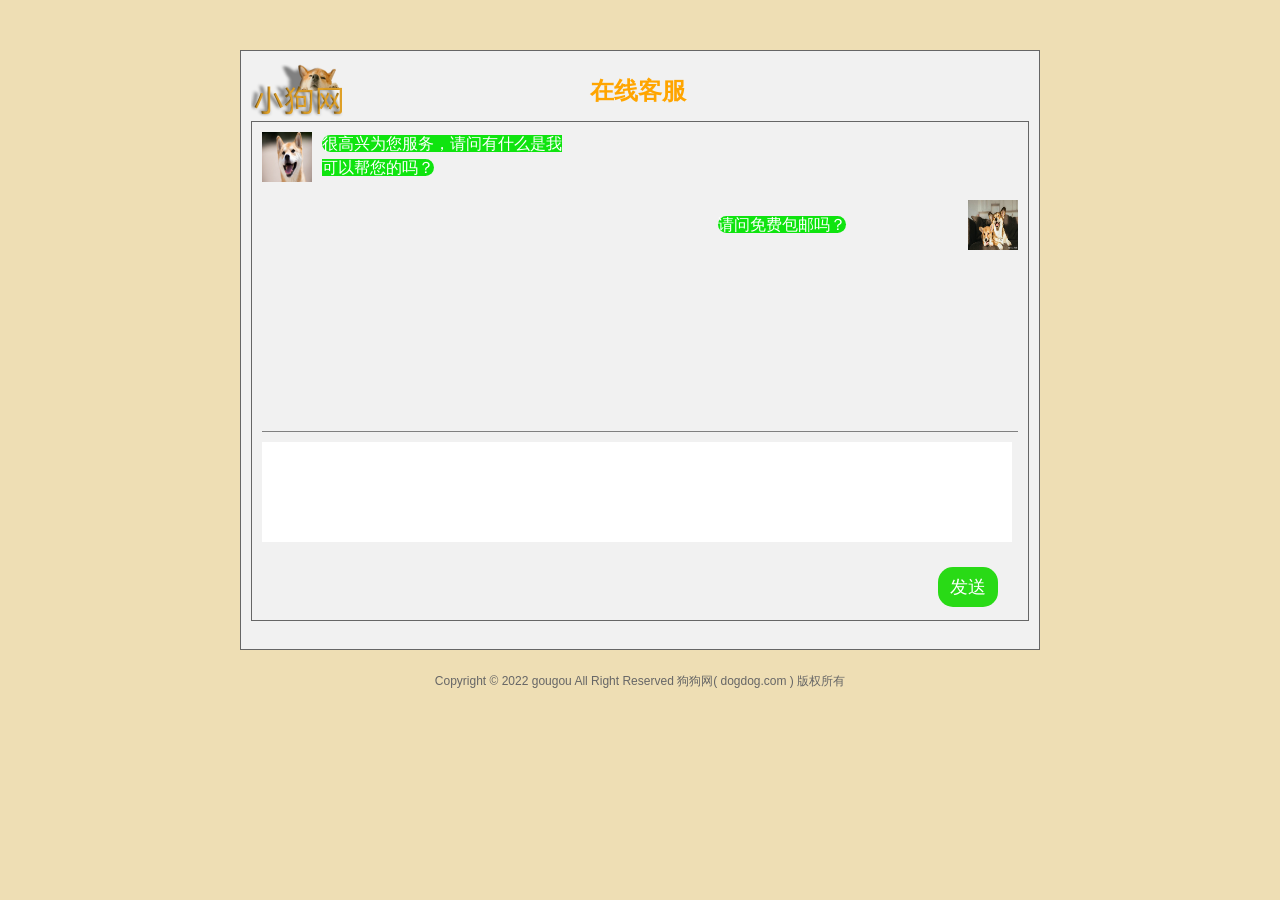
<file: html/ser_online.html>
<!DOCTYPE html>
<html lang="ch-ZN">
<head>
    <meta charset="UTF-8">
    <meta http-equiv="X-UA-Compatible" content="IE=edge">
    <meta name="viewport" content="width=device-width, initial-scale=1.0">
    <title>在线客服</title>
    <link rel="stylesheet" href="../css/base.css">
    <link rel="stylesheet" href="../css/ser_online.css">
    <link rel="shortcut icon" href="../favicon.ico"/>
</head>
<body>
    <div class="w">
        <div class="ser_online_box">
            <div class="content">
                <div class="content_title">
                    <div class="logo">
                        <img src="../images/logo_03.png" alt="">
                    </div>
                    <div class="title">
                        <h1>在线客服</h1>
                    </div>
                </div>
                <div class="chat_area">
                    <div class="chat_area_content">
                        <div class="chat_service">
                            <div>
                                <span class="chat_service_left"><img src="../images/head_portrait.png" width="50px" height="50px" alt=""></span>
                                <span class="chat_service_right">很高兴为您服务，请问有什么是我可以帮您的吗？</span>
                            </div>
                        </div><br>
                        <div class="guest">
                            <div>
                                <span class="guest_right"><img src="../images/head_portrait.jpeg" width="50px" height="50px" alt=""></span>
                                <span class="guest_left">请问免费包邮吗？</span>
                            </div>
                        </div>
                    </div>
                    <div class="chat_area_send">
                        <textarea name="send" id="" cols="30" rows="10"></textarea>
                        <button>发送</button>
                    </div>
                </div>
            </div>  
        </div>
        <div class="copyright">
            <p>Copyright © 2022 gougou All Right Reserved 狗狗网( <a href="index.html">dogdog.com</a> ) 版权所有</p>           
        </div>
    </div>
</body>
</html>
</file>
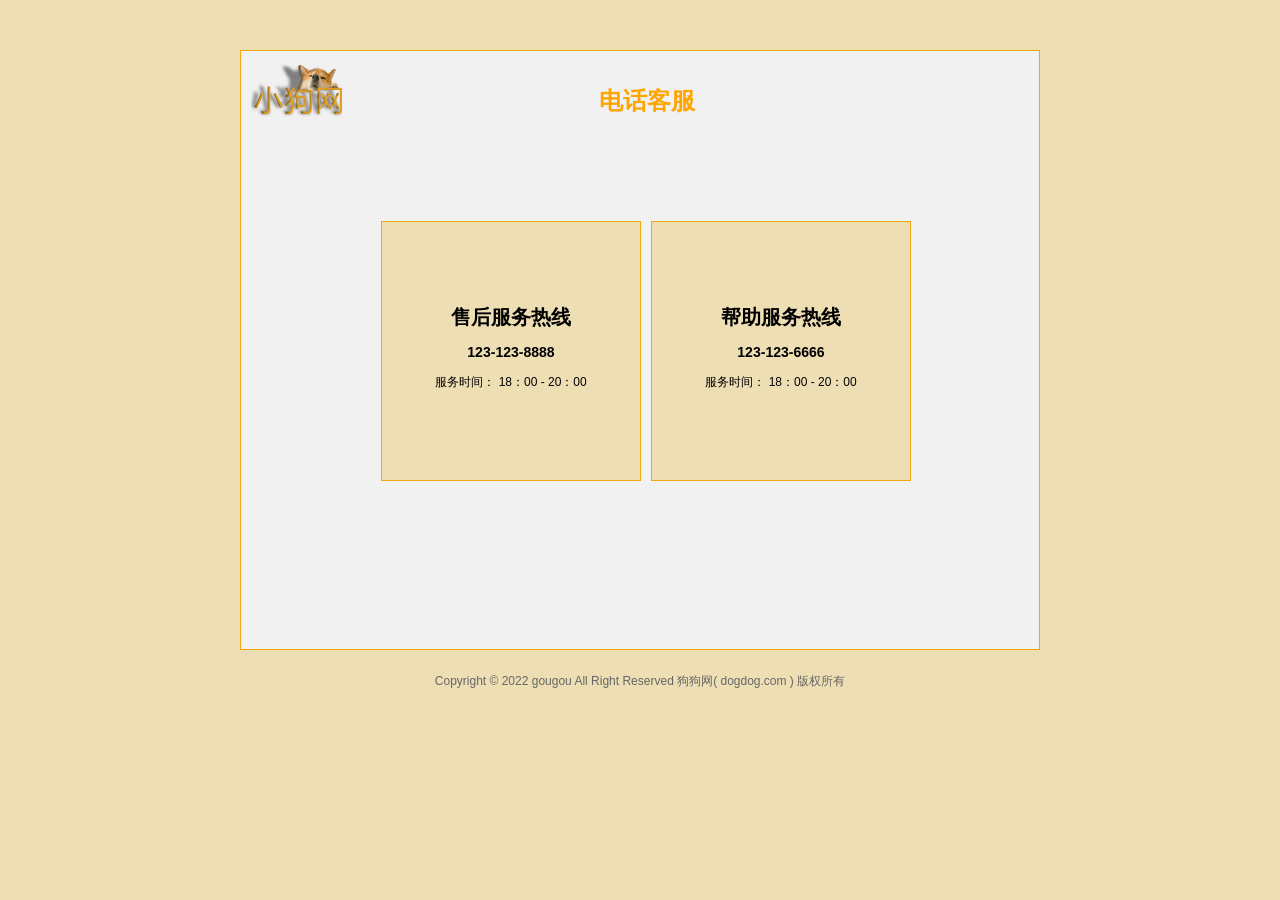
<file: html/ser_phone.html>
<!DOCTYPE html>
<html lang="ch-ZN">
<head>
    <meta charset="UTF-8">
    <meta http-equiv="X-UA-Compatible" content="IE=edge">
    <meta name="viewport" content="width=device-width, initial-scale=1.0">
    <title>电话客服</title>
    <link rel="stylesheet" href="../css/base.css">
    <link rel="stylesheet" href="../css/ser_phone.css">
    <link rel="shortcut icon" href="../favicon.ico" />
</head>
<body>
    <div class="w">
        <div class="ser_online_box">
            <div class="content">
                <div class="content_title">
                    <div class="logo">
                        <img src="../images/logo_03.png" alt="">
                    </div>
                    <div class="title">
                        <h1>电话客服</h1>
                    </div>
                </div>
                <div class="phone">
                    <div class="phone_after_sale">
                        <div class="box">
                            <h2>售后服务热线</h2>
                            <h3>
                                <a href="#">123-123-8888</a>
                            </h3>
                            <p>服务时间： 18：00 - 20：00</p>
                        </div>
                    </div>
                    <div class="phone_help">
                        <div class="box">
                            <h2>帮助服务热线</h2>
                            <h3>
                                <a href="#">123-123-6666</a>
                            </h3>
                            <p>服务时间： 18：00 - 20：00</p>
                        </div>
                    </div>
                </div>
            </div>  
        </div>
        <div class="copyright">
            <p>Copyright © 2022 gougou All Right Reserved 狗狗网( <a href="index.html">dogdog.com</a> ) 版权所有</p>
</body>
</html>
</file>
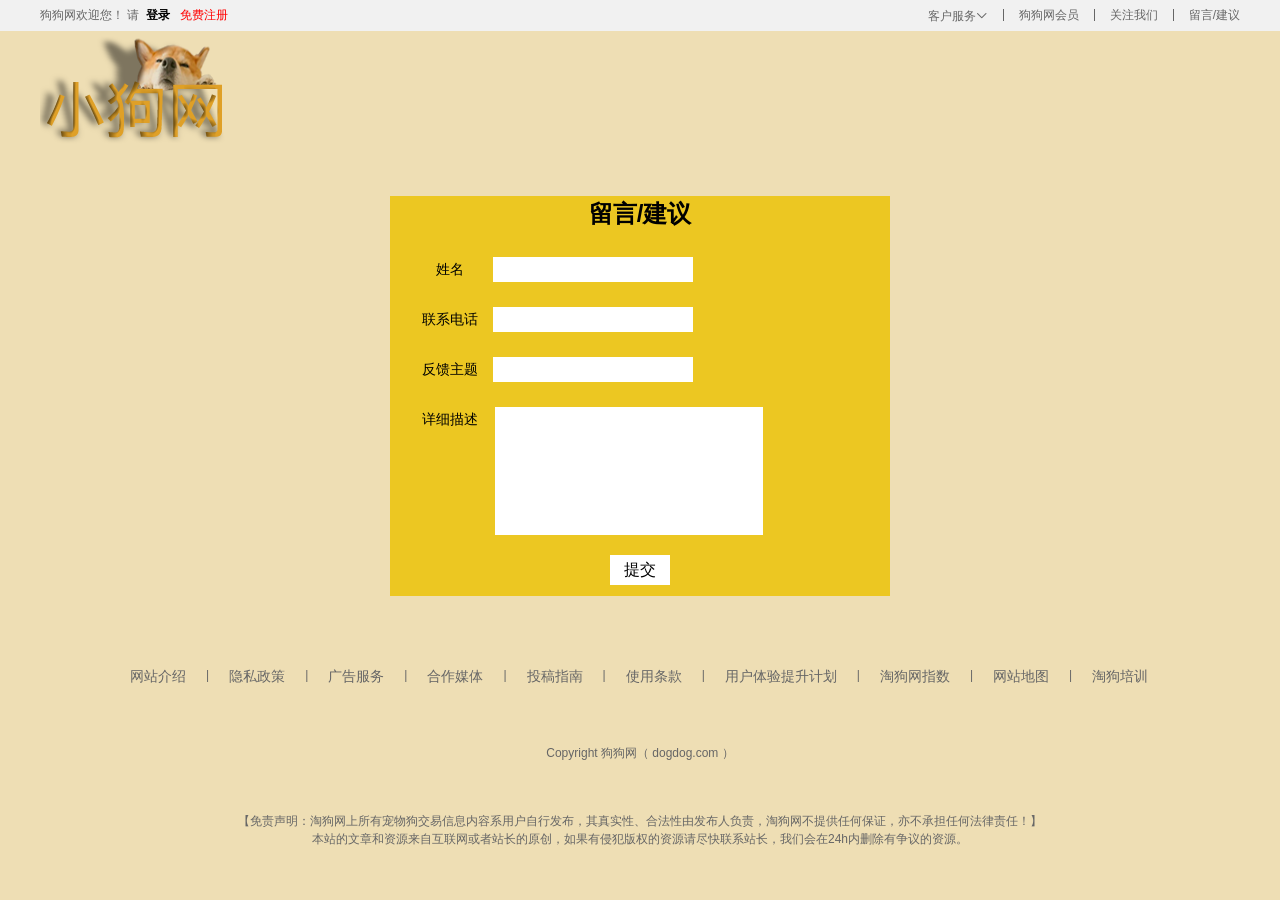
<file: html/suggest.html>
<!DOCTYPE html>
<html lang="en">
<head>
    <meta charset="UTF-8">
    <meta http-equiv="X-UA-Compatible" content="IE=edge">
    <meta name="viewport" content="width=device-width, initial-scale=1.0">
    <title>狗狗网 - 留言/建议</title>
    <link rel="shortcut icon" href="../favicon.ico" />
    <link rel="stylesheet" href="../css/base.css">
    <link rel="stylesheet" href="../css/suggest.css">
    <link rel="stylesheet" href="../fonts/font_3548875_zrr9rowllam/iconfont.css">
</head>
<body>
    <!-- 快捷导航模块 start-->
    <section class="shortcut">
        <div class="w">
            <div class="fl">
                <ul>
                    <li>狗狗网欢迎您！&nbsp;</li>
                    <li>请&nbsp;&nbsp;<a href="log_in.html" target="_blank" class="style_black"><strong>登录</strong></a> &nbsp;
                        <a href="register.html" target="_blank" class="style_red">免费注册</a>
                    </li>
                </ul>
            </div>
            <div class="fr">
                <ul>
                    <li>
                        <a href="ser_online.html" target="_blank" class="service">客户服务</a>
                        <div class="small_list">
                            <div><a href="ser_online.html" target="_blank">在线客服</a></div>
                            <div><a href="ser_phone.html" target="_blank">电话客服</a></div>
                        </div>
                    </li>
                    <li></li>
                    <li><a href="member.html" target="_blank">狗狗网会员</a></li>
                    <li></li>
                    <li><a href="attention.html" target="_blank">关注我们</a></li>
                    <li></li>
                    <li><a href="suggest.html" target="_blank">留言/建议</a></li>
                </ul>
            </div>
        </div>
    </section>
    <!-- 快捷导航模块 end-->
    <!-- 头部logo -->
    <header class="header w">
        <div class="logo">
            <h1>
                <a href="index.html" title="狗狗网">狗狗网</a>
            </h1>
        </div>
    </header>
    <!-- suggest页专有模块 start -->
    <div class="suggest w">
        <div class="title">
            <h1>留言/建议</h1>
        </div>
        <form action="">
            <div>
                <label for="name">姓名</label>
                <input type="text" id="name">
            </div>
            <div>
                <label for="phone">联系电话</label>
                <input type="tel" id="phone">
            </div>
            <div>
                <label for="theme">反馈主题</label>
                <input type="text" id="theme">
            </div>
            <div class="description">
                <label for="description">详细描述</label>
                <textarea name="extra[feed-content]" id="description" cols="30" rows="8"></textarea>
            </div>
            <button>提交</button>
        </form>
    </div>
    <!-- suggest页专有模块 end -->

    <!-- footer 底部模块 start -->
    <footer class="w">
        <div class="w care_box"></div>
        <div class="bottom">
            <div class="mod_service">
                <ul>
                    <li><a href="#">网站介绍</a></li>
                    <li><a href="#">隐私政策</a></li>
                    <li><a href="#">广告服务</a></li>
                    <li><a href="#">合作媒体</a></li>
                    <li><a href="#">投稿指南</a></li>
                    <li><a href="#">使用条款</a></li>
                    <li><a href="#">用户体验提升计划</a></li>
                    <li><a href="#">淘狗网指数</a></li>
                    <li><a href="#">网站地图</a></li>
                    <li><a href="#">淘狗培训</a></li>
                </ul>
            </div><br>
            <p class="copyright">Copyright 狗狗网（ <a href="index.html">dogdog.com</a> ）</p>
            <p>【免责声明：淘狗网上所有宠物狗交易信息内容系用户自行发布，其真实性、合法性由发布人负责，淘狗网不提供任何保证，亦不承担任何法律责任！】</p>
            <p class="copyright">本站的文章和资源来自互联网或者站长的原创，如果有侵犯版权的资源请尽快联系站长，我们会在24h内删除有争议的资源。</p>
        </div>
    </footer>
    <!-- footer 底部模块 end -->
</body>
</html>
</file>
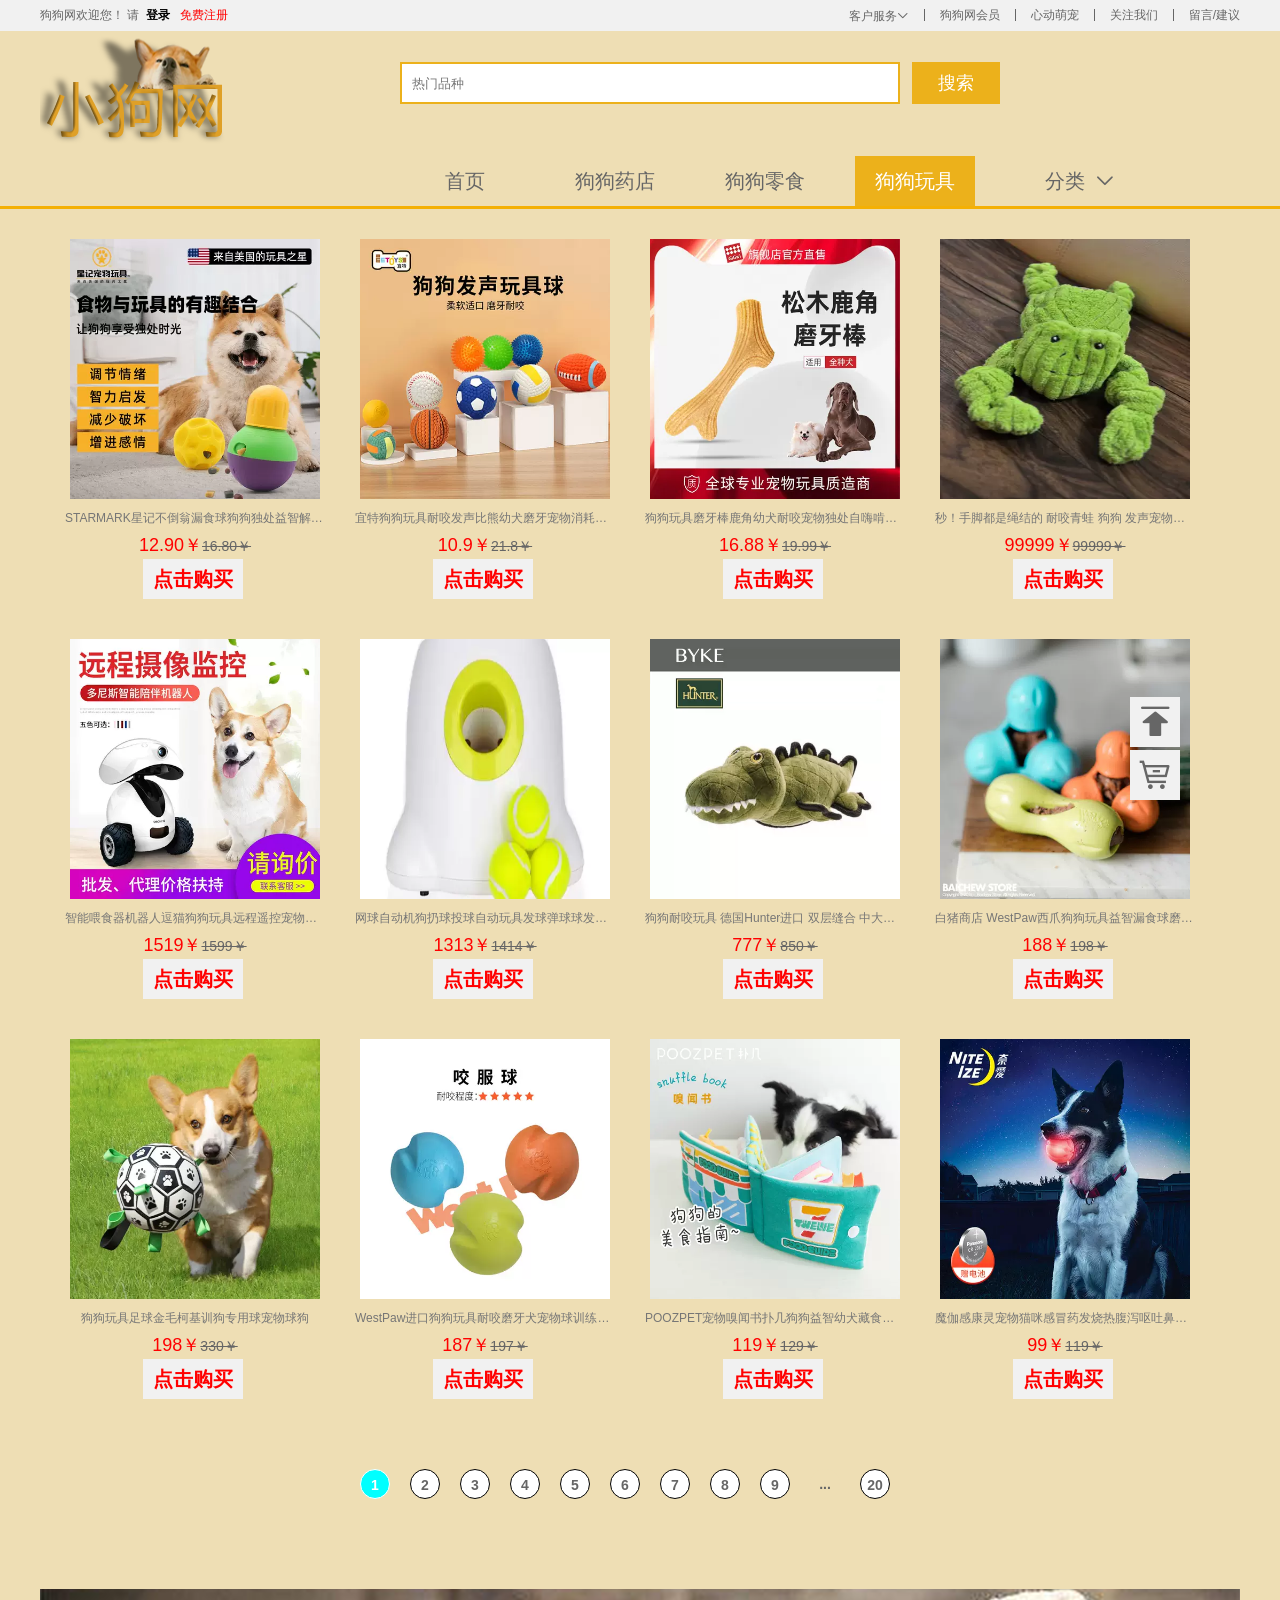
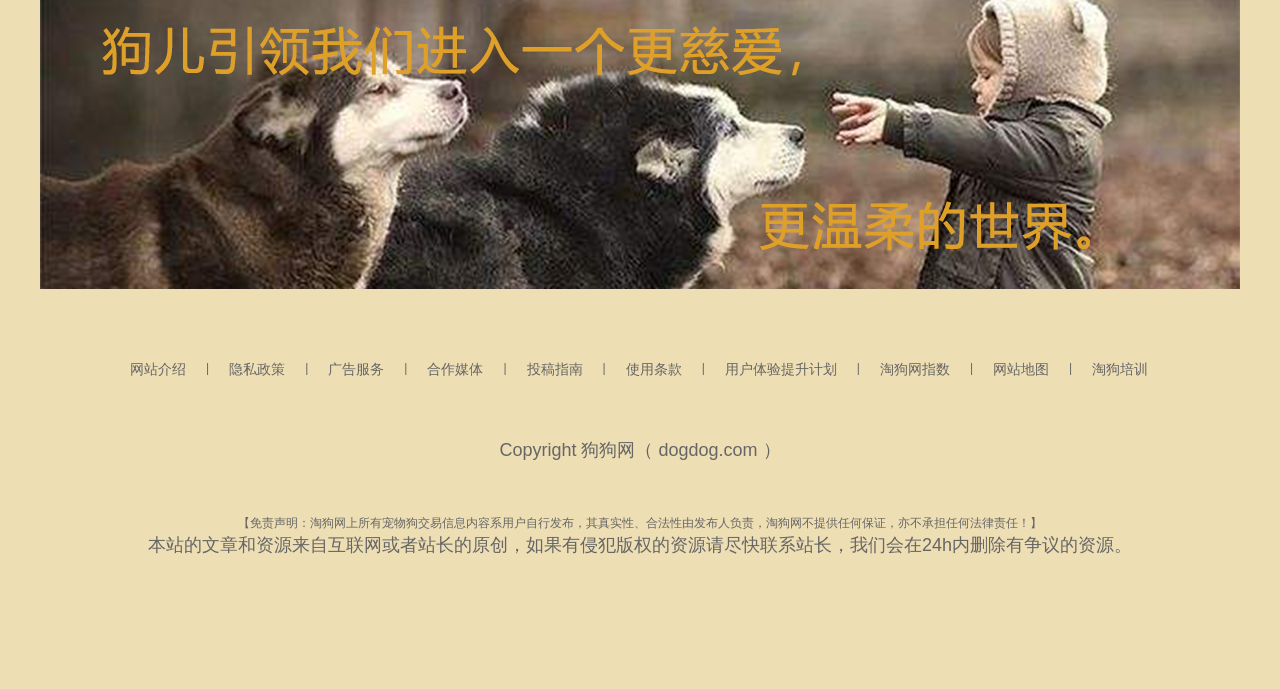
<file: html/toy.html>
<!DOCTYPE html>
<html lang="en">
<head>
    <meta charset="UTF-8">
    <meta http-equiv="X-UA-Compatible" content="IE=edge">
    <meta name="viewport" content="width=device-width, initial-scale=1.0">
    <title>狗狗玩具</title>
    <link rel="shortcut icon" href="../favicon.ico" />
    <link rel="stylesheet" href="../fonts/font_3548875_zrr9rowllam/iconfont.css">
    <link rel="stylesheet" href="../css/base.css">
    <link rel="stylesheet" href="../css/commoon.css">
    <link rel="stylesheet" href="../css/toy.css">
</head>
<body>
    <!-- 快捷导航模块 start-->
    <section class="shortcut" id="top">
        <div class="w">
            <div class="fl">
                <ul>
                    <li>狗狗网欢迎您！&nbsp;</li>
                    <li>请&nbsp;&nbsp;<a href="log_in.html" target="_blank" class="style_black"><strong>登录</strong></a> &nbsp;
                        <a href="register.html" target="_blank" class="style_red">免费注册</a>
                    </li>
                </ul>
            </div>
            <div class="fr">
                <ul>
                    <li>
                        <a href="ser_online.html" target="_blank" class="service">客户服务</a>
                        <div class="small_list">
                            <div><a href="ser_online.html" target="_blank">在线客服</a></div>
                            <div><a href="ser_phone.html" target="_blank">电话客服</a></div>
                        </div>
                    </li>
                    <li></li>
                    <li><a href="member.html" target="_blank">狗狗网会员</a></li>
                    <li></li>
                    <li><a href="shoppingcar.html" target="_blank">心动萌宠</a></li>
                    <li></li>
                    <li><a href="attention.html" target="_blank">关注我们</a></li>
                    <li></li>
                    <li><a href="suggest.html" target="_blank">留言/建议</a></li>
                </ul>
            </div>
        </div>
    </section>
    <!-- 快捷导航模块 end-->

    <!-- header头部模块制作 start -->
    <header class="header w">
        <div class="logo">
            <h1>
                <a href="index.html" title="狗狗网">狗狗网</a>
            </h1>
        </div>
        <!-- search 搜索模块 -->
        <div class="search">
            <input type="search" name="" id="" placeholder="热门品种">
            <button>搜索</button>
        </div>
    </header>
    <!-- header头部模块制作 end -->
    
    <!-- nav 模块制作 start -->
    <nav>
        <div class="nav w">
            <ul>
                <li><a href="index.html">首页</a></li>
                <li><a href="drugstore.html">狗狗药店</a></li>
                <li><a href="food.html">狗狗零食</a></li>
                <li><a href="toy.html">狗狗玩具</a></li>
                <li>
                    <a href="classify.html">分类</a>
                    <div class="classify_list">
                        <div class="one"><a href="drugstore.html">狗狗药店</a></div>
                        <div class="two"><a href="food.html">狗狗零食</a></div>
                        <div class="three"><a href="toy.html">狗狗玩具</a></div>
                    </div>
                </li>
            </ul>
        </div>
    </nav>
    <!-- nav 模块制作 end -->

    <!-- toy页面专有模块 start -->
    <div class="w">
        <div class="drugstore">
            <ul class="clearfix">
                <li>
                    <a href="#"><img src="../upload/玩具-不倒翁.webp" alt="不倒翁" title="不倒翁"></a>
                    <p title="STARMARK星记不倒翁漏食球狗狗独处益智解闷玩具小型犬漏食器幼犬">STARMARK星记不倒翁漏食球狗狗独处益智解闷玩具小型犬漏食器幼犬</p>
                    <div class="cost">
                        <div>12.90￥<i>16.80￥</i></div>
                        <div><a href="#">点击购买</a></div>
                    </div>
                </li>
                <li>
                    <a href="#"><img src="../upload/玩具-发声球.webp" alt="发声球" title="发声球"></a>
                    <p title="宜特狗狗玩具耐咬发声比熊幼犬磨牙宠物消耗体力小狗自嗨解闷神器">宜特狗狗玩具耐咬发声比熊幼犬磨牙宠物消耗体力小狗自嗨解闷神器</p>
                    <div class="cost">
                        <div>10.9￥<i>21.8￥</i></div>
                        <div><a href="#">点击购买</a></div>
                    </div>
                </li>
                <li>
                    <a href="#"><img src="../upload/玩具-鹿角磨牙棒.webp" alt="鹿角磨牙棒" title="鹿角磨牙棒"></a>
                    <p title="狗狗玩具磨牙棒鹿角幼犬耐咬宠物独处自嗨啃咬解闷神器">狗狗玩具磨牙棒鹿角幼犬耐咬宠物独处自嗨啃咬解闷神器</p>
                    <div class="cost">
                        <div>16.88￥<i>19.99￥</i></div>
                        <div><a href="#">点击购买</a></div>
                    </div>
                </li>
                <li>
                    <a href="#"><img src="../upload/玩具-青蛙玩具.webp" alt="大宠爱" title="大宠爱"></a>
                    <p title="秒！手脚都是绳结的 耐咬青蛙 狗狗 发声宠物毛绒">秒！手脚都是绳结的 耐咬青蛙 狗狗 发声宠物毛绒</p>
                    <div class="cost">
                        <div>99999￥<i>99999￥</i></div>
                        <div><a href="#">点击购买</a></div>
                    </div>
                </li>
                <li>
                    <a href="#"><img src="../upload/玩具-远程监控.webp" alt="远程监控" title="远程监控"></a>
                    <p title="智能喂食器机器人逗猫狗狗玩具远程遥控宠物陪伴">智能喂食器机器人逗猫狗狗玩具远程遥控宠物陪伴</p>
                    <div class="cost">
                        <div>1519￥<i>1599￥</i></div>
                        <div><a href="#">点击购买</a></div>
                    </div>
                </li>
                <li>
                    <a href="#"><img src="../upload/玩具-投球机.webp" alt="投球机" title="投球机"></a>
                    <p title="网球自动机狗扔球投球自动玩具发球弹球球发球红狗狗机遛宠物">网球自动机狗扔球投球自动玩具发球弹球球发球红狗狗机遛宠物</p>
                    <div class="cost">
                        <div>1313￥<i>1414￥</i></div>
                        <div><a href="#">点击购买</a></div>
                    </div>
                </li>
                <li>
                    <a href="#"><img src="../upload/玩具-鳄鱼玩具.webp" alt="鳄鱼玩具" title="鳄鱼玩具"></a>
                    <p title="狗狗耐咬玩具 德国Hunter进口 双层缝合 中大型宠物 狗玩偶">狗狗耐咬玩具 德国Hunter进口 双层缝合 中大型宠物 狗玩偶</p>
                    <div class="cost">
                        <div>777￥<i>850￥</i></div>
                        <div><a href="#">点击购买</a></div>
                    </div>
                </li>
                <li>
                    <a href="#"><img src="../upload/玩具-漏食球.webp" alt="漏食球" title="漏食球"></a>
                    <p title="白猪商店 WestPaw西爪狗狗玩具益智漏食球磨牙耐咬解闷神器">白猪商店 WestPaw西爪狗狗玩具益智漏食球磨牙耐咬解闷神器</p>
                    <div class="cost">
                        <div>188￥<i>198￥</i></div>
                        <div><a href="#">点击购买</a></div>
                    </div>
                </li>
                <li>
                    <a href="#"><img src="../upload/玩具-狗狗足球.webp" alt="狗狗足球" title="狗狗足球"></a>
                    <p title="狗狗玩具足球金毛柯基训狗专用球宠物球狗">狗狗玩具足球金毛柯基训狗专用球宠物球狗</p>
                    <div class="cost">
                        <div>198￥<i>330￥</i></div>
                        <div><a href="#">点击购买</a></div>
                    </div>
                </li>
                <li>
                    <a href="#"><img src="../upload/玩具-咬服球.webp" alt="咬服球" title="咬服球"></a>
                    <p title="WestPaw进口狗狗玩具耐咬磨牙犬宠物球训练互动用品咬服球">WestPaw进口狗狗玩具耐咬磨牙犬宠物球训练互动用品咬服球</p>
                    <div class="cost">
                        <div>187￥<i>197￥</i></div>
                        <div><a href="#">点击购买</a></div>
                    </div>
                </li>
                <li>
                    <a href="#"><img src="../upload/玩具-嗅闻书.webp" alt="嗅闻书" title="嗅闻书"></a>
                    <p title="POOZPET宠物嗅闻书扑几狗狗益智幼犬藏食小型犬漏食解闷神器玩具">POOZPET宠物嗅闻书扑几狗狗益智幼犬藏食小型犬漏食解闷神器玩具</p>
                    <div class="cost">
                        <div>119￥<i>129￥</i></div>
                        <div><a href="#">点击购买</a></div>
                    </div>
                </li>
                <li>
                    <a href="#"><img src="../upload/玩具-发光夜灯球.webp" alt="发光夜灯球" title="发光夜灯球"></a>
                    <p title="美国奈爱狗狗发光玩具球夜间防丢夜光弹力球闪光防水耐咬宠物互动">魔伽感康灵宠物猫咪感冒药发烧热腹泻呕吐鼻涕双黄连口服液</p>
                    <div class="cost">
                        <div>99￥<i>119￥</i></div>
                        <div><a href="#">点击购买</a></div>
                    </div>
                </li>

            </ul>
        </div>
        <!-- 搜索页模块 -->
        <div class="search_page">
            <ul>
                <li><a href="#">1</a></li>
                <li><a href="#">2</a></li>
                <li><a href="#">3</a></li>
                <li><a href="#">4</a></li>
                <li><a href="#">5</a></li>
                <li><a href="#">6</a></li>
                <li><a href="#">7</a></li>
                <li><a href="#">8</a></li>
                <li><a href="#">9</a></li>
                <li><a href="#">...</a></li>
                <li><a href="#">20</a></li>
            </ul>
        </div>
    </div>
    <!-- toy页面专有模块 end -->
    
    <!-- 侧边栏 start -->
    <div class="right-side">
        <div class="right-box">
            <div class="top_img">
                <a href="#top" title="回到顶部">返回顶部</a>
            </div>
            <div class="car">
                <a href="../html/shoppingcar.html" title="购物车">返回顶部</a>
            </div>
        </div>
    </div>
    <!-- 侧边栏 end -->

    <!-- footer 底部模块 start -->
    <footer class="w">
        <div class="w care_box"></div>
        <div class="bottom">
            <div class="mod_service">
                <ul>
                    <li><a href="#">网站介绍</a></li>
                    <li><a href="#">隐私政策</a></li>
                    <li><a href="#">广告服务</a></li>
                    <li><a href="#">合作媒体</a></li>
                    <li><a href="#">投稿指南</a></li>
                    <li><a href="#">使用条款</a></li>
                    <li><a href="#">用户体验提升计划</a></li>
                    <li><a href="#">淘狗网指数</a></li>
                    <li><a href="#">网站地图</a></li>
                    <li><a href="#">淘狗培训</a></li>
                </ul>
            </div><br>
            <p class="copyright">Copyright 狗狗网（ <a href="index.html">dogdog.com</a> ）</p>
            <p>【免责声明：淘狗网上所有宠物狗交易信息内容系用户自行发布，其真实性、合法性由发布人负责，淘狗网不提供任何保证，亦不承担任何法律责任！】</p>
            <p class="copyright">本站的文章和资源来自互联网或者站长的原创，如果有侵犯版权的资源请尽快联系站长，我们会在24h内删除有争议的资源。</p>
        </div>
    </footer>
    <!-- footer 底部模块 end -->
</body>
</html>
</file>
<file: css/base.css>
/* 清除元素默认的内外边距 */
* {
    margin:0;
    padding:0;
    /* css3盒子模型 */
    box-sizing: border-box;
}
/* 让所有斜体 不倾斜 */
em,
i {
    font-style:normal
}
/* 去掉列表前面的小点 */
li {
    list-style:none
}
img {
    border:0;
    vertical-align:middle
}
/* 让button 按钮 变成小手 */
button {
    cursor:pointer
}
/* 取消链接的下划线 */
a {
    color:#666;
    text-decoration:none
} 
a:hover {
    color:#c81623
}
button,
input {
    font-family:'Microsoft YaHei','Heiti SC',tahoma,arial,'Hiragino Sans GB',"\5B8B\4F53",sans-serif;
    /* 取消轮廓线 蓝色的 */
    outline: none;
    border: 0;
}
body {
    -webkit-font-smoothing:antialiased;
    background-color:#fff;
    font:12px/1.5 'Microsoft YaHei','Heiti SC',tahoma,arial,'Hiragino Sans GB',"\5B8B\4F53",sans-serif;
    color:#666
}
.hide,
.none {
    display:none
}
/* 清除浮动 */
.clearfix:after {
    visibility:hidden;
    clear:both;
    display:block;
    content:".";
    height:0
}
.clearfix {
        *zoom:1
}
</file>
<file: css/commoon.css>
.w {
    width: 1200px;
    margin: 0 auto;
}

body {
    background-color: #eedeb4;
}

.style_red {
    color: red;
}

.style_black {
    color: black;
}

/* 快捷导航模块 */
.shortcut {
    height: 31px;
    line-height: 31px;
    background-color: #f1f1f1;
}

.fl {
    float: left;
}

.fr {
    float: right;
}

.shortcut ul li {
    float: left;
}

.shortcut .fr ul li:nth-child(even) {
    width: 1px;
    height: 12px;
    background-color: #666;
    margin: 9px 15px 0;
}

.fr ul>li {
    position: relative;
    height: 100px;
}

.service::after {
    font-family: "iconfont";
    content: "\e687";
}

.small_list {
    position: absolute;
    visibility: hidden;
}

.fr ul>li:hover .small_list {
    visibility: visible;
    z-index: 100;
}

/* header 头部模块 */
.header {
    height: 105px;
    margin-bottom: 20px;
}

.logo {
    top: 25px;
    left: 0;
    width: 190px;
    height: 114px;
}

.logo a {
    display: block;
    width: 190px;
    height: 114px;
    background: url(../images/logo_03.png) no-repeat;
    /* 让文字隐藏 */
    font-size: 0;
}

.search {
    position: absolute;
    left: 400px;
    top: 50px;
    width: 600px;
    height: 60px;
}

.search input {
    width: 500px;
    height: 42px;
    margin-top: 12px;
    padding-left: 10px;
    border: 2px solid #ecb11b;
}

.search button {
    float: right;
    width: 88px;
    height: 42px;
    font-size: 18px;
    color: #fff;
    background-color: #ecb11b;
    margin-top: 12px;
}

/* nav 模块 */
nav {
    border-bottom: 3px solid #f4b005;
}

.nav {
    height: 50px;
    padding: 0 50px;
    line-height: 50px;
}

.nav ul {
    margin-left: 300px;
}

.nav ul li {
    float: left;
    width: 120px;
    height: 50px;
    margin: 0 15px;
}

.nav ul li:hover>a {
    background-color: #ecb11b;
    color: #fff;
}

.nav ul li a {
    display: block;
    text-align: center;
    font-size: 20px;
}

.nav ul li:last-child {
    position: relative;
    /* 使下拉列表位于图片上面 */
    z-index: 100;
}

.nav ul li:last-child>a::after {
    position: absolute;
    font-family: "iconfont";
    content: "\e687";
    font-size: 20px;
    margin-left: 10px;
    transform: rotate(0deg);
    transition: all .4s linear;
}

.classify_list {
    visibility: hidden;
}

.nav ul li:last-child:hover .classify_list {
    visibility: visible;
}

.classify_list div {
    background-color: #ecb11b85;
}

.classify_list div:hover a {
    background-color: #ecb11b;
    color: #fff;
}

/* 鼠标经过 箭头旋转 */
.nav ul li:last-child a:hover::after {
    transform: rotate(180deg);
}

/* 侧边栏 模块 */
/* 返回顶部 */
.right-side {
    position: relative;
}

.right-box {
    position: fixed;
    right: 100px;
    bottom: 100px;
}
.right-box div {
    margin-top: 3px;
    height: 50px;
    width: 50px;
    background-color: #f1f1f1;
}
.right-box a {
    font-size: 0;
}

.right-box a:hover {
    color: #ecb11b;
}

.right-box .top_img a::before {
    display: inline-block;
    text-align: center;
    line-height: 50px;
    width: 50px;
    font-size: 38px;
    font-family: "iconfont";
    content: "\e68b";
}

.right-side .car a::before {
    content: '\e63c';
    display: inline-block;
    text-align: center;
    line-height: 50px;
    width: 50px;
    font-size: 38px;
    font-family: "iconfont";
}

/* footer 底部模块 */
.care_box {
    background: url(../upload/宣传画_01.png) no-repeat;
    width: 1200px;
    height: 300px;
}

.bottom {
    margin-top: 200px;
    height: 300px;
    margin: 50px auto;
    text-align: center;
    padding: 20px;
}

.bottom a:hover {
    color: #ecb11b;
}

.mod_service {
    margin-left: 70px;
    height: 60px;
}

.mod_service ul li {
    display: block;
    float: left;
}

.mod_service ul li::after {
    content: "|";
    margin: 0 20px;
}

.mod_service ul li:last-child::after {
    content: "";
}

.mod_service ul li a {
    display: block;
    float: left;
    font-size: 14px;
}

.copyright {
    margin-bottom: 50px;
    font-size: 18px;
}
</file>
<file: css/index.css>
/* nav模块中 该页面的导航项 背景颜色改变 */
.nav ul li:nth-child(1) {
    background-color: #ecb11b;
}
.nav ul li:nth-child(1) a {
    color: #fff;
}
/* 主页专有样式 */
/* 旋转木狗 */
/* body {
    perspective: 1000px;
} */
.revolve {
    position: relative;
    width: 300px;
    height: 200px;
    margin: 200px auto;
    transform-style: preserve-3d;       
    /* 添加动画效果 */
    animation: rotate 20s linear infinite;
    transform: rotateX(45deg);
}
.revolve:hover {
    /* 鼠标放入section 停止动画 */
    animation-play-state: paused;
}
@keyframes rotate {
    0% {
        transform: rotateY(0);
    }
    100% {
        transform: rotateY(360deg);
    }
}
.revolve div {
    position: absolute;
    top: 0;
    left: 0;
    width: 100%;
    height: 100%; 
    background: url(../upload/chaiquan_1.jpeg) no-repeat;
}
.revolve div img {
    top: 0;
    left: 0;
    width: 100%;
    height: 100%;
}
.revolve div:nth-child(1) {
    transform: translateZ(300px) rotateX(20deg);
}
.revolve div:nth-child(2) {
    /* 转动图片 坐标轴也会跟着转 */
    transform: rotateY(60deg) translateZ(300px) rotateX(20deg);
}
.revolve div:nth-child(3) {
    /* 转动图片 坐标轴也会跟着转 */
    transform: rotateY(120deg) translateZ(300px) rotateX(20deg);
}
.revolve div:nth-child(4) {
    /* 转动图片 坐标轴也会跟着转 */
    transform: rotateY(180deg) translateZ(300px) rotateX(20deg);
}
.revolve div:nth-child(5) {
    /* 转动图片 坐标轴也会跟着转 */
    transform: rotateY(240deg) translateZ(300px) rotateX(20deg);
}
.revolve div:nth-child(6) {
    /* 转动图片 坐标轴也会跟着转 */
    transform: rotateY(300deg) translateZ(300px) rotateX(20deg);
}
.index_content {
    font-size: 18px;
    text-align: center;
}
/* 标题左右骨头图片 */
.index_content h1:before,
.index_content h1:after {
    display: block;
    content: '';
    width: 442px;
    height: 20px;
    background: url(../images/gt_bg.png) repeat-x;
    position: absolute;
    left: -463px;
    top: 50%;
    margin-top: -10px;
}
.index_content h1:after {
    left: auto;
    right: -463px;
    transform: rotateY(-180deg);
}
/* 本月热门话题 */
.month {
    height: 400px;
}
.month h1 {
    position: relative;
    display: inline-block;
    color: #ecb11b;
    margin-bottom: 10px;
}
.month ul li a:hover {
    color: #ecb11b;
}
.month .title_box {
    padding: 10px 130px;
    margin-top: 50px;
    height: 235px;
    background-color: #eedead;
}
.month .title_l {
    float: left;
    text-align: left;
}
.month .title_r {
    float: right;
    text-align: left;
}
.month .title_box ul {
    width: 400px;
    height: 235px;
    border: 1px solid transparent;
    background-color: #eedead;
}
.month .title_box ul li {
    margin-top: 10px;
    margin-left: 50px;
}
.month .title_box ul li a {
    color: rgb(126, 177, 36);
}
.month .title_box ul li a:hover {
    color: rgb(231, 139, 19);
}
/* 养狗资料 */
.dog_data h1 {
    position: relative;
    display: inline-block;
    color: #ecb11b;
    margin-bottom: 30px;
}
.partial_information {
    text-align: left;
    margin-left: 110px;
}
.partial_information div {
    width: 500px;
    height: 300px;
    border: 1px solid orange;
    float: left;
    margin: -1px 0 0 -1px;
}
.partial_information div:nth-child(1) {
    background: url(../upload/feed.png) no-repeat;
}
.partial_information div:nth-child(2) {
    background: url(../upload/train.png) no-repeat;
}
.partial_information div:nth-child(3) {
    background: url(../upload/birth.png) no-repeat;
}
.partial_information div:nth-child(4) {
    background: url(../upload/habit.png) no-repeat;
}
.dog_data h3 {
    margin-bottom: 15px;
    color: #dbb000;
}
.dog_data ul {
    margin: 15px 100px;
    float: left;
}
.dog_data ul li {
    margin-top: 5px;
}
.dog_data ul li a {
    color: rgb(151, 232, 9);
}
.dog_data ul li a:hover {
    color: rgb(231, 139, 19);
}
/* 狗狗照片 */
.dog_photo .type h1 {
    position: relative;
    display: inline-block;
    margin: 30px auto 20px;
    color: #ecb11b;
    margin-top: 80px;
}
.dog_photo .type ul {
    margin-left: 60px;
    height: 60px;
    margin-top: 20px;
}
.dog_photo .type ul li {
    position: relative;
    border: 1px solid #ecb11b;
    float: left;
    width: 100px;
    height: 50px;
    line-height: 50px;
    background-color: rgb(233, 205, 153);
    margin-left: -1px;
}
.dog_photo .type ul li span {
    position: absolute;
    /* 小三角 */
    width: 0;
    height: 0;
    line-height: 0;
    font-size: 0;
    border: 10px solid transparent;
    border-top-color: #ecb11b;
    /* 位于中下角 */
    left: 40px;
    bottom: 0;
    margin-bottom: -20px;
    /* 隐藏 */
    visibility: hidden;
}
.type ul li:hover span {
    /* 鼠标经过 小三角显示 */
    visibility: visible;
}
.type li:hover a {
    color: #fff;
}
/* 第一个为鼠标经过的样式 */
.type ul .current a {
    color: #fff;
}
.type ul .current span {
    visibility: visible !important;
}
/* 各种狗狗照片 */
.dog_photos {
    height: 600px;
    width: 100%;
    margin-bottom: 100px;
    top: 0;
    left: 0;
    overflow: hidden;
}
/* .dog_photos div {
    transform: translateY(-63px);
} */
.dog_photos li {
    float: left;
}
/* 5图片布局 */
.dog_photos li:nth-child(-n+3) img {
    width: 390px;
    height: 300px;
}
.dog_photos li:nth-child(2) img {
    margin: 0 14px;
}
.dog_photos .photo_5 li:nth-child(n+4) img {
    width: 589px;
    height: 300px;
    margin: 0 5px;
}
/* 6图片布局 */
.dog_photos .photo_6 li:nth-child(n+3) img {
    width: 390px;
    height: 300px;
    margin: 0;
}
.dog_photos .photo_6 li:nth-child(2) img,
.dog_photos .photo_6 li:nth-child(5) img {
    margin: 0 14px;
}
/* .photo_6 {
    position: absolute;
} */
.item {
   display: none;
}
</file>
<file: fonts/font_3548875_zrr9rowllam/iconfont.css>
@font-face {
  font-family: "iconfont"; /* Project id 3548875 */
  src: url('iconfont.woff2?t=1660039862437') format('woff2'),
       url('iconfont.woff?t=1660039862437') format('woff'),
       url('iconfont.ttf?t=1660039862437') format('truetype');
}

.iconfont {
  font-family: "iconfont" !important;
  font-size: 16px;
  font-style: normal;
  -webkit-font-smoothing: antialiased;
  -moz-osx-font-smoothing: grayscale;
}

.icon-icon-test:before {
  content: "\e633";
}

.icon-icon-test1:before {
  content: "\e634";
}

.icon-icon-test2:before {
  content: "\e635";
}

.icon-icon-test3:before {
  content: "\e636";
}

.icon-icon-test4:before {
  content: "\e63b";
}

.icon-icon-test5:before {
  content: "\e63c";
}

.icon-icon-test6:before {
  content: "\e63d";
}

.icon-icon-test7:before {
  content: "\e640";
}

.icon-icon-test8:before {
  content: "\e641";
}

.icon-icon-test9:before {
  content: "\e642";
}

.icon-icon-test10:before {
  content: "\e64a";
}

.icon-icon-test11:before {
  content: "\e64b";
}

.icon-icon-test12:before {
  content: "\e650";
}

.icon-icon-test13:before {
  content: "\e65b";
}

.icon-icon-test14:before {
  content: "\e65c";
}

.icon-icon-test15:before {
  content: "\e65d";
}

.icon-icon-test16:before {
  content: "\e65e";
}

.icon-zoom-in:before {
  content: "\e683";
}

.icon-zoom-out:before {
  content: "\e684";
}

.icon-arrow-left-bold:before {
  content: "\e685";
}

.icon-arrow-up-bold:before {
  content: "\e686";
}

.icon-arrow-down-bold:before {
  content: "\e687";
}

.icon-arrow-right-bold:before {
  content: "\e688";
}

.icon-top-filling:before {
  content: "\e68b";
}

.icon-home-filling:before {
  content: "\e68d";
}

.icon-aixin:before {
  content: "\e8ab";
}
</file>
<file: css/attention.css>
body {
    -webkit-font-smoothing:antialiased;
    background-color: #eedeb4;
    font:12px/1.5 'Microsoft YaHei','Heiti SC',tahoma,arial,'Hiragino Sans GB',"\5B8B\4F53",sans-serif;
    color:#666
}
* {
    margin:0;
    padding:0;
    box-sizing: border-box;
}
li {
    list-style:none
}
img {
    border:0;
    vertical-align:middle
}
.attention {
    width: 600px;
    height: 400px;
    margin: 150px auto;
    background-color: #00000078;
}
.content {
    margin-left: 100px;
    width: 400px;
    height: 200px;
}
.content h1 {
    display: inline-block;
    color: #fff;
    margin: 20px 0;
    margin-left: 80px;
    line-height: 36px;
}
.content .qr_code img {
    float: left;
    margin-top: 20px;
}
.advantage {
    float: right;
    color: #fff;
    margin-left: 50px;
    font-size: 18px;
}
.advantage li {
    margin-top: 40px;
}
</file>
<file: css/buy_dog.css>
/* nav模块中 该页面的导航项 背景颜色改变 */
.nav ul li:nth-child(4) {
    background-color: #ecb11b;
}

.nav ul li:nth-child(4) a {
    color: #fff;
}

/* buy_dog页面专有模块 */
.buy_dog {
    margin: 20px auto 150px;
}

.buy_dog a:hover {
    color: #666;
}

.buy_dog_content {
    text-align: center;
    font-size: 18px;
    margin-left: 30px;
}

.buy_dog_content .store {
    position: relative;
    width: 900px;
    height: 220px;
    margin-top: 20px;
    padding: 10px;
    background-color: beige;
    border: 1px solid beige;
}

.buy_dog_content .store:hover {
    border: 1px solid orange;
}

.buy_dog_content .store img {
    float: right;
    right: 0;
    top: 0;
    width: 200px;
    height: 200px;
}

.buy_dog_content .store .character {
    float: left;
    text-align: center;
    margin-left: 20px;
    margin-top: 5px;
}

.character h2 {
    margin-bottom: 20px;
}

.character h2 i {
    color: rgb(212, 18, 18);
}

.character p {
    margin-bottom: 20px;
}

.store .expenditure {
    position: absolute;
    font-size: 20px;
    height: 40px;
    width: 150px;
    background-color: red;
    color: #fff;
    text-align: center;
    line-height: 40px;
    bottom: 10px;
    left: 470px;
    border-radius: 10px;
}

.store .expenditure a {
    color: #fff;
    margin-left: 20px;
}
</file>
<file: css/classify.css>
/* nav模块中 该页面的导航项 背景颜色改变 */
.nav ul li:nth-child(5){
    background-color: #ecb11b;
}
.nav ul li:nth-child(5) >a {
    color: #fff;
}
/* 分类页面专有模块 */
.classify {
    margin: 50px auto 100px;
    font-size: 14px;
    color: #000;
    text-align: center;
}
/* 如果用定位制作 “更多” 样式 分类下拉列表下面两个选项 将不能进行选择*/
/* .buy_drugstore_title {
    position: relative;
} */
.classify_content .buy_drugstore h1 {
    display: inline-block;
    text-align: center;
    font-size: 30px;
    height: 50px;
    line-height: 45px;
}
.classify_content .buy_drugstore span {
    /* position: absolute; */
    float: right;
    right: 10px;
    margin-top: 20px;
    background-color: #eedeb4;
    color: red;
    font-size: 16px;
    font-weight: 700;
}
.classify_content span a {
    color: red;
}
.classify_content span:hover a {
    color: red;
}
.classify_content span a::after {
    font-family: "iconfont";
    content: "\e688";

}
.classify_content h1 a {
    color: rgb(199, 103, 39);
}
.classify_content h1:hover >a {
    color: rgb(199, 103, 39);
}
/* 狗狗药店 */
.classify_content ul {
    margin-top: 30px;
    margin-left: 25px;
}
.classify_content ul li {
    float: left;
    width: 260px;
    height: 380px;
    margin-right: 30px;
    margin-bottom: 20px;
}
.classify_content ul li:nth-child(4n) {
    margin-right: 0;
}
.classify_content ul li img {
    width: 250px;
    height: 260px;
    margin-bottom: 10px;
}
/* 溢出的文字省略号显示 */
.classify_content ul li p {
    white-space: nowrap;
    overflow: hidden;
    text-overflow: ellipsis;
    color: #767676;
}
.cost div:nth-child(1) {
    font-size: 18px;
    margin-top: 5px;
    color: red;
}
.cost div:nth-child(1) i {
    font-size: 14px;
    text-decoration: line-through;
    color: #666;
}
.cost div:nth-child(2) {
    font-size: 20px;
    font-weight: 700;
    width: 100px;
    height: 40px;
    text-align: center;
    line-height: 40px;
    margin-left: 78px;
    color: red;
    background-color: #f1f1f1;
}
.cost div:nth-child(2) a {
    color: red;
}
.cost div:nth-child(2):hover a {
    color: red;
}
/* 狗狗零食 */


/* 狗狗玩具 */
</file>
<file: css/drugstore.css>
/* nav模块 颜色样式变化 */
.nav ul li:nth-child(2) a{
    background-color: #ecb11b;
    color: #fff;
}
/* 分类下拉列表 颜色样式变化 */
.nav ul li:last-child:hover .one a {
    background-color: #ecb11b;
    color: #fff;
}
/* drugstore页面专有样式 */
.drugstore ul {
    text-align: center;
    margin-top: 30px;
    margin-left: 25px;
}
.drugstore ul li {
    float: left;
    width: 260px;
    height: 380px;
    margin-right: 30px;
    margin-bottom: 20px;
}
.drugstore ul li:nth-child(4n) {
    margin-right: 0;
}
.drugstore ul li img {
    width: 250px;
    height: 260px;
    margin-bottom: 10px;
}
/* 溢出的文字省略号显示 */
.drugstore ul li p {
    white-space: nowrap;
    overflow: hidden;
    text-overflow: ellipsis;
    color: #767676;
}
.cost div:nth-child(1) {
    font-size: 18px;
    margin-top: 5px;
    color: red;
}
.cost div:nth-child(1) i {
    font-size: 14px;
    text-decoration: line-through;
    color: #666;
}
.cost div:nth-child(2) {
    font-size: 20px;
    font-weight: 700;
    width: 100px;
    height: 40px;
    text-align: center;
    line-height: 40px;
    margin-left: 78px;
    color: red;
    background-color: #f1f1f1;
}
.cost div:nth-child(2) a {
    color: red;
}
.cost div:nth-child(2):hover a {
    color: red;
}
/* 搜索页模块 */
.search_page {
    height: 50px;
    font-size: 14px;
    text-align: center;
    margin: 30px auto 70px;
}
.search_page ul {
    margin-left: 300px;
}
.search_page ul li {
    float: left;
    margin-left: 20px;
    color: #000;
    background-color: #fff;
    width: 30px;
    height: 30px;
    border: 1px solid #000;
    border-radius: 15px;
    line-height: 30px;
    font-weight: 700;
}
.search_page ul li:hover {
    background-color: aqua;
    border: 1px solid #fff;
}
.search_page ul li:hover a {
    color: #fff;
}
.search_page ul li:nth-child(1) {
    background-color: aqua;
    border: 1px solid #fff;
}
.search_page ul li:nth-child(1) a {
    color: #fff;
}
.search_page ul li:nth-child(10) {
    background-color: #eedeb4;
    border: none;

}
.search_page ul li:nth-child(10):hover a {
    color: #666;
}
</file>
<file: css/food.css>
/* nav模块 颜色样式变化 */
.nav ul li:nth-child(3) a{
    background-color: #ecb11b;
    color: #fff;
}
/* 分类下拉列表 颜色样式变化 */
.nav ul li:last-child:hover .two a {
    background-color: #ecb11b;
    color: #fff;
} 
/* food页面专有样式 */
.drugstore ul {
    text-align: center;
    margin-top: 30px;
    margin-left: 25px;
}
.drugstore ul li {
    float: left;
    width: 260px;
    height: 380px;
    margin-right: 30px;
    margin-bottom: 20px;
}
.drugstore ul li:nth-child(4n) {
    margin-right: 0;
}
.drugstore ul li img {
    width: 250px;
    height: 260px;
    margin-bottom: 10px;
}
/* 溢出的文字省略号显示 */
.drugstore ul li p {
    white-space: nowrap;
    overflow: hidden;
    text-overflow: ellipsis;
    color: #767676;
}
.cost div:nth-child(1) {
    font-size: 18px;
    margin-top: 5px;
    color: red;
}
.cost div:nth-child(1) i {
    font-size: 14px;
    text-decoration: line-through;
    color: #666;
}
.cost div:nth-child(2) {
    font-size: 20px;
    font-weight: 700;
    width: 100px;
    height: 40px;
    text-align: center;
    line-height: 40px;
    margin-left: 78px;
    color: red;
    background-color: #f1f1f1;
}
.cost div:nth-child(2) a {
    color: red;
}
.cost div:nth-child(2):hover a {
    color: red;
}
/* 搜索页模块 */
.search_page {
    height: 50px;
    font-size: 14px;
    text-align: center;
    margin: 30px auto 70px;
}
.search_page ul {
    margin-left: 300px;
}
.search_page ul li {
    float: left;
    margin-left: 20px;
    color: #000;
    background-color: #fff;
    width: 30px;
    height: 30px;
    border: 1px solid #000;
    border-radius: 15px;
    line-height: 30px;
    font-weight: 700;
}
.search_page ul li:hover {
    background-color: aqua;
    border: 1px solid #fff;
}
.search_page ul li:hover a {
    color: #fff;
}
.search_page ul li:nth-child(1) {
    background-color: aqua;
    border: 1px solid #fff;
}
.search_page ul li:nth-child(1) a {
    color: #fff;
}
.search_page ul li:nth-child(10) {
    background-color: #eedeb4;
    border: none;

}
.search_page ul li:nth-child(10):hover a {
    color: #666;
}
</file>
<file: css/information.css>
/* nav模块中 该页面的导航项 背景颜色改变 */
.nav ul li:nth-child(3) {
    background-color: #ecb11b;
}
.nav ul li:nth-child(3) a {
    color: #fff;
}
/* information页面专有模块 */
/* 左排名 */
.left_list_1 {
    position: absolute;
    left: 0;
    top: 20px;
    transform: translateX(-110px);
}
/* 右排名 */
.right_list_1 {
    position: absolute;
    right: 0;
    top: 20px;
    transform: translateX(110px)
}
.information .left_list_1 img,
.information .right_list_1 img{
    width: 40px;
    height: 40px;
    border-radius: 20px;
    text-align: left;
}
.information .left_list_1 li {
    text-align: right;
    margin-top: 10px;
}
.information .right_list_1 li {
    text-align: left;
    margin-top: 10px;
}
/* 狗狗资讯主要内容 */
body {
    background-image: url(../images/资讯背景.jpeg);
}
.information {
    position: relative;
    margin: 20px auto 50px;
    font-size: 18px;
    text-align: center;
}
.information h1 {
    color: orange;
}
.information .new_news {
    width: 500px;
    height: 330px;
    /* background-color: #f1f1f1; */
    margin: 20px auto;
    padding: 20px 20px;
}
.left_picture img {
    position: absolute;
    height: 350px;
    width: 200px;
    left: 125px;
    top: 5px;
}
.right_picture img {
    position: absolute;
    height: 350px;
    width: 200px;
    right: 125px;
    top: 5px;
}
.information .new_news ul li {
    float: left;
    text-align: center;
    height: 30px;
    margin-top: 15px;
    line-height: 30px;
    border: 1px solid transparent;
}
.information .new_news ul li:hover {
    border: 1px solid #ecb11b;
}
.information .new_news ul li:nth-child(even) {
    margin-left: 20px;
}
.information .keep_dog {
    overflow: hidden;
    width: 800px;
    height: 1300px;
    /* background-color: #f1f1f1; */
    padding: 0 20px;
    margin: 50px auto 100px;
}
.information .keep_dog div {
    float: left;
    width: 320px;
    height: 400px;
    margin-left: 35px;
    margin-top: 20px;
    border: 1px solid #999;
    padding: 10px;
} 
.information .keep_dog h1 {
    margin: 20px auto;
}
.information .keep_dog ul li {
    text-align: left;
}
/* 左排名 */
.left_list_2 {
    position: absolute;
    left: 0;
    top: 900px;
    transform: translateX(-110px);
}
/* 右排名 */
.right_list_2 {
    position: absolute;
    right: 0;
    top: 900px;
    transform: translateX(110px)
}
.information .left_list_2 img,
.information .right_list_2 img{
    width: 40px;
    height: 40px;
    border-radius: 20px;
    text-align: left;
}
.information .left_list_2 li {
    text-align: right;
    margin-top: 10px;
}
.information .right_list_2 li {
    text-align: left;
    margin-top: 10px;
}
</file>
<file: fonts/font_da65rhjg4op/iconfont.css>
@font-face {
  font-family: "iconfont"; /* Project id  */
  src: url('iconfont.ttf?t=1660290734456') format('truetype');
}

.iconfont {
  font-family: "iconfont" !important;
  font-size: 16px;
  font-style: normal;
  -webkit-font-smoothing: antialiased;
  -moz-osx-font-smoothing: grayscale;
}

.icon-QQ:before {
  content: "\e73e";
}

.icon-weixin:before {
  content: "\e607";
}
</file>
<file: css/log_in.css>
.w {
    width: 1200px;
    margin: 0 auto;
}
body {
    background-image: url(../upload/img9.51tietu.jpeg);
}
.style_red {
    color: red;
}
.style_black {
    color: black;
}
/* 快捷导航模块 */
.shortcut {
    height: 31px;
    line-height: 31px;
    background-color: #f1f1f1;
}
.fl {
    float: left;
}
.fr {
    float: right;
}
.shortcut ul li {
    float: left;
}
.shortcut .fr ul li:nth-child(even) {
    width: 1px;
    height: 12px;
    background-color: #666;
    margin: 9px 15px 0;
}
.fr ul>li {
    position: relative;
    height: 100px;
}
.service::after {
    font-family: "iconfont";
    content: "\e687";
}
.small_list {
    position: absolute;
    visibility: hidden;
}
.fr ul>li:hover .small_list {
    visibility: visible;
    z-index: 100;
}
/* header 头部模块 */
.log_in {
    height: 105px;
    margin: 20px 0;
}
.logo {
    float: left;
    top: 25px;
    left: 0;
    width: 190px;
    height: 114px;
}
.logo a {
    display: block;
    width: 190px;
    height: 114px;
    background: url(../images/logo_03.png) no-repeat;
    /* 让文字隐藏 */
    font-size: 0;
}
.page {
    float: left;
    margin-left: 30px; 
    margin-top: 50px;
    border-left: 1px solid rgb(192, 192, 192);
}
.page a {
    display: block;
    font-size: 24px;
    margin-left: 30px;
    height: 60px;
    line-height: 60px;
    color: black;
}
.page a:hover {
    color: black;
}

/* 登录页专有模块 */
.log_in_page {
    margin: 50px auto 0;
    width: 450px;
    height: 480px;
    padding: 20px 25px;
}
.log_in_box {
    text-align: center;
    margin: 10px auto;
}
input {
    outline: none;
}
.input_box_input input {
    width: 300px;
    height: 60px;
    font-size: 18px;
    margin-top: 30px;
    padding-left: 15px;
    background-color: #eabd4c;
}
.input_box button {
    width: 100px;
    height: 50px;
    margin-top: 30px;
    font-size: 18px;
    background-color: #ecb11b;
    color: #f1f1f1;
}
.input_box_am {
    font-size: 14px;
    margin-top: 20px;
    height: 24px;
    color: #fff;
}
.input_box_am input {
    width: 15px;
    height: 15px;
}
.input_box_am a {
    margin: 0 3px;
    color: orange;
    text-align: 24px;
}
.input_box_else {
    margin-top: 10px;
    color: #f1f1f1;
}
.input_box_else span {
    display: inline-block;
    width: 50px;
    height: 50px;
}
.input_box_else .qq a::before {
    font-family: "iconfont";
    content: "\e73e";
}
.input_box_else .vx a::before {
    font-family: "iconfont";
    content: "\e607";   
}
.input_box_else .qq a::before,
.input_box_else .vx a::before {
    font-size: 30px;
    color: orange;
}

/* footer 底部模块 */
.bottom {
    margin-top: 200px;
    height: 200px;
    margin: 50px auto;
    text-align: center;
    padding: 20px;
}
.bottom,
.bottom a {
    color: #fff;
}
.bottom a:hover {
    color: #ecb11b;
}
.mod_service {
    margin-left: 70px;
    height: 60px;
}
.mod_service ul li {
    display: block;
    float: left;
}
.mod_service ul li::after {
    content: "|";
    margin: 0 20px;
}
.mod_service ul li:last-child::after {
    content: "";
}
.mod_service ul li a {
    display: block;
    float: left;
    font-size: 14px;
}
.copyright {
    margin-bottom: 50px;
}
</file>
<file: css/member.css>
.w {
    width: 1200px;
    margin: 0 auto;
}
body {
    background-color: #eedeb4;
}
.style_red {
    color: red;
}
.style_black {
    color: black;
}
/* 快捷导航模块 */
.shortcut {
    height: 31px;
    line-height: 31px;
    background-color: #f1f1f1;
}
.fl {
    float: left;
}
.fr {
    float: right;
}
.shortcut ul li {
    float: left;
}
.shortcut .fr ul li:nth-child(even) {
    width: 1px;
    height: 12px;
    background-color: #666;
    margin: 9px 15px 0;
}
.fr ul>li {
    position: relative;
    height: 100px;
}
.service::after {
    font-family: "iconfont";
    content: "\e687";
}
.small_list {
    position: absolute;
    visibility: hidden;
}
.fr ul>li:hover .small_list {
    visibility: visible;
    z-index: 100;
}

/* member页专有模块 */
.member {
    width: 600px;
    height: 400px;
    border-radius: 200px;
    background-color: rgb(40, 38, 38);
    color: #fff;
    font-size: 16px;
    margin: 100px auto 0;
}
.vip {
    width: 100%;
    height: 100%;
    text-align: center;
}
.vip_question {
    transform: translateY(20px);
}
.vip .vip_answer ul {
    margin-top: 70px;
}
.vip .vip_answer li {
    margin-top: 20px;
}
.cost {
    margin-top: 50px;
}
.cost div {
    display: inline-block;
    background-color: red;
    width: 100px;
    height: 40px;
    line-height: 40px;
}
.cost .price {
    width: 200px;
    height: 40px;
    font-size: 18px;
}
.cost .price i {
    font-size: 14px;
    margin-left: 10px;
    color: #f1f1f1;
    text-decoration: line-through;
}
.cost .buy a {
    color: #fff;
    font-weight: 700;
}

/* footer 底部模块 */
.bottom {
    margin-top: 200px;
    height: 160px;
    margin: 50px auto;
    text-align: center;
    padding: 20px;
}
.bottom a:hover {
    color: #ecb11b;
}
.mod_service {
    margin-left: 70px;
    height: 50px;
}
.mod_service ul li {
    display: block;
    float: left;
}
.mod_service ul li::after {
    content: "|";
    margin: 0 20px;
}
.mod_service ul li:last-child::after {
    content: "";
}
.mod_service ul li a {
    display: block;
    float: left;
    font-size: 14px;
}
.copyright {
    margin-bottom: 40px;
}
</file>
<file: css/register.css>
.w {
    width: 1200px;
    margin: 0 auto;
}
body {
    background-image: url(../upload/img9.51tietu.jpeg);
}
.style_red {
    color: red;
}
.style_black {
    color: black;
}
/* 快捷导航模块 */
.shortcut {
    height: 31px;
    line-height: 31px;
    background-color: #f1f1f1;
}
.fl {
    float: left;
}
.fr {
    float: right;
}
.shortcut ul li {
    float: left;
}
.shortcut .fr ul li:nth-child(even) {
    width: 1px;
    height: 12px;
    background-color: #666;
    margin: 9px 15px 0;
}
.fr ul>li {
    position: relative;
    height: 100px;
}
.service::after {
    font-family: "iconfont";
    content: "\e687";
}
.small_list {
    position: absolute;
    visibility: hidden;
}
.fr ul>li:hover .small_list {
    visibility: visible;
    z-index: 100;
}
/* header 头部模块 */
.log_in {
    height: 105px;
    margin: 20px 0;
}
.logo {
    float: left;
    top: 25px;
    left: 0;
    width: 190px;
    height: 114px;
}
.logo a {
    display: block;
    width: 190px;
    height: 114px;
    background: url(../images/logo_03.png) no-repeat;
    /* 让文字隐藏 */
    font-size: 0;
}
.page {
    float: left;
    margin-left: 30px; 
    margin-top: 50px;
    border-left: 1px solid rgb(192, 192, 192);
}
.page a {
    display: block;
    font-size: 24px;
    margin-left: 30px;
    height: 60px;
    line-height: 60px;
    color: black;
}
.page a:hover {
    color: black;
}

/* 注册页专有模块 */
.log_in_page {
    margin: 20px auto 0;
    width: 450px;
    height: 580px;
    padding: 20px 25px;
}
.log_in_box {
    text-align: center;
    margin: 10px auto;
}
input {
    outline: none;
}
.input_box_input input {
    width: 300px;
    height: 60px;
    font-size: 18px;
    margin-top: 30px;
    padding-left: 15px;
    background-color: #eabd4c;
}
.code {
    position: relative;
}
.code .get_code {
    position: absolute;
    display: inline;
    width: 100px;
    height: 50px;
    font-size: 16px;
    text-align: center;
    line-height: 50px;
    right: 52px;
    top: 34px;
    background-color: #eabd4c;
}
.input_box button {
    width: 100px;
    height: 50px;
    margin-top: 30px;
    font-size: 18px;
    background-color: #ecb11b;
    color: #f1f1f1;
}
.input_box_am {
    font-size: 14px;
    margin-top: 20px;
    height: 24px;
    color: #fff;
}
.input_box_am input {
    width: 15px;
    height: 15px;
}
.input_box_am a {
    margin: 0 3px;
    color: orange;
    text-align: 24px;
}
.input_box_else {
    margin-top: 10px;
    color: #f1f1f1;
}
.input_box_else span {
    display: inline-block;
    width: 50px;
    height: 50px;
}
.input_box_else .qq a::before {
    font-family: "iconfont";
    content: "\e73e";
}
.input_box_else .vx a::before {
    font-family: "iconfont";
    content: "\e607";   
}
.input_box_else .qq a::before,
.input_box_else .vx a::before {
    font-size: 30px;
    color: orange;
}

/* footer 底部模块 */
.bottom {
    margin-top: 200px;
    height: 200px;
    margin: 50px auto;
    text-align: center;
    padding: 20px;
}
.bottom,
.bottom a {
    color: #fff;
}
.bottom a:hover {
    color: #ecb11b;
}
.mod_service {
    margin-left: 70px;
    height: 60px;
}
.mod_service ul li {
    display: block;
    float: left;
}
.mod_service ul li::after {
    content: "|";
    margin: 0 20px;
}
.mod_service ul li:last-child::after {
    content: "";
}
.mod_service ul li a {
    display: block;
    float: left;
    font-size: 14px;
}
.copyright {
    margin-bottom: 50px;
}
</file>
<file: css/ser_online.css>
body {
    background-color: #eedeb4
}
.w {
    width: 800px;
    height: 640px;
    position: relative;
    margin: 50px auto;
    /* overflow: hidden; */
}
/* 标题 */
.ser_online_box {
    width: 800px;
    height: 600px;
    border: 1px solid;
    background-color: #f1f1f1;
}
.content {
    padding: 10px;
}
.content_title {
    width: 100%;
    height: 60px;
    /* border-bottom: 1px solid gray; */
}
.logo {
    float: left;
}
.logo img {
    width: 95px;
    height: 57px;
    left: 0;
    top: 0;
}
.title h1 {
    line-height: 60px;
    height: 100%;
    text-align: center;
    color: orange;
    transform: translateX(-50px);
    bottom: 0;
}
/* 聊天区域 */
.chat_area {
    width: 100%;
    height: 500px;
    border: 1px solid;
    padding: 10px;
}
.chat_area_content {
    height: 300px;
    border-bottom: 1px solid gray;
}
.chat_service {
    width: 100%;
    height: 50px;
}
.chat_service>div {
    float: left;
    width: 300px;
}
.chat_service_left {
    float: left;
    width: 50px;
    height: 50px;
    background-image: url(../images/head_portrait.png);
    z-index: 100;
    margin-right: 10px;
}
.chat_service_right {
    height: 30px;
    width: 160px;
    font-size: 16px;
    color: #fff;
    background-color: rgb(15, 228, 15);
    border-radius: 15px;
}
.guest {
    float: right;
}
.guest>div {
    float: right;
    width: 300px;
}
.guest_right {
    float: right;
    width: 50px;
    height: 50px;
    background-image: url(../images/head_portrait.png);
    z-index: 100;
    margin-left: 10px;
}
.guest_left {
    height: 30px;
    width: 160px;
    font-size: 16px;
    line-height: 50px;
    color: #fff;
    background-color: rgb(15, 228, 15);
    border-radius: 15px;
}
.chat_area_send textarea {
    font-size: 16px;
    line-height: 16px;
    margin-top: 10px;
    height: 100px;
    width: 750px;
    resize: none;
    border-style: none;
    /* 去除点击后的外边框 */
    outline-style: none;
}
.chat_area_send button {
    font-size: 18px;
    float: right;
    width: 60px;
    height: 40px;
    margin-right: 20px;
    margin-top: 20px;
    background-color: rgb(41, 218, 22);
    color: #fff;
    border-radius: 15px;
}
/* 版权 */
.copyright {
    position: absolute;
    width: 100%;
    text-align: center;
    font-size: 12px;
    left: 0;
    bottom: 0;
}
</file>
<file: css/ser_phone.css>
body {
    background-color: #eedeb4
}
.w {
    width: 800px;
    height: 640px;
    position: relative;
    margin: 50px auto;
}
/* 头部标题 */
.ser_online_box {
    width: 800px;
    height: 600px;
    border: 1px solid rgb(241, 168, 11);
    background-color: #f1f1f1;
}
.content {
    padding: 10px;
}
.content_title {
    width: 100%;
    height: 60px;

}
.logo {
    float: left;
}
.logo img {
    width: 95px;
    height: 57px;
    left: 0;
    top: 0;
}
.title h1 {
    display: inline-block;
    line-height: 60px;
    height: 57px;
    color: orange;
    transform: translate(253px,10px);
    bottom: 0;
}
/* 电话盒子 */
.phone {
    padding: 100px 100px 0;
    width: 100%;
    height: 400px;
}
.phone div {
    overflow: hidden;
}
.phone_after_sale,
.phone_help {
    overflow: hidden;
    float: left;
    width: 260px;
    height: 260px;
    background-color: #eedeb4;
    margin-right: 10px;
    text-align: center;
    border: 1px solid rgb(241, 168, 11);
    color: black;
}
.box {
    transition: all .4s ease-in-out;
}
.phone_after_sale:hover .box,
.phone_help:hover .box {
    transform: scale(1.1);
}
.phone_after_sale {
    margin-left: 30px;
}
.phone h2 {
    margin-top: 80px;
    font-size: 20px;
}
.phone h3 {
    margin: 10px 0;
}
.phone a {
    color: black;
}
/* 版权 */
.copyright {
    position: absolute;
    width: 100%;
    text-align: center;
    font-size: 12px;
    left: 0;
    bottom: 0;
}
</file>
<file: css/suggest.css>
.w {
    width: 1200px;
    margin: 0 auto;
}
body {
    background-color: #eedeb4;
}
.style_red {
    color: red;
}
.style_black {
    color: black;
}
/* 快捷导航模块 */
.shortcut {
    height: 31px;
    line-height: 31px;
    background-color: #f1f1f1;
}
.fl {
    float: left;
}
.fr {
    float: right;
}
.shortcut ul li {
    float: left;
}
.shortcut .fr ul li:nth-child(even) {
    width: 1px;
    height: 12px;
    background-color: #666;
    margin: 9px 15px 0;
}
.fr ul>li {
    position: relative;
    height: 100px;
}
.service::after {
    font-family: "iconfont";
    content: "\e687";
}
.small_list {
    position: absolute;
    visibility: hidden;
}
.fr ul>li:hover .small_list {
    visibility: visible;
    z-index: 100;
}
/* 头部logo模块 */
.header {
    height: 105px;
    margin-bottom: 20px;
}
.logo {
    top: 25px;
    left: 0;
    width: 190px;
    height: 114px;
}
.logo a {
    display: block;
    width: 190px;
    height: 114px;
    background: url(../images/logo_03.png) no-repeat;
    /* 让文字隐藏 */
    font-size: 0;
}

/* suggest页专有模块 */
.suggest {
    width: 500px;
    height: 400px;
    margin-top: 60px;
    background-color: #ecc722;
    color: #000;
}
.title h1 {
    text-align: center;

}
.suggest form {
    margin-top: 10px;
}
.suggest form div {
    margin-top: 25px;
}
.suggest form label {
    display: inline-block;
    width: 80px;
    height: 25px;
    margin-left: 20px;
    font-size: 14px;
    text-align: center;
    line-height: 25px;
}
.suggest form input {
    width: 200px;
    height: 25px;
}
.suggest form textarea {
    outline: none;
    resize: none;
    border: none;
    margin-left: 5px;
    font-size: 14px;
}
.suggest form .description label {
    float: left;
}
.suggest form button {
    width: 60px;
    height: 30px;
    font-size: 16px;
    margin-top: 15px;
    margin-left: 220px;
    background-color: rgb(255, 255, 255);
}

/* footer 底部模块 */
.bottom {
    margin-top: 200px;
    height: 200px;
    margin: 50px auto;
    text-align: center;
    padding: 20px;
}
.bottom a:hover {
    color: #ecb11b;
}
.mod_service {
    margin-left: 70px;
    height: 60px;
}
.mod_service ul li {
    display: block;
    float: left;
}
.mod_service ul li::after {
    content: "|";
    margin: 0 20px;
}
.mod_service ul li:last-child::after {
    content: "";
}
.mod_service ul li a {
    display: block;
    float: left;
    font-size: 14px;
}
.copyright {
    margin-bottom: 50px;
}
</file>
<file: css/toy.css>
/* nav模块 颜色样式变化 */
.nav ul li:nth-child(4) a{
    background-color: #ecb11b;
    color: #fff;
}
/* 分类下拉列表 颜色样式变化 */
.nav ul li:last-child:hover .three a {
    background-color: #ecb11b;
    color: #fff;
} 
/* toy页面专有样式 */
.drugstore ul {
    text-align: center;
    margin-top: 30px;
    margin-left: 25px;
}
.drugstore ul li {
    float: left;
    width: 260px;
    height: 380px;
    margin-right: 30px;
    margin-bottom: 20px;
}
.drugstore ul li:nth-child(4n) {
    margin-right: 0;
}
.drugstore ul li img {
    width: 250px;
    height: 260px;
    margin-bottom: 10px;
}
/* 溢出的文字省略号显示 */
.drugstore ul li p {
    white-space: nowrap;
    overflow: hidden;
    text-overflow: ellipsis;
    color: #767676;
}
.cost div:nth-child(1) {
    font-size: 18px;
    margin-top: 5px;
    color: red;
}
.cost div:nth-child(1) i {
    font-size: 14px;
    text-decoration: line-through;
    color: #666;
}
.cost div:nth-child(2) {
    font-size: 20px;
    font-weight: 700;
    width: 100px;
    height: 40px;
    text-align: center;
    line-height: 40px;
    margin-left: 78px;
    color: red;
    background-color: #f1f1f1;
}
.cost div:nth-child(2) a {
    color: red;
}
.cost div:nth-child(2):hover a {
    color: red;
}
/* 搜索页模块 */
.search_page {
    height: 50px;
    font-size: 14px;
    text-align: center;
    margin: 30px auto 70px;
}
.search_page ul {
    margin-left: 300px;
}
.search_page ul li {
    float: left;
    margin-left: 20px;
    color: #000;
    background-color: #fff;
    width: 30px;
    height: 30px;
    border: 1px solid #000;
    border-radius: 15px;
    line-height: 30px;
    font-weight: 700;
}
.search_page ul li:hover {
    background-color: aqua;
    border: 1px solid #fff;
}
.search_page ul li:hover a {
    color: #fff;
}
.search_page ul li:nth-child(1) {
    background-color: aqua;
    border: 1px solid #fff;
}
.search_page ul li:nth-child(1) a {
    color: #fff;
}
.search_page ul li:nth-child(10) {
    background-color: #eedeb4;
    border: none;

}
.search_page ul li:nth-child(10):hover a {
    color: #666;
}
</file>
